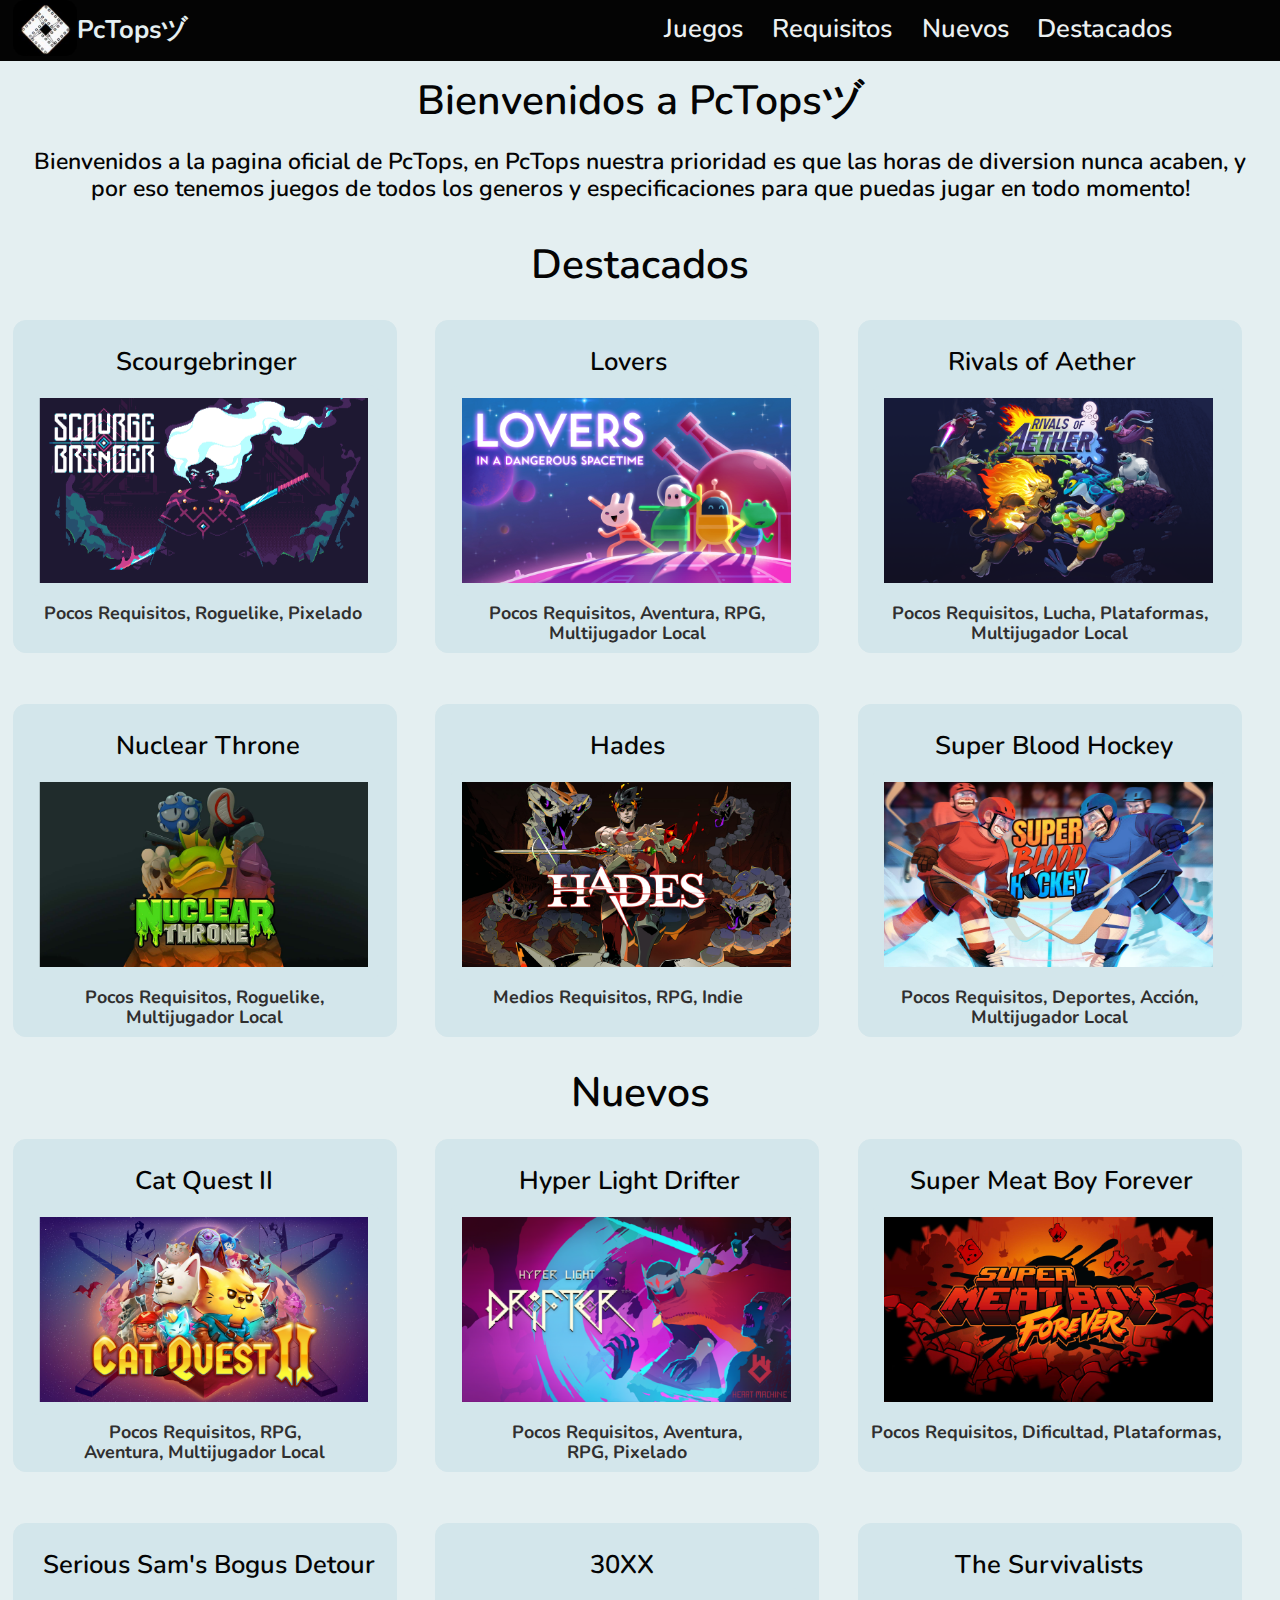
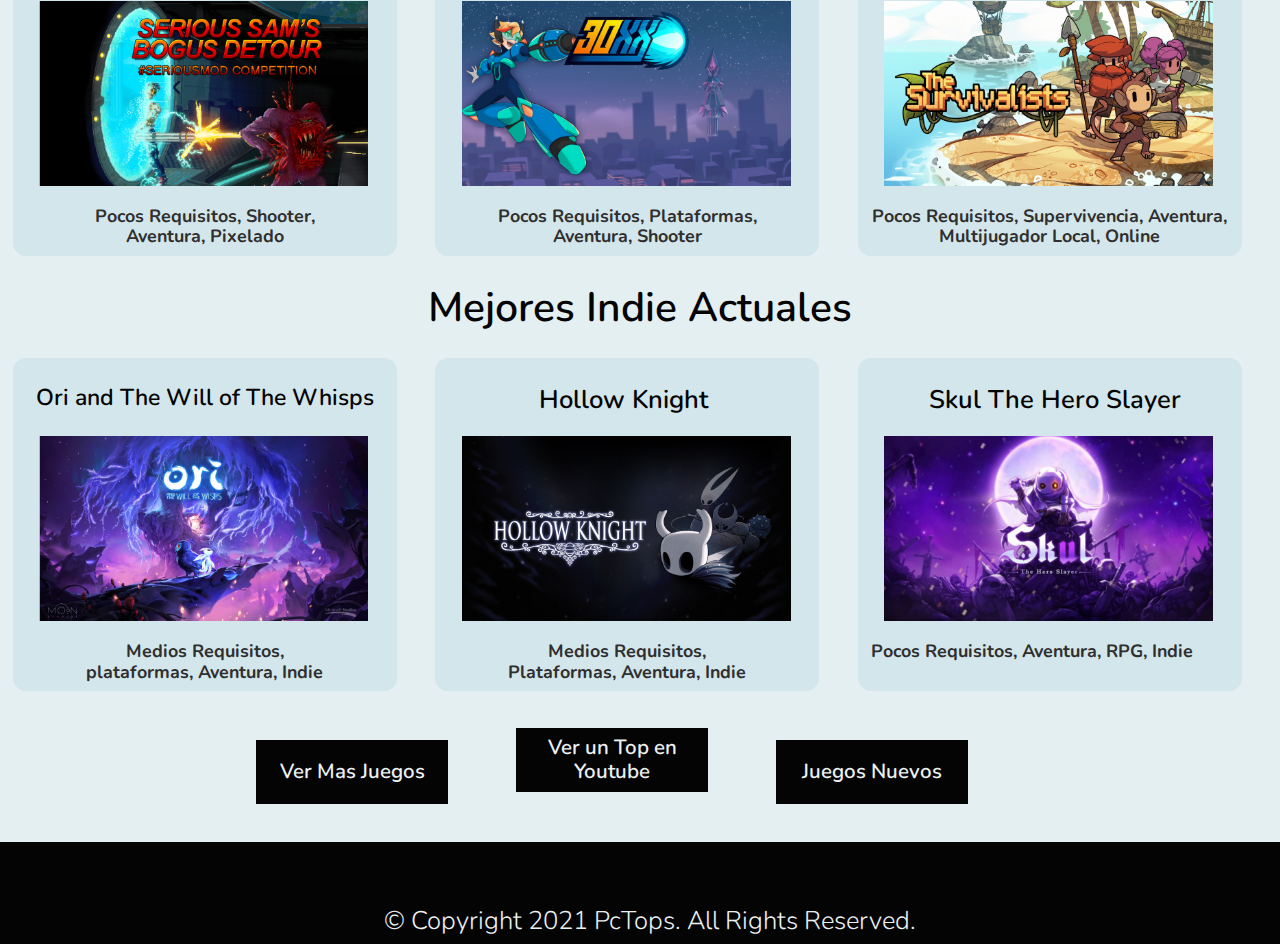
<file: index.html>
<!DOCTYPE html>
<html lang="es">
  <head>
    <meta
      name="description"
      content="en esta pagina podras descargar todo tipo de juegos desde los que correras en tu tostadora hasta los titulos triple A"
    />
    <meta
      name="keywords"
      content="descargar juegos gratis, PcTops, PcTops pagina web, PcTops pagina, descargar juegos de pocos requisitos"
    />
    <meta name="Author" content="PcTops" />
    <meta charset="UTF-8" />
    <meta http-equiv="X-UA-Compatible" content="IE=edge" />
    <meta name="viewport" content="width=device-width, initial-scale=1.0" />
    <link rel="stylesheet" href="/styles/styles-home.css" />
    <link rel="stylesheet" href="/styles/normalize.css" />
    <link rel="preconnect" href="https://fonts.gstatic.com" />
    <link href="https://fonts.googleapis.com/css2?family=Nunito:ital,wght@0,200;0,300;0,400;0,600;0,700;0,800;0,900;1,900&display=swap" rel="stylesheet"/>
    <link href="https://file.myfontastic.com/LA3DvrARXhn8wmNpPGbnDj/icons.css" rel="stylesheet">
    <title>PcTopsヅ</title>
  </head>
  <body>
    <div class="contenedor">
    <header>

      <nav>
        <div class="barra">
          <a href="index.html">
            <img src="/images/pctops-logo-2.png" class="logo" />
          </a>
          <a href="index.html">
            <h1 class="PcTops">PcTopsヅ</h1>
          </a>
          <a href="/all-games.html" ><h2 class="nav" id="juegos"></i>Juegos</i></h2></a>
          <a href="/requisitos.html"><h2 class="nav1" id="requisitos"></i>Requisitos</h2></a>
          <a href="/nuevos.html"><h2 class="nav2" id="nuevos"></i>Nuevos</h2></a>
          <a href="/destacados.html"><h2 class="nav3" id="destacados"></i>Destacados</h2></a>
        </div>
      </nav>

    </header>

    <section>

     <div class="bienvenida">

       <h1 class="bienvenida" id="bienvenida"> Bienvenidos a PcTopsヅ</h1>

        <p class="bienvenida" id="bienvenida-texto">
          Bienvenidos a la pagina oficial de PcTops, en PcTops nuestra prioridad es que las horas de diversion nunca acaben, y por eso tenemos juegos de todos los generos y especificaciones para que puedas jugar en todo momento!
        </p>

     </div>

    </section>

    <section>

      <h2 class="juegos-de-la-semana">Destacados</h2>

      <div class="b-1">
        <div class="b-1-1">
  
          <a href="/scourgebringer.html">

            <h2 class="ttl-b-1-1">Scourgebringer</h2>

          </a>
  
          <a href="/scourgebringer.html">

            <img src="/images/scourgebringer-portada.jpg" class="img-b-1-1">

          </a>
  
          <h3 class="req-b-1-1"> Pocos Requisitos, Roguelike, Pixelado </h3>
  
        </div>
  
        <div class="b-1-2">
  
          <h2 class="ttl-b-1-2">Lovers</h2>
  
          <img src="/images/lovers-in-a-dangerous-spacetime-portada.jpg" class="img-b-1-2">
  
          <h3 class="req-b-1-2"> Pocos Requisitos, Aventura, RPG, Multijugador Local </h3>
  
        </div>
  
        <div class="b-1-3">
  
          <h2 class="ttl-b-1-3">Rivals of Aether</h2>
  
          <img src="/images/rivals-of-aether-portada.png" class="img-b-1-3">
  
          <h3 class="req-b-1-3"> Pocos Requisitos, Lucha, Plataformas, Multijugador Local </h3>
  
        </div>
      </div>

      <div class="b-2-1">

        <h2 class="ttl-b-2-1">Nuclear Throne</h2>
        
        <img src="/images/nuclear-throne-portada.jpg" class="img-b-2-1">

        <h3 class="req-b-2-1">Pocos Requisitos, Roguelike, Multijugador Local</h3>

      </div>

      <div class="b-2-2">

        <h2 class="ttl-b-2-2">Hades</h2>

        <img src="/images/Hades-portada.jpg" class="img-b-2-2">

        <h3 class="req-b-2-2"> Medios Requisitos, RPG, Indie </h3>

      </div>

      <div class="b-2-3">

        <h2 class="ttl-b-2-3">Super Blood Hockey</h2>

        <img src="/images/Super-Blood-Hockey-portada.jpg" class="img-b-2-3">

        <h3 class="req-b-2-3">Pocos Requisitos, Deportes, Acción, Multijugador Local</h3>

      </div>

    </section>

    <section>

      <h2 class="juegos-nuevos">Nuevos</h2>

        <div class="b-3-1">
  
          <h2 class="ttl-b-3-1">Cat Quest II</h2>
  
          <img src="/images/cat-quest-ii-portada.jpg" class="img-b-3-1">
  
          <h3 class="req-b-3-1"> Pocos Requisitos, RPG, Aventura, Multijugador Local </h3>
  
        </div>
  
        <div class="b-3-2">
  
          <h2 class="ttl-b-3-2">Hyper Light Drifter</h2>
  
          <img src="/images/hyper-light-drifter-portada.png" class="img-b-3-2">
  
          <h3 class="req-b-3-2"> Pocos Requisitos, Aventura, RPG, Pixelado </h3>
  
        </div>
  
        <div class="b-3-3">
  
          <h2 class="ttl-b-3-3">Super Meat Boy Forever</h2>
  
          <img src="/images/super-meat-boy-forever-portada.jpg" class="img-b-3-3">
  
          <h3 class="req-b-3-3"> Pocos Requisitos, Dificultad, Plataformas,</h3>
          
        </div>
  

    </section>

    <section>

        <div class="b-4-1">
  
          <h2 class="ttl-b-4-1">Serious Sam's Bogus Detour</h2>
  
          <img src="/images/Serious-Sam’s-Bogus-Detour-portada.jpg" class="img-b-4-1">
  
          <h3 class="req-b-4-1"> Pocos Requisitos, Shooter, Aventura, Pixelado </h3>
  
        </div>
  
        <div class="b-4-2">
  
          <h2 class="ttl-b-4-2"> 30XX </h2>
  
          <img src="/images/30XX-portada.png" class="img-b-4-2">
  
          <h3 class="req-b-4-2"> Pocos Requisitos, Plataformas, Aventura, Shooter </h3>
  
        </div>
  
        <div class="b-4-3">
  
          <h2 class="ttl-b-4-3">The Survivalists</h2>
  
          <img src="/images/the-survivalists-portada.jpg" class="img-b-4-3">
  
          <h3 class="req-b-4-3"> Pocos Requisitos, Supervivencia, Aventura, Multijugador Local, Online</h3>
  

    </section>


    <section>

      <h2 class="indies">Mejores Indie Actuales</h2>

      <div class="b-5-1">
  
        <h2 class="ttl-b-5-1">Ori and The Will of The Whisps</h2>

        <img src="/images/ori-and-the-will-of-the-whisps-portada.jpg" class="img-b-5-1">

        <h3 class="req-b-5-1"> Medios Requisitos, plataformas, Aventura, Indie </h3>

      </div>

      <div class="b-5-2">

        <h2 class="ttl-b-5-2"> Hollow Knight </h2>

        <img src="/images/hollow-knight-portada.jpg" class="img-b-5-2">

        <h3 class="req-b-5-2"> Medios Requisitos, Plataformas, Aventura, Indie </h3>

      </div>

      <div class="b-5-3">

        <h2 class="ttl-b-5-3">Skul The Hero Slayer</h2>

        <img src="/images/skul-the-hero-slayer-portada.jpg" class="img-b-5-3">

        <h3 class="req-b-5-3"> Pocos Requisitos, Aventura, RPG, Indie</h3>

    </section>

    <button class="ver-mas">

      Ver Mas Juegos

    </button>

    <a href="https://www.youtube.com/channel/UCo6KJ7zMb15DEtkdIZV_HOw/videos" target="_blank">
      <button class="ver-top">
  
        Ver un Top en Youtube
  
      </button>
    </a>

    <button class="juego-del-dia">

      Juegos Nuevos

    </button>

    <footer>

      <div class="pie-de-pagina">

        <i class="icon-facebook"></i>

        <a href="https://www.youtube.com/channel/UCo6KJ7zMb15DEtkdIZV_HOw" target="_blank">
          
          <i class="icon-youtube-alt"></i>

        </a>
        <h3 class="copyright">© Copyright 2021 PcTops. All Rights Reserved.</h3>

      </div>
      
    </footer>
  </div>
  </body>
</html>
</file>
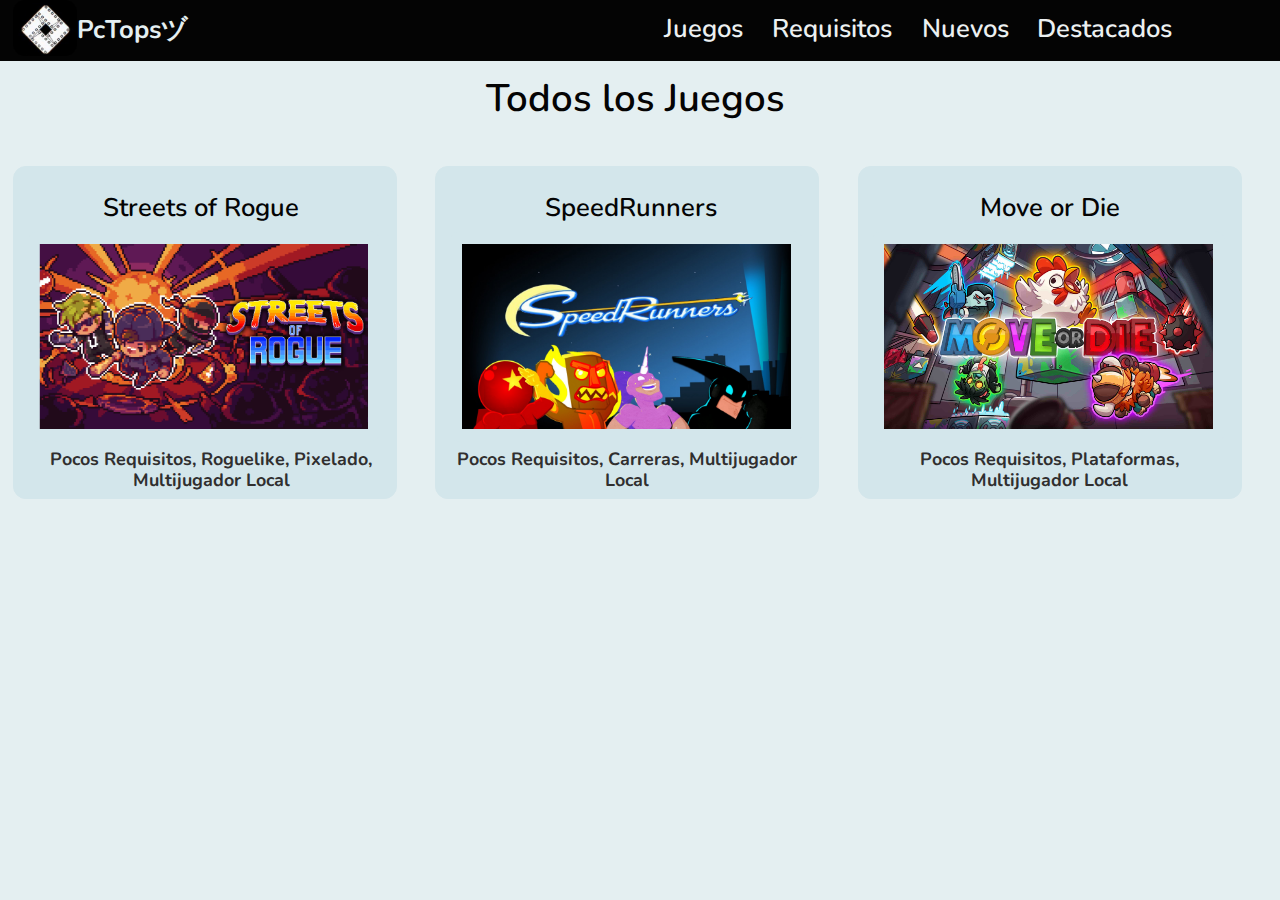
<file: all-games.html>
<!DOCTYPE html>
<html lang="es">
  <head>
    <meta
      name="description"
      content="en esta pagina podras descargar todo tipo de juegos desde los que correras en tu tostadora hasta los titulos triple A"
    />
    <meta
      name="keywords"
      content="descargar juegos gratis, PcTops, PcTops pagina web, PcTops pagina, descargar juegos de pocos requisitos"
    />
    <meta name="Author" content="PcTops" />
    <meta charset="UTF-8" />
    <meta http-equiv="X-UA-Compatible" content="IE=edge" />
    <meta name="viewport" content="width=device-width, initial-scale=1.0" />
    <link rel="stylesheet" href="/styles/all-games.css" />
    <link rel="stylesheet" href="/styles/normalize.css" />
    <link rel="preconnect" href="https://fonts.gstatic.com" />
    <link href="https://fonts.googleapis.com/css2?family=Nunito:ital,wght@0,200;0,300;0,400;0,600;0,700;0,800;0,900;1,900&display=swap" rel="stylesheet"/>
    <link href="https://file.myfontastic.com/LA3DvrARXhn8wmNpPGbnDj/icons.css" rel="stylesheet">
    <title>Juegos - PcTopsヅ</title>
  </head>
  <body>
    <div class="contenedor">
    <header>

      <nav>
        <div class="barra">
          <a href="index.html">
            <img src="/images/pctops-logo-2.png" class="logo" />
          </a>
          <a href="index.html">
            <h1 class="PcTops">PcTopsヅ</h1>
          </a>
          <a href="/all-games.html" ><h2 class="nav" id="juegos"></i>Juegos</i></h2></a>
          <a href="/requisitos.html"><h2 class="nav1" id="requisitos"></i>Requisitos</h2></a>
          <a href="/nuevos.html"><h2 class="nav2" id="nuevos"></i>Nuevos</h2></a>
          <a href="/destacados.html"><h2 class="nav3" id="destacados"></i>Destacados</h2></a>
        </div>
      </nav>

    </header>

    <h2 class="all-games">Todos los Juegos</h2>

    <div class="b-1">
      <div class="b-1-1">

        <a href="/streets-of-rogue.html">

          <h2 class="ttl-b-1-1">Streets of Rogue</h2>

        </a>

        <a href="/streets-of-rogue.html">

          <img src="/images/streets-of-rogue-portada.jpg" class="img-b-1-1">

        </a>

        <h3 class="req-b-1-1"> Pocos Requisitos, Roguelike, Pixelado, Multijugador Local </h3>

      </div>

      <div class="b-1-2">

        <a href="/speedrunners.html">

          <h2 class="ttl-b-1-2">SpeedRunners</h2>
          
        </a>

        <a href="/speedrunners.html">
          <img src="/images/speedrunnners-portada.jpg" class="img-b-1-2">
        </a>

        <h3 class="req-b-1-2"> Pocos Requisitos, Carreras, Multijugador Local </h3>

      </div>

      <div class="b-1-3">

        <a href="/move-or-die.html">

          <h2 class="ttl-b-1-3">Move or Die</h2>

        </a>

        <a href="/move-or-die.html">

          <img src="/images/move-or-die-portada.jpg" class="img-b-1-3">

        </a>

        <h3 class="req-b-1-3"> Pocos Requisitos, Plataformas, Multijugador Local </h3>

      </div>
    </div>
</file>
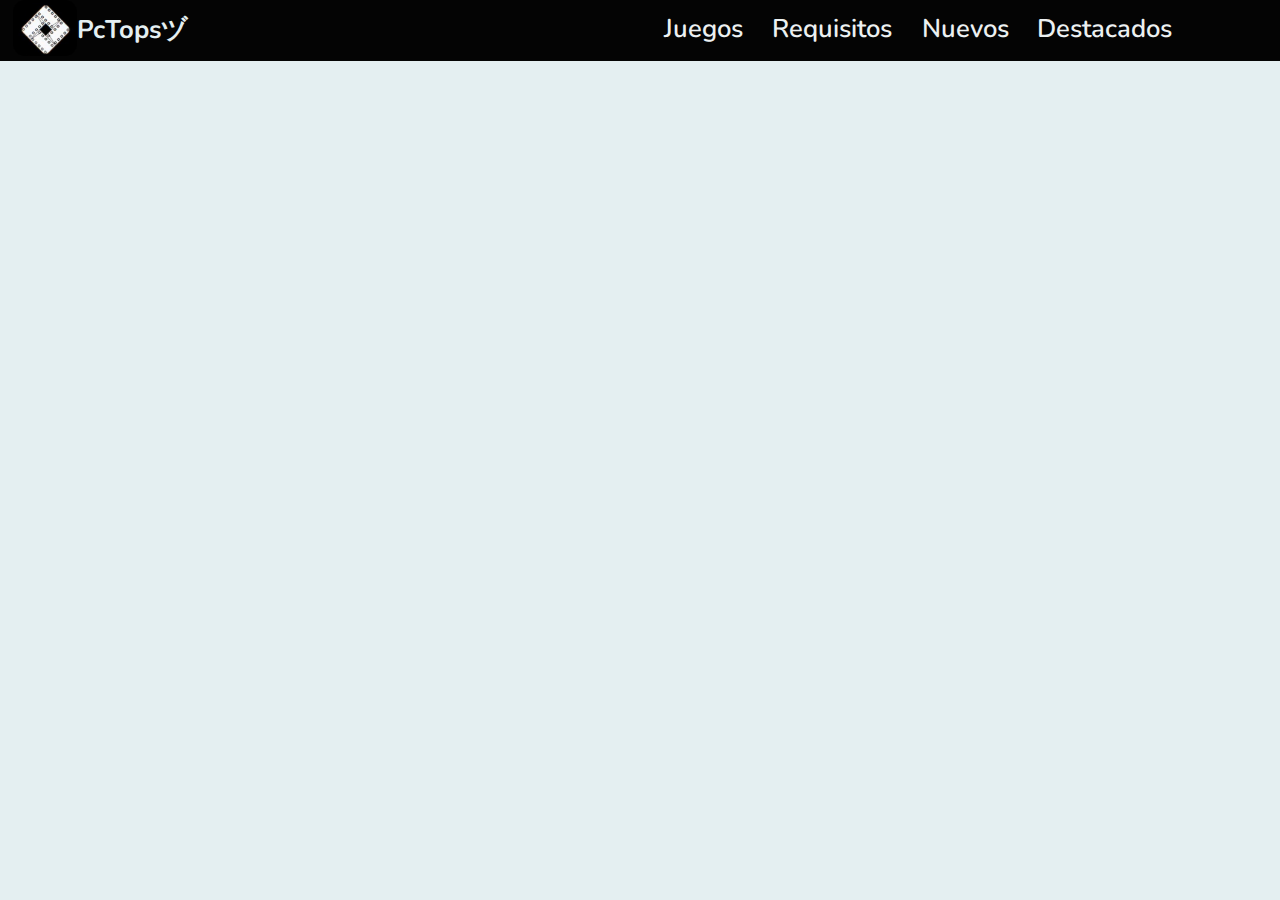
<file: destacados.html>
<!DOCTYPE html>
<html lang="es">
  <head>
    <meta
      name="description"
      content="en esta pagina podras descargar todo tipo de juegos desde los que correras en tu tostadora hasta los titulos triple A"
    />
    <meta
      name="keywords"
      content="descargar juegos gratis, PcTops, PcTops pagina web, PcTops pagina, descargar juegos de pocos requisitos"
    />
    <meta name="Author" content="PcTops" />
    <meta charset="UTF-8" />
    <meta http-equiv="X-UA-Compatible" content="IE=edge" />
    <meta name="viewport" content="width=device-width, initial-scale=1.0" />
    <link rel="stylesheet" href="/styles/destacados.css" />
    <link rel="stylesheet" href="/styles/normalize.css" />
    <link rel="preconnect" href="https://fonts.gstatic.com" />
    <link href="https://fonts.googleapis.com/css2?family=Nunito:ital,wght@0,200;0,300;0,400;0,600;0,700;0,800;0,900;1,900&display=swap" rel="stylesheet"/>
    <link href="https://file.myfontastic.com/LA3DvrARXhn8wmNpPGbnDj/icons.css" rel="stylesheet">
    <title>Destacados - PcTopsヅ</title>
  </head>
  <body>
    <div class="contenedor">
    <header>

      <nav>
        <div class="barra">
          <a href="index.html">
            <img src="/images/pctops-logo-2.png" class="logo" />
          </a>
          <a href="index.html">
            <h1 class="PcTops">PcTopsヅ</h1>
          </a>
          <a href="/all-games.html" ><h2 class="nav" id="juegos"></i>Juegos</i></h2></a>
          <a href="/requisitos.html"><h2 class="nav1" id="requisitos"></i>Requisitos</h2></a>
          <a href="/nuevos.html"><h2 class="nav2" id="nuevos"></i>Nuevos</h2></a>
          <a href="/destacados.html"><h2 class="nav3" id="destacados"></i>Destacados</h2></a>
          <i class="icon-dot-3"></i>
        </div>
      </nav>

    </header>
</file>
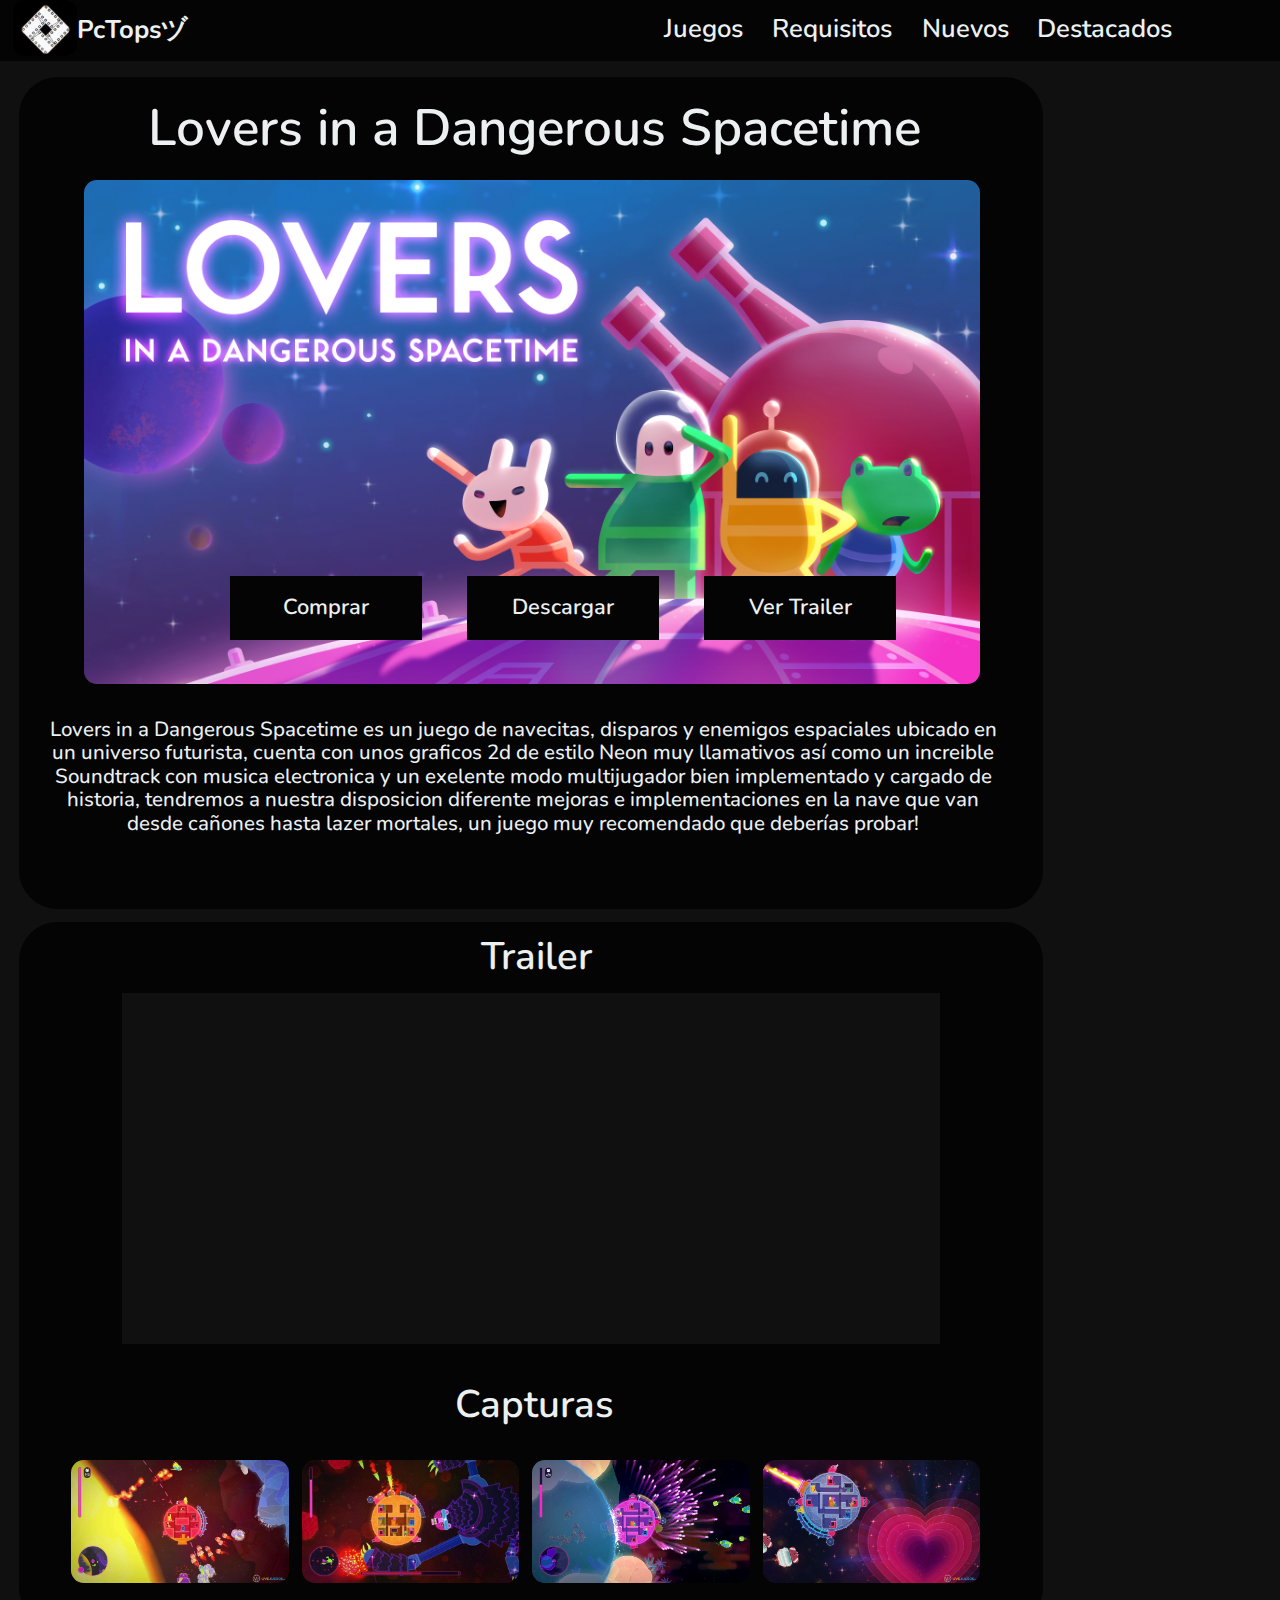
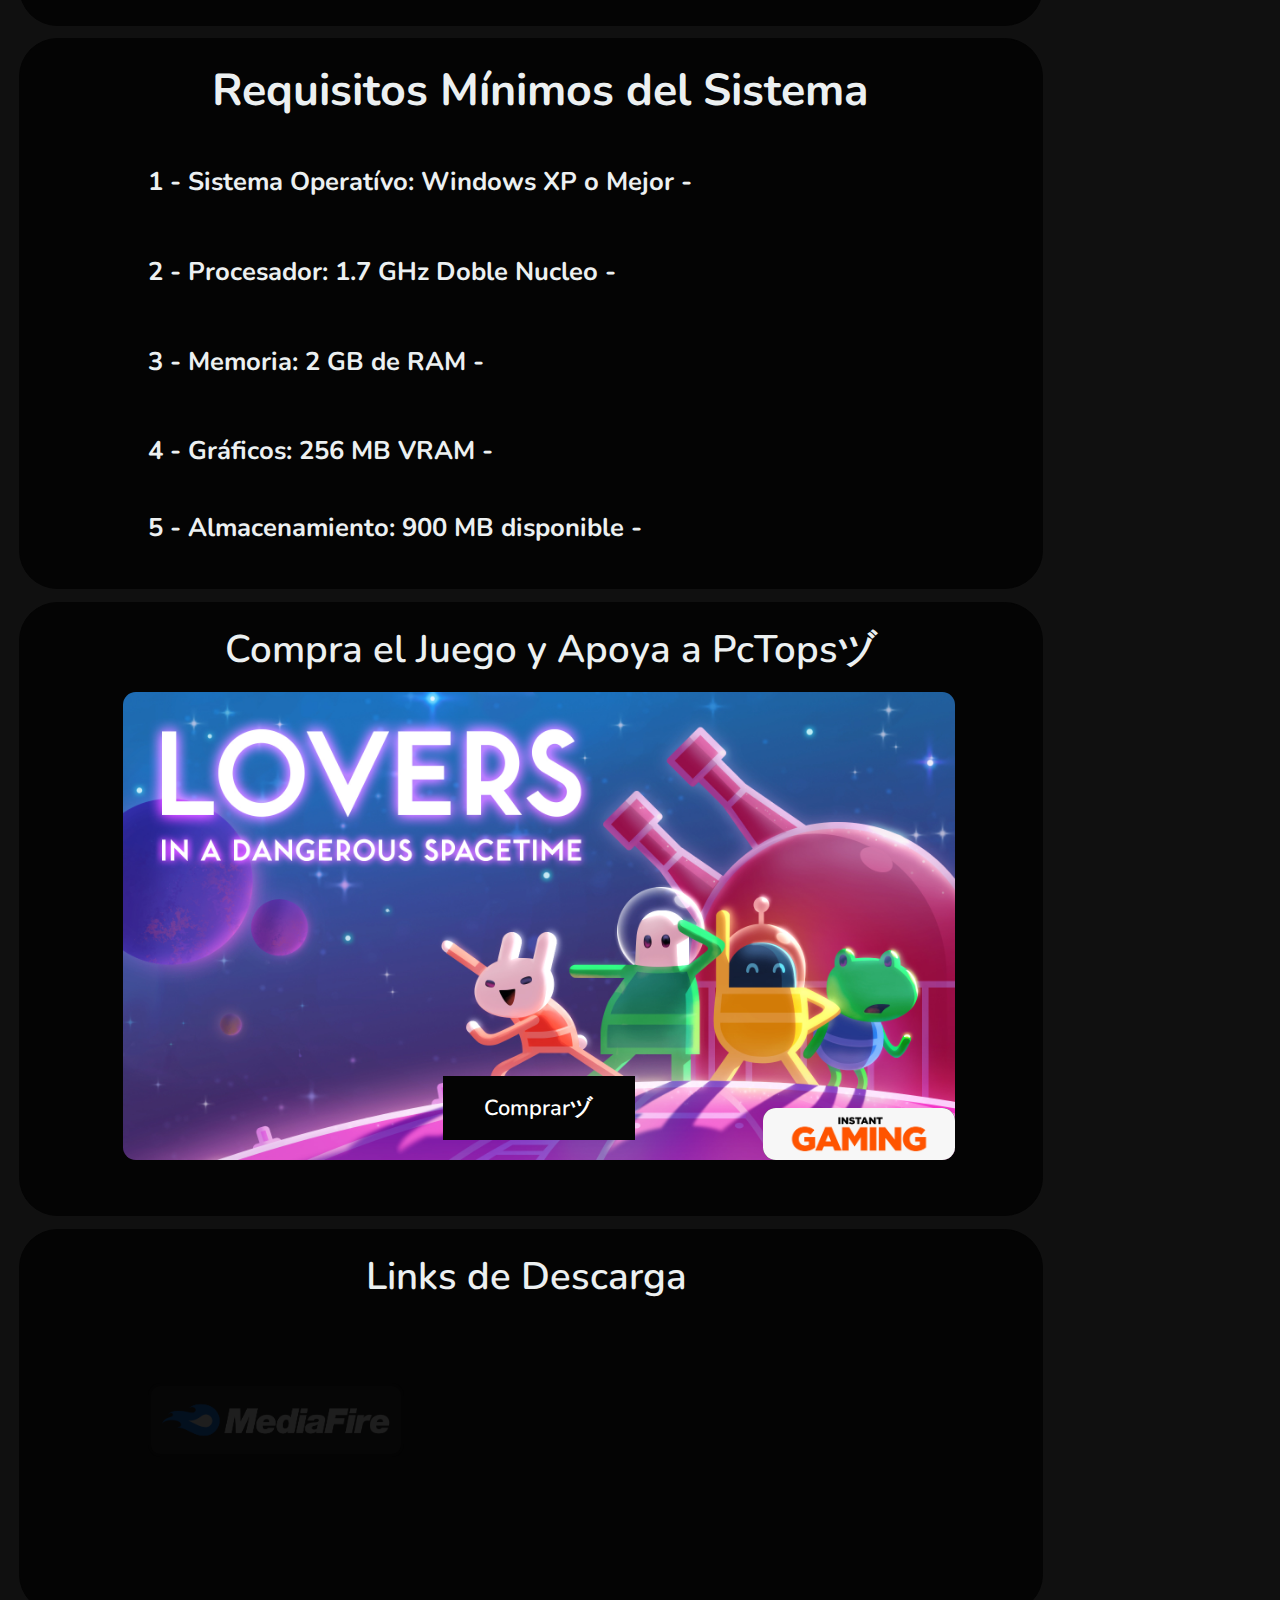
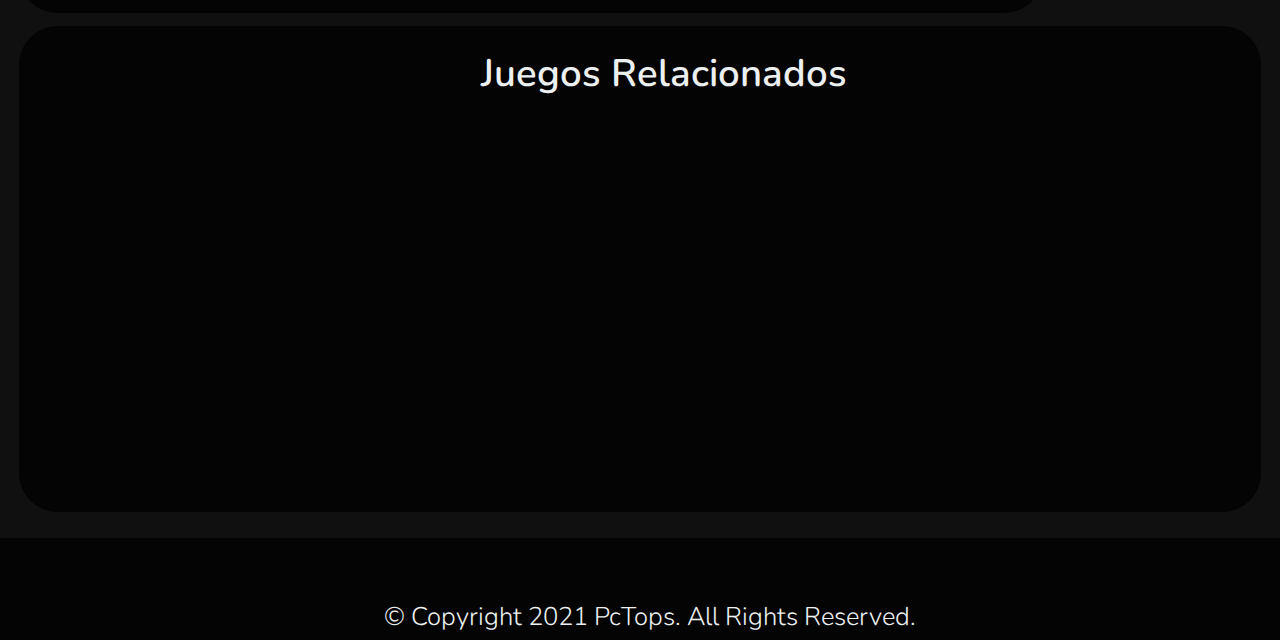
<file: lovers.html>
<!DOCTYPE html>
<html lang="es">
<head>
    <meta
      name="description"
      content="Descargar Lovers in a Dangerous Spacetime full Mediafire"
    />
    <meta
      name="keywords"
      content="Descargar Lovers in a Dangerous Spacetime gratis, PcTops, PcTops pagina web, PcTops pagina, descargar juegos de pocos requisitos"
    />
    <meta name="Author" content="PcTops" />
    <meta charset="UTF-8" />
    <meta http-equiv="X-UA-Compatible" content="IE=edge" />
    <meta name="viewport" content="width=device-width, initial-scale=1.0" />
    <link rel="stylesheet" href="/styles/lovers.css" />
    <link rel="stylesheet" href="/styles/normalize.css" />
    <link rel="preconnect" href="https://fonts.gstatic.com" />
    <link href="https://fonts.googleapis.com/css2?family=Nunito:ital,wght@0,200;0,300;0,400;0,600;0,700;0,800;0,900;1,900&display=swap" rel="stylesheet"/>
    <link href="https://file.myfontastic.com/LA3DvrARXhn8wmNpPGbnDj/icons.css" rel="stylesheet">
    <title>Loversヅ</title>
</head>

<body>

    <div class="contenedor">
      <header>

        <nav>
          <div class="barra">
            <a href="index.html">
              <img src="/images/pctops-logo-2.png" class="logo" />
            </a>
            <a href="index.html">
              <h1 class="PcTops">PcTopsヅ</h1>
            </a>
            <a href="/all-games.html" ><h2 class="nav" id="juegos"></i>Juegos</i></h2></a>
            <a href="/requisitos.html"><h2 class="nav1" id="requisitos"></i>Requisitos</h2></a>
            <a href="/nuevos.html"><h2 class="nav2" id="nuevos"></i>Nuevos</h2></a>
            <a href="/destacados.html"><h2 class="nav3" id="destacados"></i>Destacados</h2></a>
          </div>
        </nav>
  
      </header>

        <section>
            <div class="background-1">
                <div class="">
                    <h1 class="titulo">

                        Lovers in a Dangerous Spacetime

                    </h1>
                </div>
    
                <img src="/images/lovers-in-a-dangerous-spacetime-portada.jpg" class="img-juego">
                <p class="resumen">

                    Lovers in a Dangerous Spacetime es un juego de navecitas, disparos y enemigos espaciales ubicado en un universo futurista, cuenta con unos graficos 2d de estilo Neon muy llamativos así como un increible Soundtrack con musica electronica y un exelente modo multijugador bien implementado y cargado de historia, tendremos a nuestra disposicion diferente mejoras e implementaciones en la nave que van desde cañones hasta lazer mortales, un juego muy recomendado que deberías probar!

                </p>
            </div>

            <a href="https://playpaste.com/?v=egl" target="_blank">
              <button class="descargar">
  
                Descargar
  
              </button>
            </a>

            <a href="https://www.instant-gaming.com/es/5228-comprar-juego-steam-lovers-in-a-dangerous-spacetime/?igr=PcTops" target="_blank">
              <button class="comprar">
  
                Comprar
  
              </button>
            </a>

            <a href="https://youtu.be/5L20xxqDfII" target="_blank">
              <button class="ver-trailer">
  
                Ver Trailer
  
              </button>
            </a>

          </section>

          <section>

            <div class="background-2">

              <h2 class="trailer-ttl">Trailer</h2>

              <iframe src="https://www.youtube.com/embed/5L20xxqDfII" title="YouTube video player" frameborder="0" allow="accelerometer; autoplay; clipboard-write; encrypted-media; gyroscope; picture-in-picture" allowfullscreen class="trailer">
              </iframe>

              <h2 class="capturas">

                Capturas

              </h2>

              <img src="/images/lovers-capture-1.jpg" class="captura-1">

              <img src="/images/lovers-capture-2.jpg" class="captura-2">

              <img src="/images/lovers-capture-3.jpg" class="captura-3">

              <img src="/images/lovers-capture-4.jpg" class="captura-4">

            </div>
  
          </section>

        <section>

          <div class="background-3">
            
            <h2 class="requisitos">Requisitos Mínimos del Sistema</h2>

                <h2 class="req-1">1 - Sistema Operatívo: Windows XP o Mejor -</h2>
  
                <h2 class="req-2">2 - Procesador: 1.7 GHz Doble Nucleo -</h2>
  
                <h2 class="req-3">3 - Memoria: 2 GB de RAM -</h2>
  
                <h2 class="req-4">4 - Gráficos: 256 MB VRAM  -</h2>

                <h2 class="req-5">5 - Almacenamiento: 900 MB disponible -</h2>
          
          </div>

        </section>

        <section>

          <div class="background-4">

            <h2 class="Comprar-ttl">Compra el Juego y Apoya a PcTopsヅ</h2>

            <img src="/images/lovers-in-a-dangerous-spacetime-portada.jpg" class="instant-gaming-1">

            <img src="/images/instant-gaming-logo-png.png" class="instant-gaming-2">

            <a href="https://www.instant-gaming.com/es/5228-comprar-juego-steam-lovers-in-a-dangerous-spacetime/?igr=PcTops" target="_blank">

              <button class="comprar-juego">
  
                Comprarヅ
  
              </button>

            </a>

          </div>

        </section>

        <section>

          <div class="background-5">

            <h2 class="links">Links de Descarga</h2>


            <a href="https://playpaste.com/?v=egl">

              <img src="/images/Mediafire_Logo.png" class="mediafire-link-logo">

            </a>

          </div>

        </section>

        <section>

          <div class="background-6">

            <h2 class="juegos-rel">Juegos Relacionados</h2>

            

          </div>

        </section>

        <footer>

          <div class="pie-de-pagina">
    
            <i class="icon-facebook"></i>
    
            <a href="https://www.youtube.com/channel/UCo6KJ7zMb15DEtkdIZV_HOw" target="_blank">
              
              <i class="icon-youtube-alt"></i>
    
            </a>
            <h3 class="copyright">© Copyright 2021 PcTops. All Rights Reserved.</h3>
    
          </div>
          
        </footer>
    
</body>

</html>
</file>
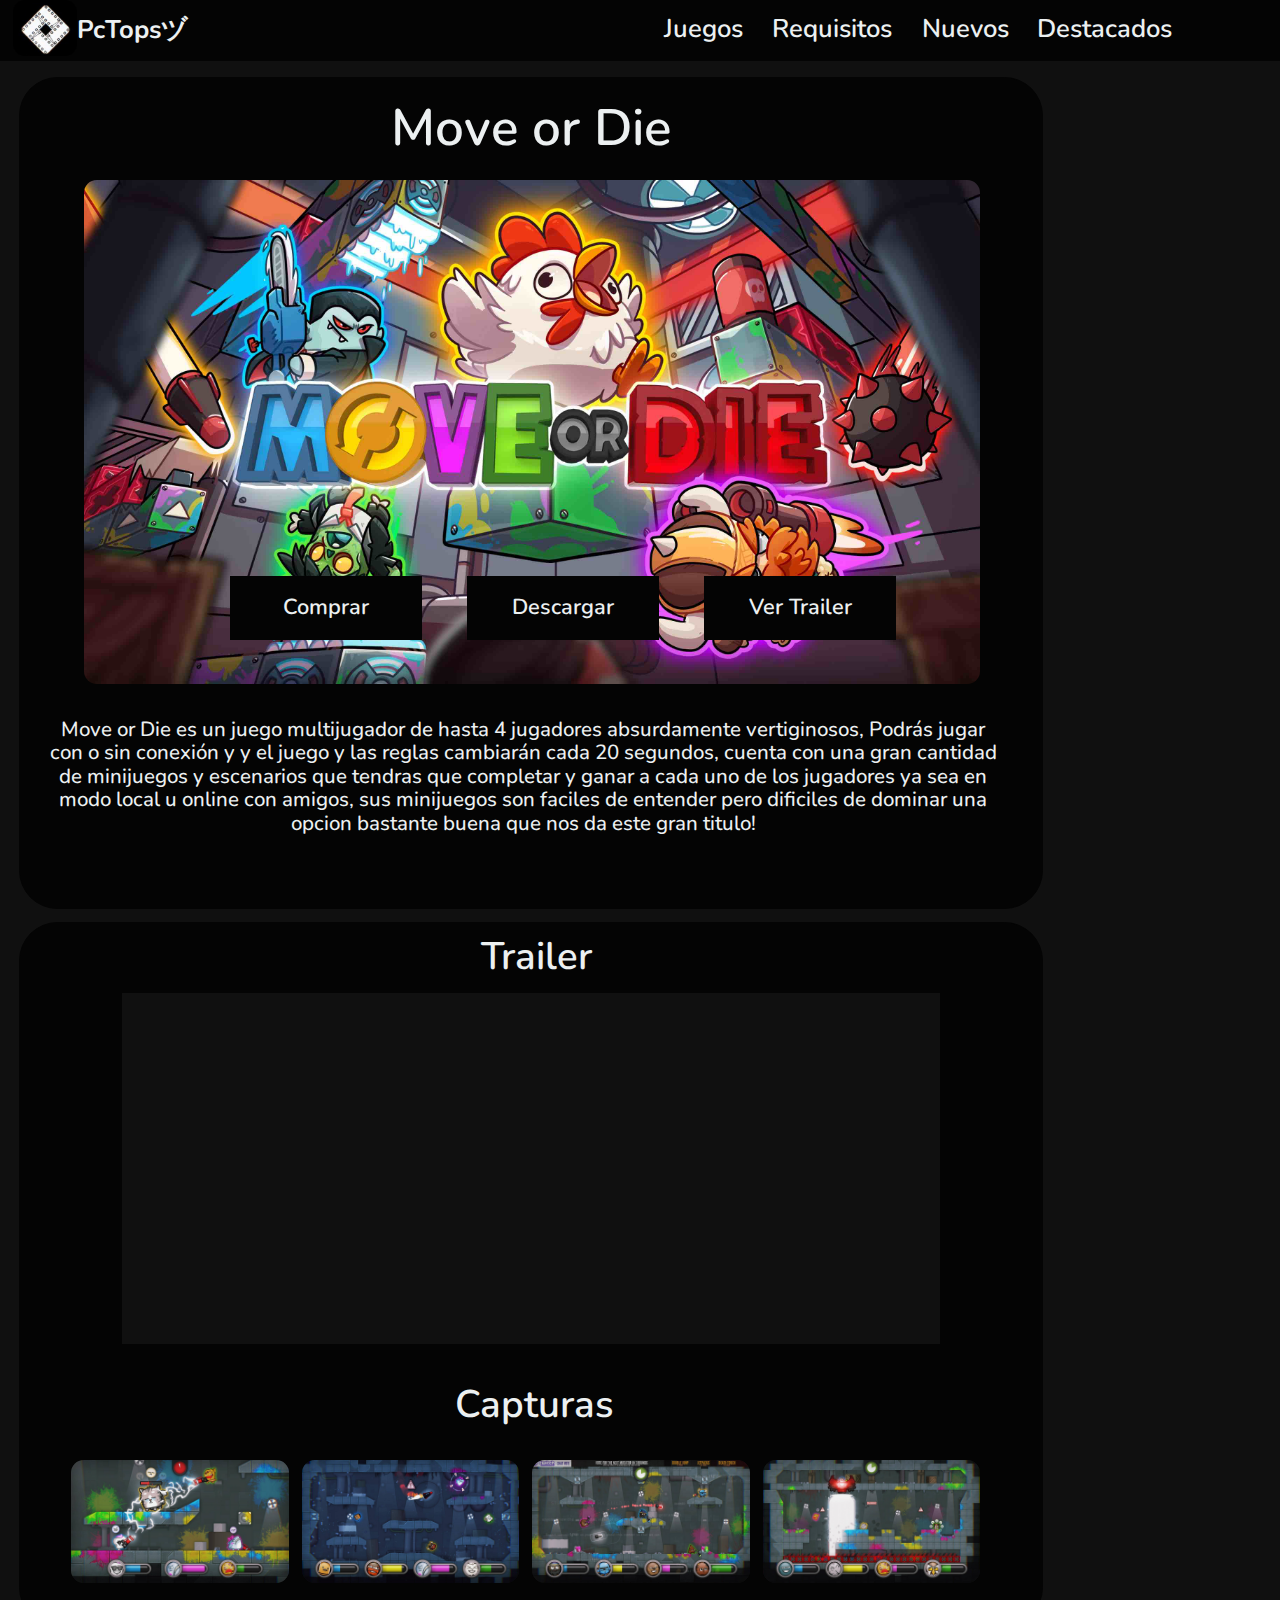
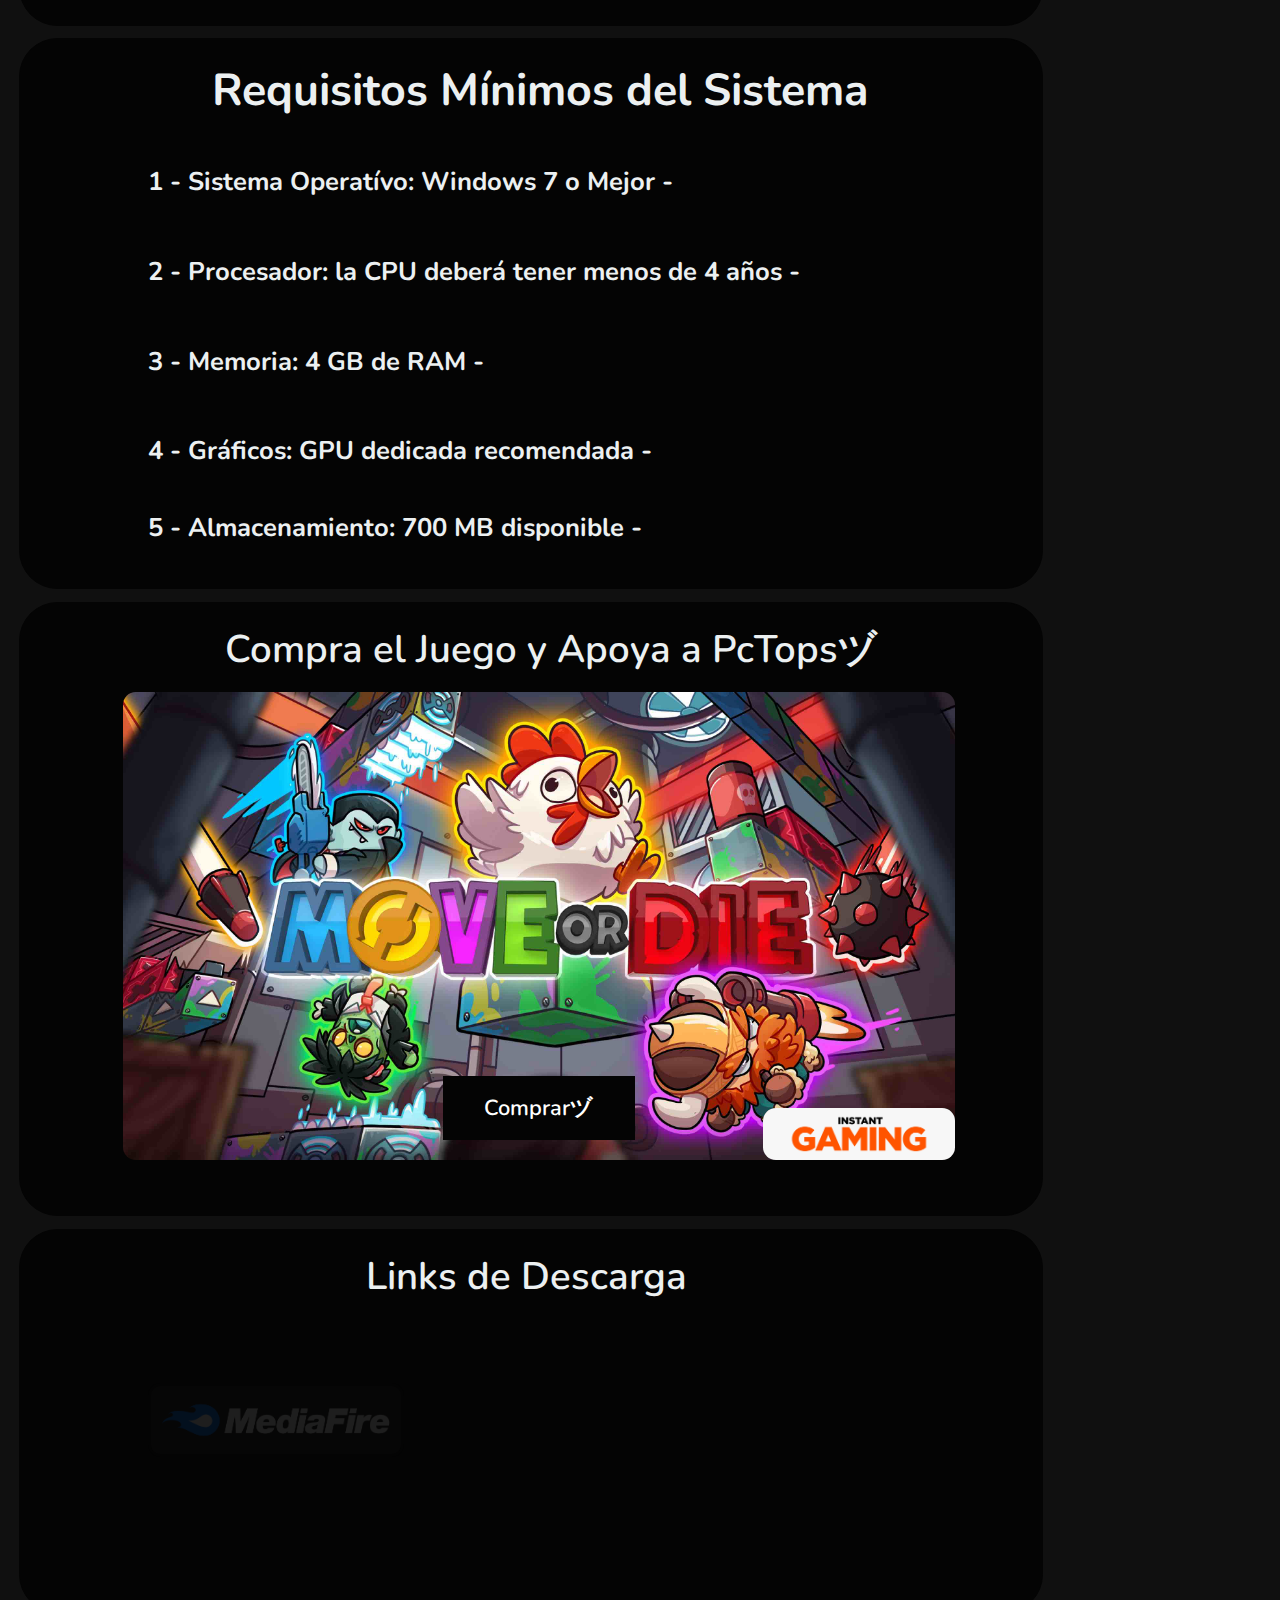
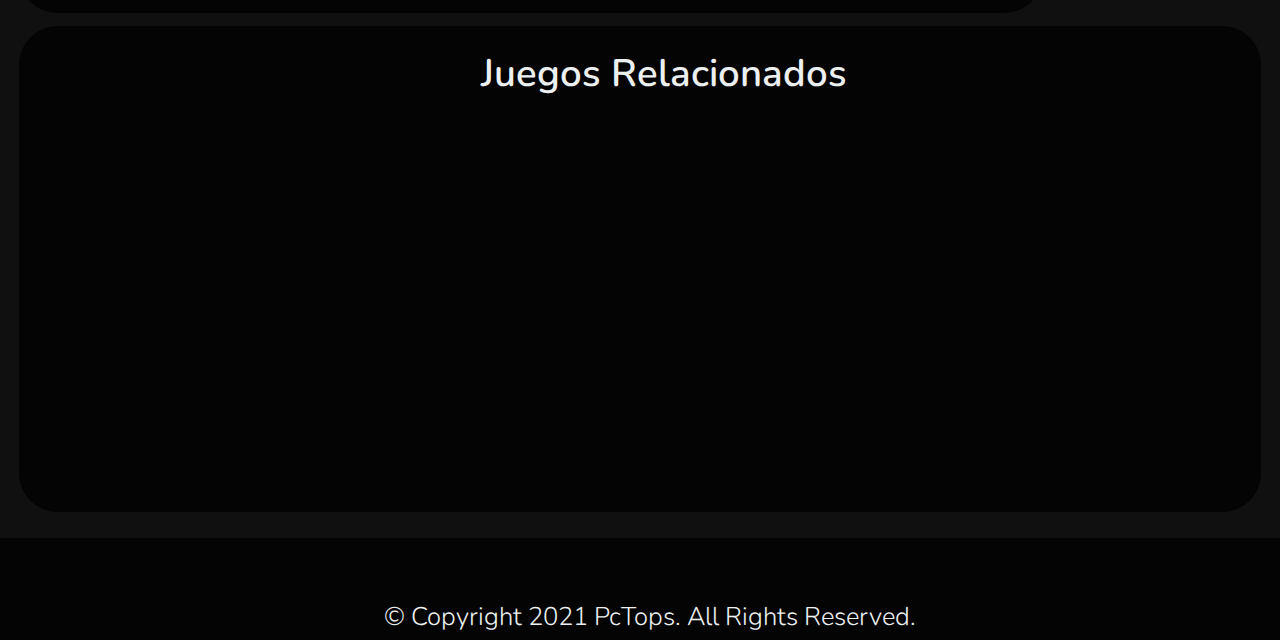
<file: move-or-die.html>
<!DOCTYPE html>
<html lang="es">
<head>
    <meta
      name="description"
      content="Descargar Move or Die full Mediafire"
    />
    <meta
      name="keywords"
      content="Descargar Move or Die gratis, PcTops, PcTops pagina web, PcTops pagina, descargar juegos de pocos requisitos"
    />
    <meta name="Author" content="PcTops" />
    <meta charset="UTF-8" />
    <meta http-equiv="X-UA-Compatible" content="IE=edge" />
    <meta name="viewport" content="width=device-width, initial-scale=1.0" />
    <link rel="stylesheet" href="/styles/move-or-die.css" />
    <link rel="stylesheet" href="/styles/normalize.css" />
    <link rel="preconnect" href="https://fonts.gstatic.com" />
    <link href="https://fonts.googleapis.com/css2?family=Nunito:ital,wght@0,200;0,300;0,400;0,600;0,700;0,800;0,900;1,900&display=swap" rel="stylesheet"/>
    <link href="https://file.myfontastic.com/LA3DvrARXhn8wmNpPGbnDj/icons.css" rel="stylesheet">
    <title>Move or Dieヅ</title>
</head>

<body>

    <div class="contenedor">
      <header>

        <nav>
          <div class="barra">
            <a href="index.html">
              <img src="/images/pctops-logo-2.png" class="logo" />
            </a>
            <a href="index.html">
              <h1 class="PcTops">PcTopsヅ</h1>
            </a>
            <a href="/all-games.html" ><h2 class="nav" id="juegos"></i>Juegos</i></h2></a>
            <a href="/requisitos.html"><h2 class="nav1" id="requisitos"></i>Requisitos</h2></a>
            <a href="/nuevos.html"><h2 class="nav2" id="nuevos"></i>Nuevos</h2></a>
            <a href="/destacados.html"><h2 class="nav3" id="destacados"></i>Destacados</h2></a>
          </div>
        </nav>
  
      </header>

        <section>
            <div class="background-1">
                <div class="">
                    <h1 class="titulo">

                        Move or Die

                    </h1>
                </div>
    
                <img src="/images/move-or-die-portada.jpg" class="img-juego">
                <p class="resumen">

                    Move or Die es un juego multijugador de hasta 4 jugadores absurdamente vertiginosos, Podrás jugar con o sin conexión y y el juego y las reglas cambiarán cada 20 segundos, cuenta con una gran cantidad de minijuegos y escenarios que tendras que completar y ganar a cada uno de los jugadores ya sea en modo local u online con amigos, sus minijuegos son faciles de entender pero dificiles de dominar una opcion bastante buena que nos da este gran titulo!

                </p>
            </div>

            <a href="https://playpaste.com/?v=egA" target="_blank">
              <button class="descargar">
  
                Descargar
  
              </button>
            </a>

            <a href="https://www.instant-gaming.com/es/6181-comprar-juego-steam-move-or-die/?igr=PcTops" target="_blank">
              <button class="comprar">
  
                Comprar
  
              </button>
            </a>

            <a href="https://youtu.be/r4n9C0IzP2Y" target="_blank">
              <button class="ver-trailer">
  
                Ver Trailer
  
              </button>
            </a>

          </section>

          <section>

            <div class="background-2">

              <h2 class="trailer-ttl">Trailer</h2>

              <iframe src="https://www.youtube.com/embed/r4n9C0IzP2Y" title="YouTube video player" frameborder="0" allow="accelerometer; autoplay; clipboard-write; encrypted-media; gyroscope; picture-in-picture" allowfullscreen class="trailer">
              </iframe>

              <h2 class="capturas">

                Capturas

              </h2>

              <img src="/images/move-or-die-capture-1.jpg" class="captura-1">

              <img src="/images/move-or-die-capture-2.jpg" class="captura-2">

              <img src="/images/move-or-die-capture-3.jpg" class="captura-3">

              <img src="/images/move-or-die-capture-4.jpg" class="captura-4">

            </div>
  
          </section>

        <section>

          <div class="background-3">
            
            <h2 class="requisitos">Requisitos Mínimos del Sistema</h2>

                <h2 class="req-1">1 - Sistema Operatívo: Windows 7 o Mejor -</h2>
  
                <h2 class="req-2">2 - Procesador: la CPU deberá tener menos de 4 años -</h2>
  
                <h2 class="req-3">3 - Memoria: 4 GB de RAM -</h2>
  
                <h2 class="req-4">4 - Gráficos: GPU dedicada recomendada -</h2>

                <h2 class="req-5">5 - Almacenamiento: 700 MB disponible -</h2>
          
          </div>

        </section>

        <section>

          <div class="background-4">

            <h2 class="Comprar-ttl">Compra el Juego y Apoya a PcTopsヅ</h2>

            <img src="/images/move-or-die-portada.jpg" class="instant-gaming-1">

            <img src="/images/instant-gaming-logo-png.png" class="instant-gaming-2">

            <a href="https://www.instant-gaming.com/es/6181-comprar-juego-steam-move-or-die/?igr=PcTops" target="_blank">

              <button class="comprar-juego">
  
                Comprarヅ
  
              </button>

            </a>

          </div>

        </section>

        <section>

          <div class="background-5">

            <h2 class="links">Links de Descarga</h2>

            <a href="https://playpaste.com/?v=egA">

              <img src="/images/Mediafire_Logo.png" class="mediafire-link-logo">

            </a>

          </div>

        </section>

        <section>

          <div class="background-6">

            <h2 class="juegos-rel">Juegos Relacionados</h2>

            

          </div>

        </section>

        <footer>

          <div class="pie-de-pagina">
    
            <i class="icon-facebook"></i>
    
            <a href="https://www.youtube.com/channel/UCo6KJ7zMb15DEtkdIZV_HOw" target="_blank">
              
              <i class="icon-youtube-alt"></i>
    
            </a>
            <h3 class="copyright">© Copyright 2021 PcTops. All Rights Reserved.</h3>
    
          </div>
          
        </footer>
    
</body>

</html>
</file>
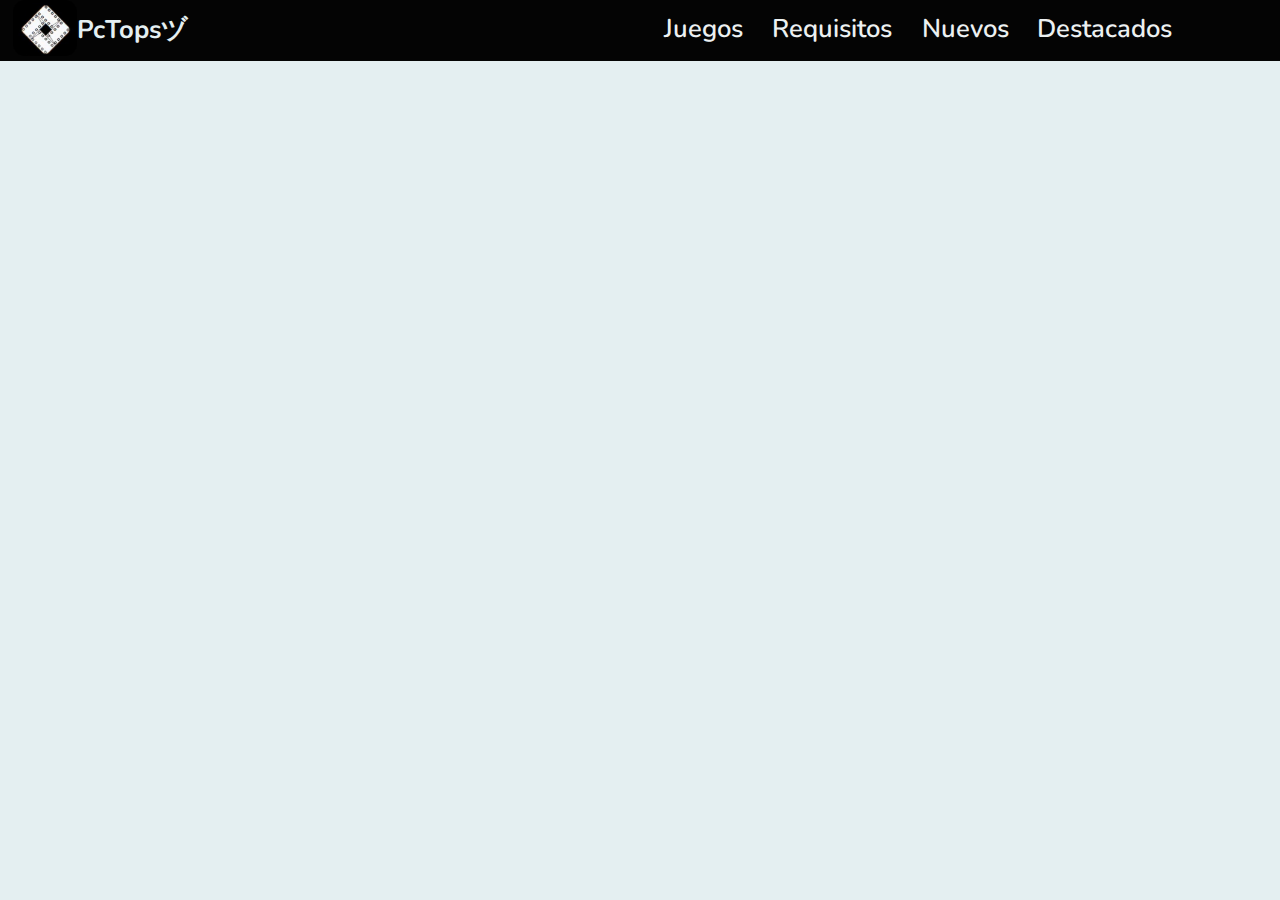
<file: nuevos.html>
<!DOCTYPE html>
<html lang="es">
  <head>
    <meta
      name="description"
      content="en esta pagina podras descargar todo tipo de juegos desde los que correras en tu tostadora hasta los titulos triple A"
    />
    <meta
      name="keywords"
      content="descargar juegos gratis, PcTops, PcTops pagina web, PcTops pagina, descargar juegos de pocos requisitos"
    />
    <meta name="Author" content="PcTops" />
    <meta charset="UTF-8" />
    <meta http-equiv="X-UA-Compatible" content="IE=edge" />
    <meta name="viewport" content="width=device-width, initial-scale=1.0" />
    <link rel="stylesheet" href="/styles/nuevos.css" />
    <link rel="stylesheet" href="/styles/normalize.css" />
    <link rel="preconnect" href="https://fonts.gstatic.com" />
    <link href="https://fonts.googleapis.com/css2?family=Nunito:ital,wght@0,200;0,300;0,400;0,600;0,700;0,800;0,900;1,900&display=swap" rel="stylesheet"/>
    <link href="https://file.myfontastic.com/LA3DvrARXhn8wmNpPGbnDj/icons.css" rel="stylesheet">
    <title>Nuevos - PcTopsヅ</title>
  </head>
  <body>
    <div class="contenedor">
    <header>

      <nav>
        <div class="barra">
          <a href="index.html">
            <img src="/images/pctops-logo-2.png" class="logo" />
          </a>
          <a href="index.html">
            <h1 class="PcTops">PcTopsヅ</h1>
          </a>
          <a href="/all-games.html" ><h2 class="nav" id="juegos"></i>Juegos</i></h2></a>
          <a href="/requisitos.html"><h2 class="nav1" id="requisitos"></i>Requisitos</h2></a>
          <a href="/nuevos.html"><h2 class="nav2" id="nuevos"></i>Nuevos</h2></a>
          <a href="/destacados.html"><h2 class="nav3" id="destacados"></i>Destacados</h2></a>
          <i class="icon-dot-3"></i>
        </div>
      </nav>

    </header>
</file>
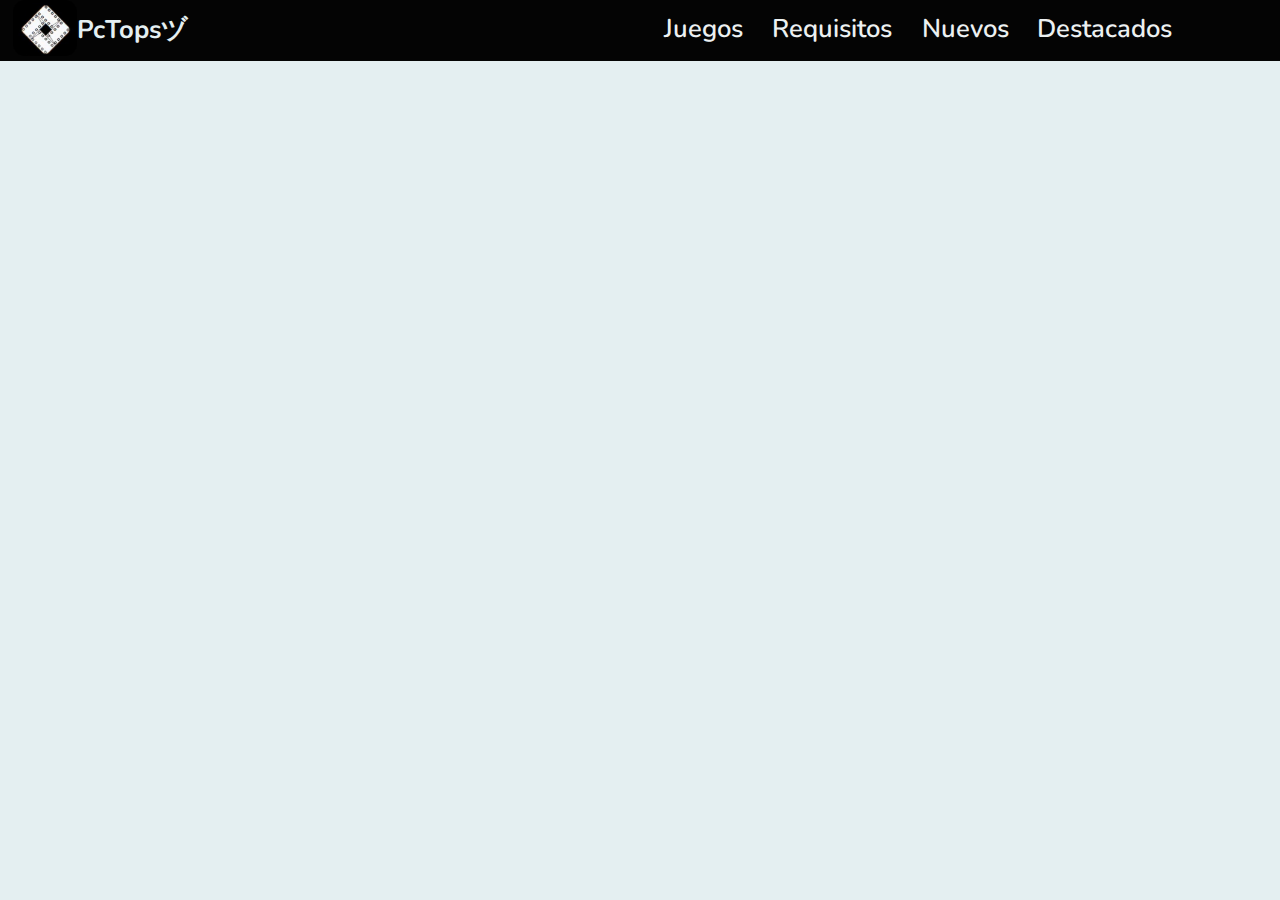
<file: requisitos.html>
<!DOCTYPE html>
<html lang="es">
  <head>
    <meta
      name="description"
      content="en esta pagina podras descargar todo tipo de juegos desde los que correras en tu tostadora hasta los titulos triple A"
    />
    <meta
      name="keywords"
      content="descargar juegos gratis, PcTops, PcTops pagina web, PcTops pagina, descargar juegos de pocos requisitos"
    />
    <meta name="Author" content="PcTops" />
    <meta charset="UTF-8" />
    <meta http-equiv="X-UA-Compatible" content="IE=edge" />
    <meta name="viewport" content="width=device-width, initial-scale=1.0" />
    <link rel="stylesheet" href="/styles/requisitos.css" />
    <link rel="stylesheet" href="/styles/normalize.css" />
    <link rel="preconnect" href="https://fonts.gstatic.com" />
    <link href="https://fonts.googleapis.com/css2?family=Nunito:ital,wght@0,200;0,300;0,400;0,600;0,700;0,800;0,900;1,900&display=swap" rel="stylesheet"/>
    <link href="https://file.myfontastic.com/LA3DvrARXhn8wmNpPGbnDj/icons.css" rel="stylesheet">
    <title>Requisitos - PcTopsヅ</title>
  </head>
  <body>
    <div class="contenedor">
    <header>

      <nav>
        <div class="barra">
          <a href="index.html">
            <img src="/images/pctops-logo-2.png" class="logo" />
          </a>
          <a href="index.html">
            <h1 class="PcTops">PcTopsヅ</h1>
          </a>
          <a href="/all-games.html" ><h2 class="nav" id="juegos"></i>Juegos</i></h2></a>
          <a href="/requisitos.html"><h2 class="nav1" id="requisitos"></i>Requisitos</h2></a>
          <a href="/nuevos.html"><h2 class="nav2" id="nuevos"></i>Nuevos</h2></a>
          <a href="/destacados.html"><h2 class="nav3" id="destacados"></i>Destacados</h2></a>
          <i class="icon-dot-3"></i>
        </div>
      </nav>

    </header>
</file>
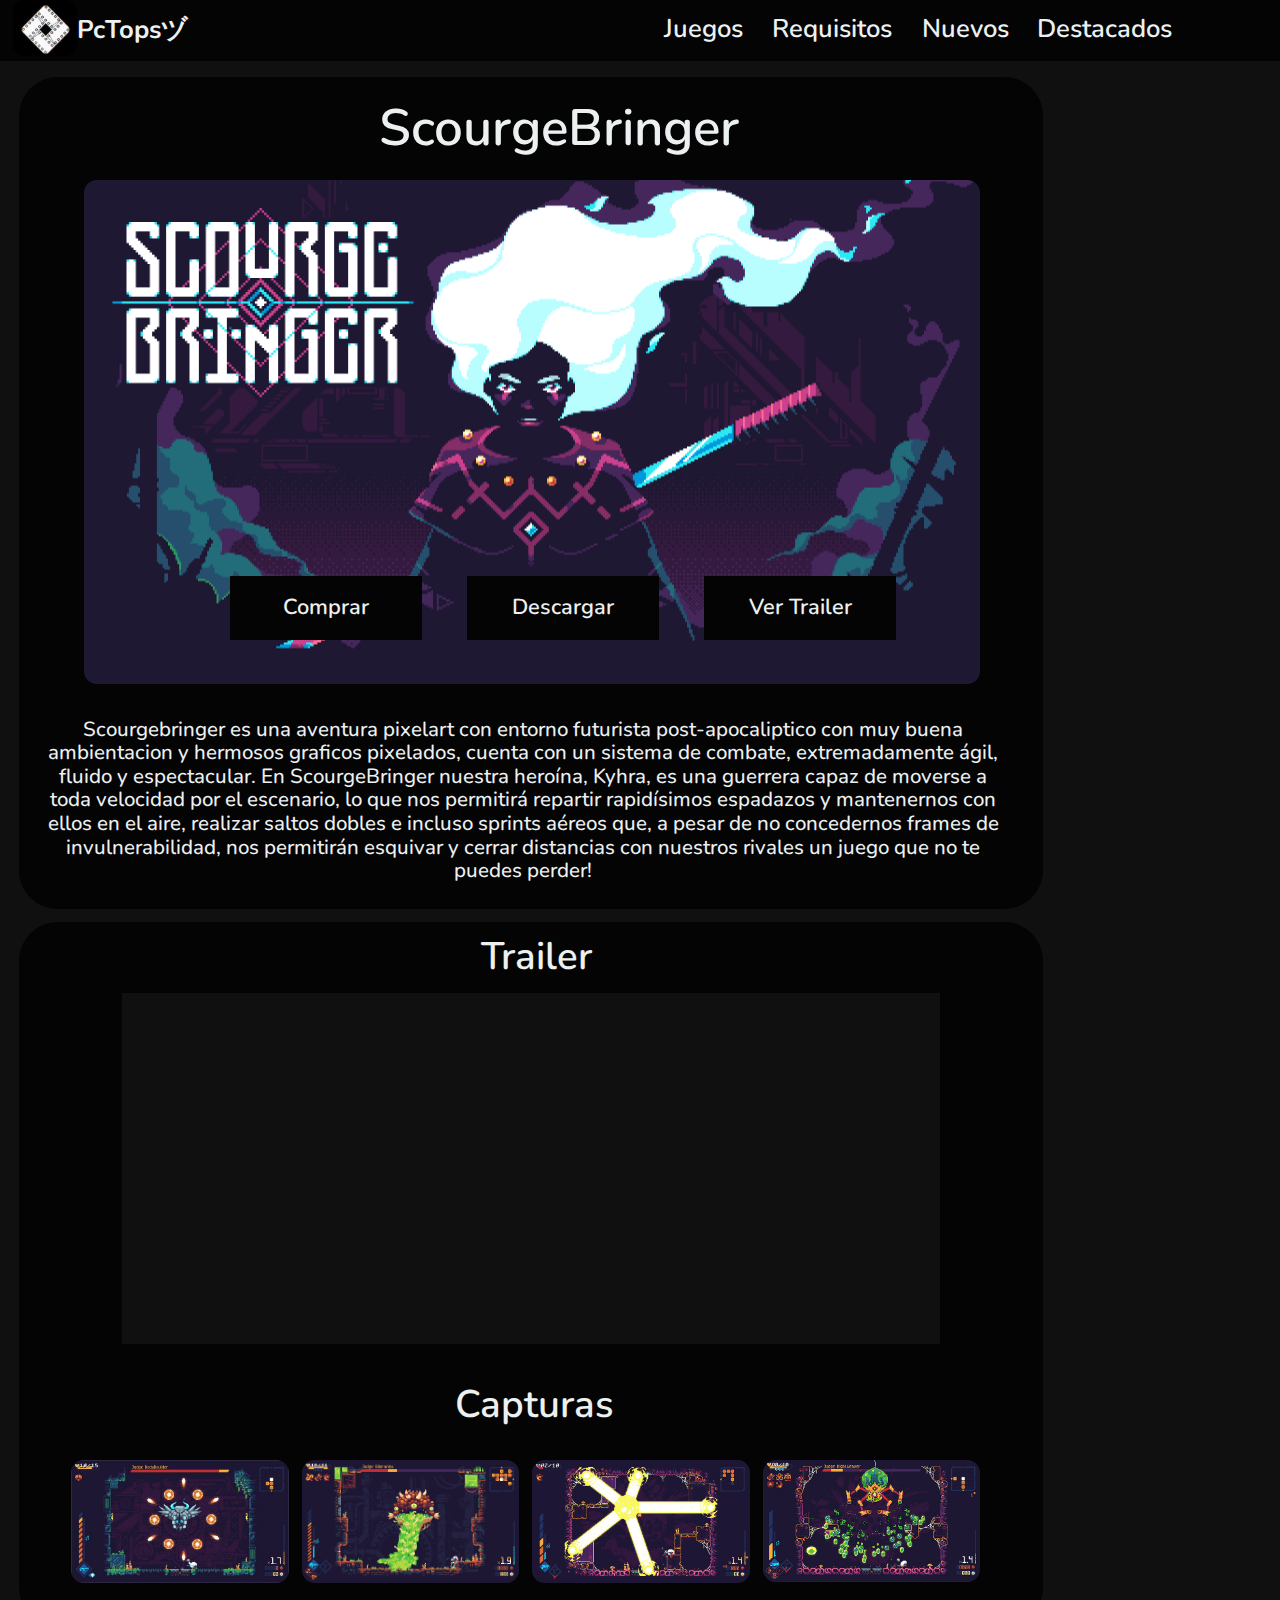
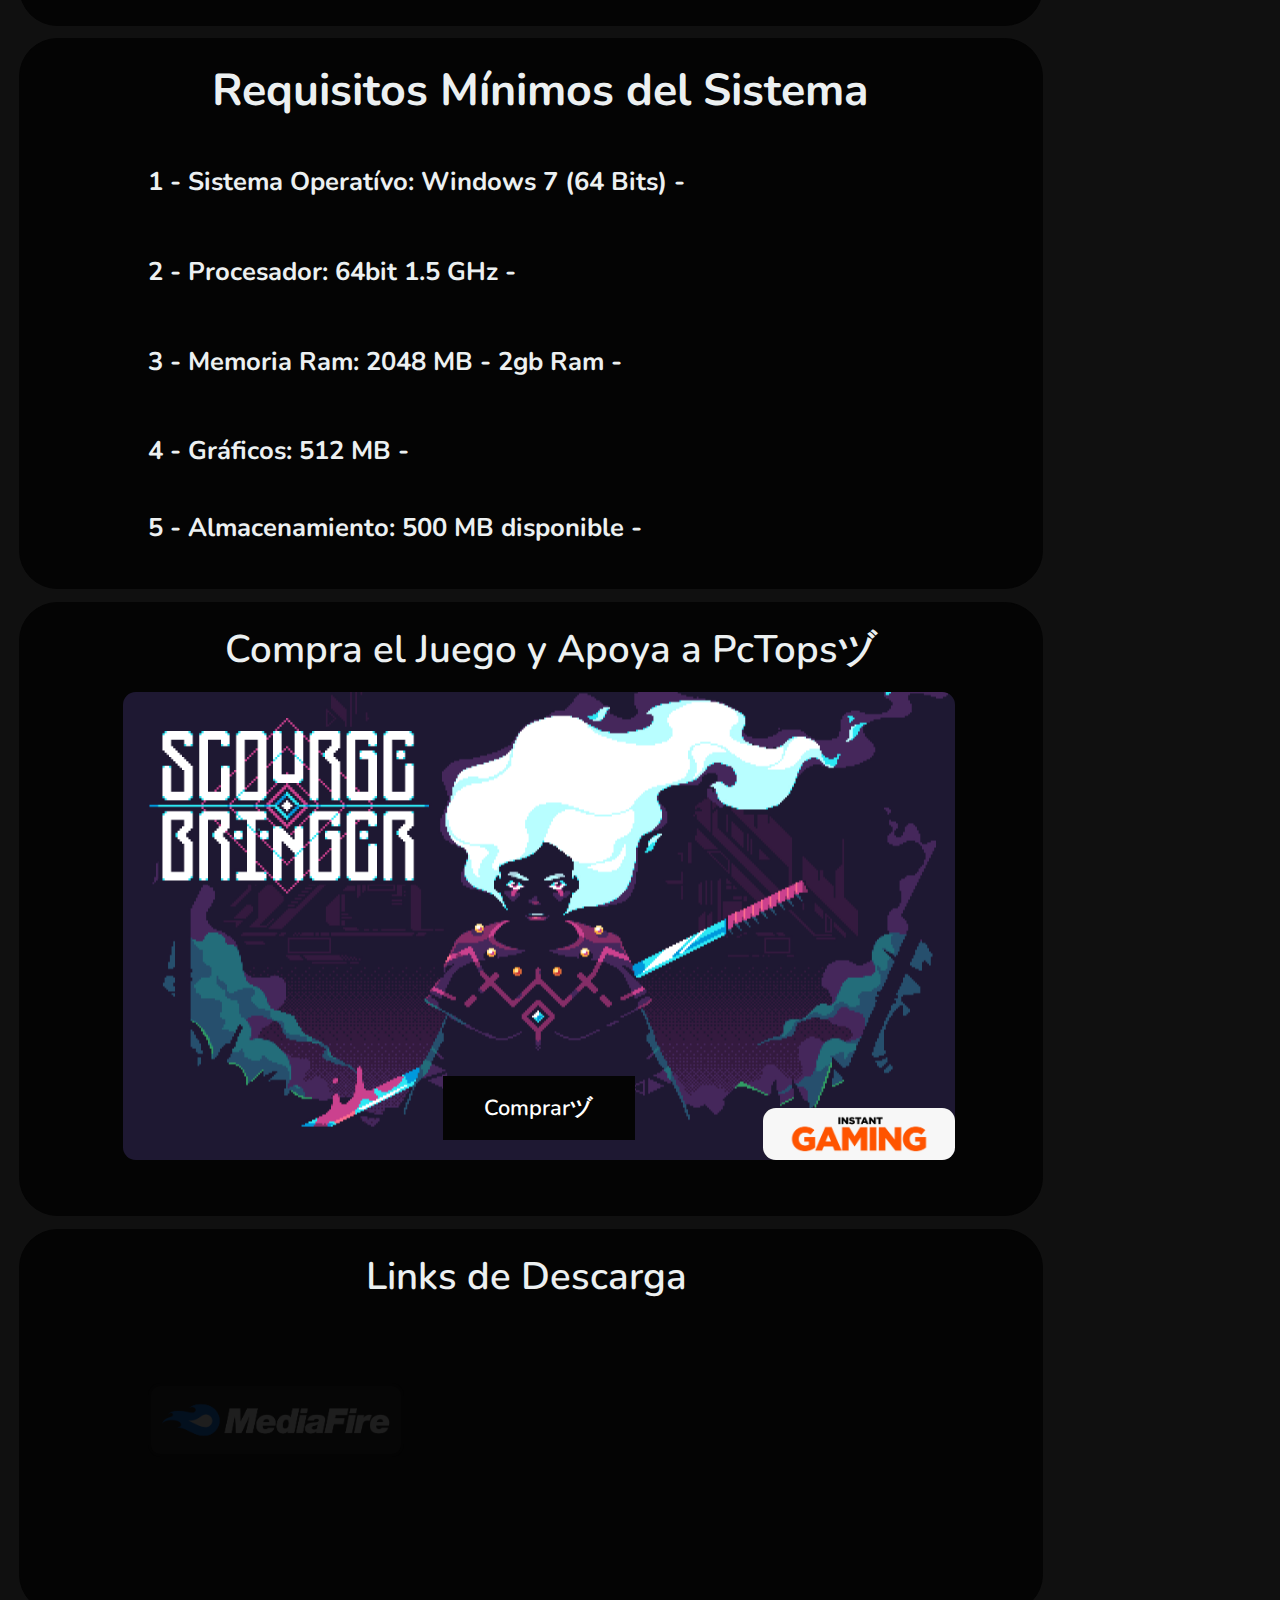
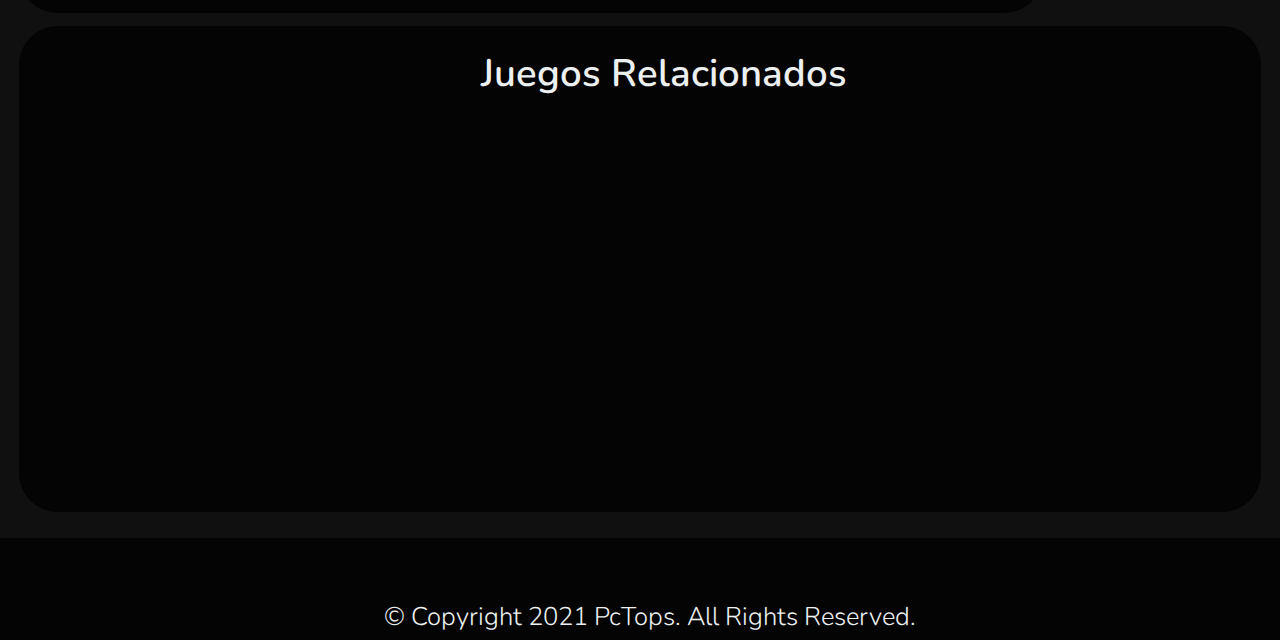
<file: scourgebringer.html>
<!DOCTYPE html>
<html lang="es">
<head>
    <meta
      name="description"
      content="Descargar Scourgebringer full Mediafire"
    />
    <meta
      name="keywords"
      content="descargar Scourgebringer gratis, PcTops, PcTops pagina web, PcTops pagina, descargar juegos de pocos requisitos"
    />
    <meta name="Author" content="PcTops" />
    <meta charset="UTF-8" />
    <meta http-equiv="X-UA-Compatible" content="IE=edge" />
    <meta name="viewport" content="width=device-width, initial-scale=1.0" />
    <link rel="stylesheet" href="/styles/scourgebringer-styles.css" />
    <link rel="stylesheet" href="/styles/normalize.css" />
    <link rel="preconnect" href="https://fonts.gstatic.com" />
    <link href="https://fonts.googleapis.com/css2?family=Nunito:ital,wght@0,200;0,300;0,400;0,600;0,700;0,800;0,900;1,900&display=swap" rel="stylesheet"/>
    <link href="https://file.myfontastic.com/LA3DvrARXhn8wmNpPGbnDj/icons.css" rel="stylesheet">
    <title>ScourgeBringerヅ</title>
</head>

<body>

    <div class="contenedor">
      <header>

        <nav>
          <div class="barra">
            <a href="index.html">
              <img src="/images/pctops-logo-2.png" class="logo" />
            </a>
            <a href="index.html">
              <h1 class="PcTops">PcTopsヅ</h1>
            </a>
            <a href="/all-games.html" ><h2 class="nav" id="juegos"></i>Juegos</i></h2></a>
            <a href="/requisitos.html"><h2 class="nav1" id="requisitos"></i>Requisitos</h2></a>
            <a href="/nuevos.html"><h2 class="nav2" id="nuevos"></i>Nuevos</h2></a>
            <a href="/destacados.html"><h2 class="nav3" id="destacados"></i>Destacados</h2></a>
            <i class="icon-dot-3"></i>
          </div>
        </nav>
  
      </header>

        <section>
            <div class="background-1">
                <div class="">
                    <h1 class="titulo">

                        ScourgeBringer

                    </h1>
                </div>
    
                <img src="/images/scourgebringer-portada.jpg" class="img-juego">
                <p class="resumen">

                    Scourgebringer es una aventura pixelart con entorno futurista post-apocaliptico con muy buena ambientacion y hermosos graficos pixelados, cuenta con un sistema de combate, extremadamente ágil, fluido y espectacular. En ScourgeBringer nuestra heroína, Kyhra, es una guerrera capaz de moverse a toda velocidad por el escenario, lo que nos permitirá repartir rapidísimos espadazos y mantenernos con ellos en el aire, realizar saltos dobles e incluso sprints aéreos que, a pesar de no concedernos frames de invulnerabilidad, nos permitirán esquivar y cerrar distancias con nuestros rivales un juego que no te puedes perder!

                </p>
            </div>

            <a href="https://playpaste.com/?v=Nsq" target="_blank">
              <button class="descargar">
  
                Descargar
  
              </button>
            </a>

            <a href="https://www.instant-gaming.com/es/6244-comprar-juego-steam-scourgebringer/?igr=PcTops" target="_blank">
              <button class="comprar">
  
                Comprar
  
              </button>
            </a>

            <a href="https://www.youtube.com/watch?v=cJMPg7wpOBg" target="_blank">
              <button class="ver-trailer">
  
                Ver Trailer
  
              </button>
            </a>

          </section>

          <section>

            <div class="background-2">

              <h2 class="trailer-ttl">Trailer</h2>

              <iframe src="https://www.youtube.com/embed/cJMPg7wpOBg" title="YouTube video player" frameborder="0" allow="accelerometer; autoplay; clipboard-write; encrypted-media; gyroscope; picture-in-picture" allowfullscreen class="trailer">
              </iframe>

              <h2 class="capturas">

                Capturas

              </h2>

              <img src="/images/scourgebringer-capture-1.jpg" class="captura-1">

              <img src="/images/scourgebringer-capture-2.jpg" class="captura-2">

              <img src="/images/scourgebringer-capture-3.jpg" class="captura-3">

              <img src="/images/scourgebringer-capture-4.jpg" class="captura-4">

            </div>
  
          </section>

        <section>

          <div class="background-3">
            
            <h2 class="requisitos">Requisitos Mínimos del Sistema</h2>

                <h2 class="req-1">1 - Sistema Operatívo: Windows 7 (64 Bits) -</h2>
  
                <h2 class="req-2">2 - Procesador: 64bit 1.5 GHz -</h2>
  
                <h2 class="req-3">3 - Memoria Ram: 2048 MB - 2gb Ram -</h2>
  
                <h2 class="req-4">4 - Gráficos: 512 MB -</h2>

                <h2 class="req-5">5 - Almacenamiento: 500 MB disponible -</h2>
          
          </div>

        </section>

        <section>

          <div class="background-4">

            <h2 class="Comprar-ttl">Compra el Juego y Apoya a PcTopsヅ</h2>

            <img src="/images/scourgebringer-portada.jpg" class="instant-gaming-1">

            <img src="/images/instant-gaming-logo-png.png" class="instant-gaming-2">

            <a href="https://www.instant-gaming.com/es/6244-comprar-juego-steam-scourgebringer/?igr=PcTops" target="_blank">

              <button class="comprar-juego">
  
                Comprarヅ
  
              </button>

            </a>

          </div>

        </section>

        <section>

          <div class="background-5">

            <h2 class="links">Links de Descarga</h2>

            <a href="https://playpaste.com/?v=Nsq">

              <img src="/images/Mediafire_Logo.png" class="mediafire-link-logo">

            </a>

          </div>

        </section>

        <section>

          <div class="background-6">

            <h2 class="juegos-rel">Juegos Relacionados</h2>

            

          </div>

        </section>

        <footer>

          <div class="pie-de-pagina">
    
            <i class="icon-facebook"></i>
    
            <a href="https://www.youtube.com/channel/UCo6KJ7zMb15DEtkdIZV_HOw" target="_blank">
              
              <i class="icon-youtube-alt"></i>
    
            </a>
            <h3 class="copyright">© Copyright 2021 PcTops. All Rights Reserved.</h3>
    
          </div>
          
        </footer>
    
</body>

</html>
</file>
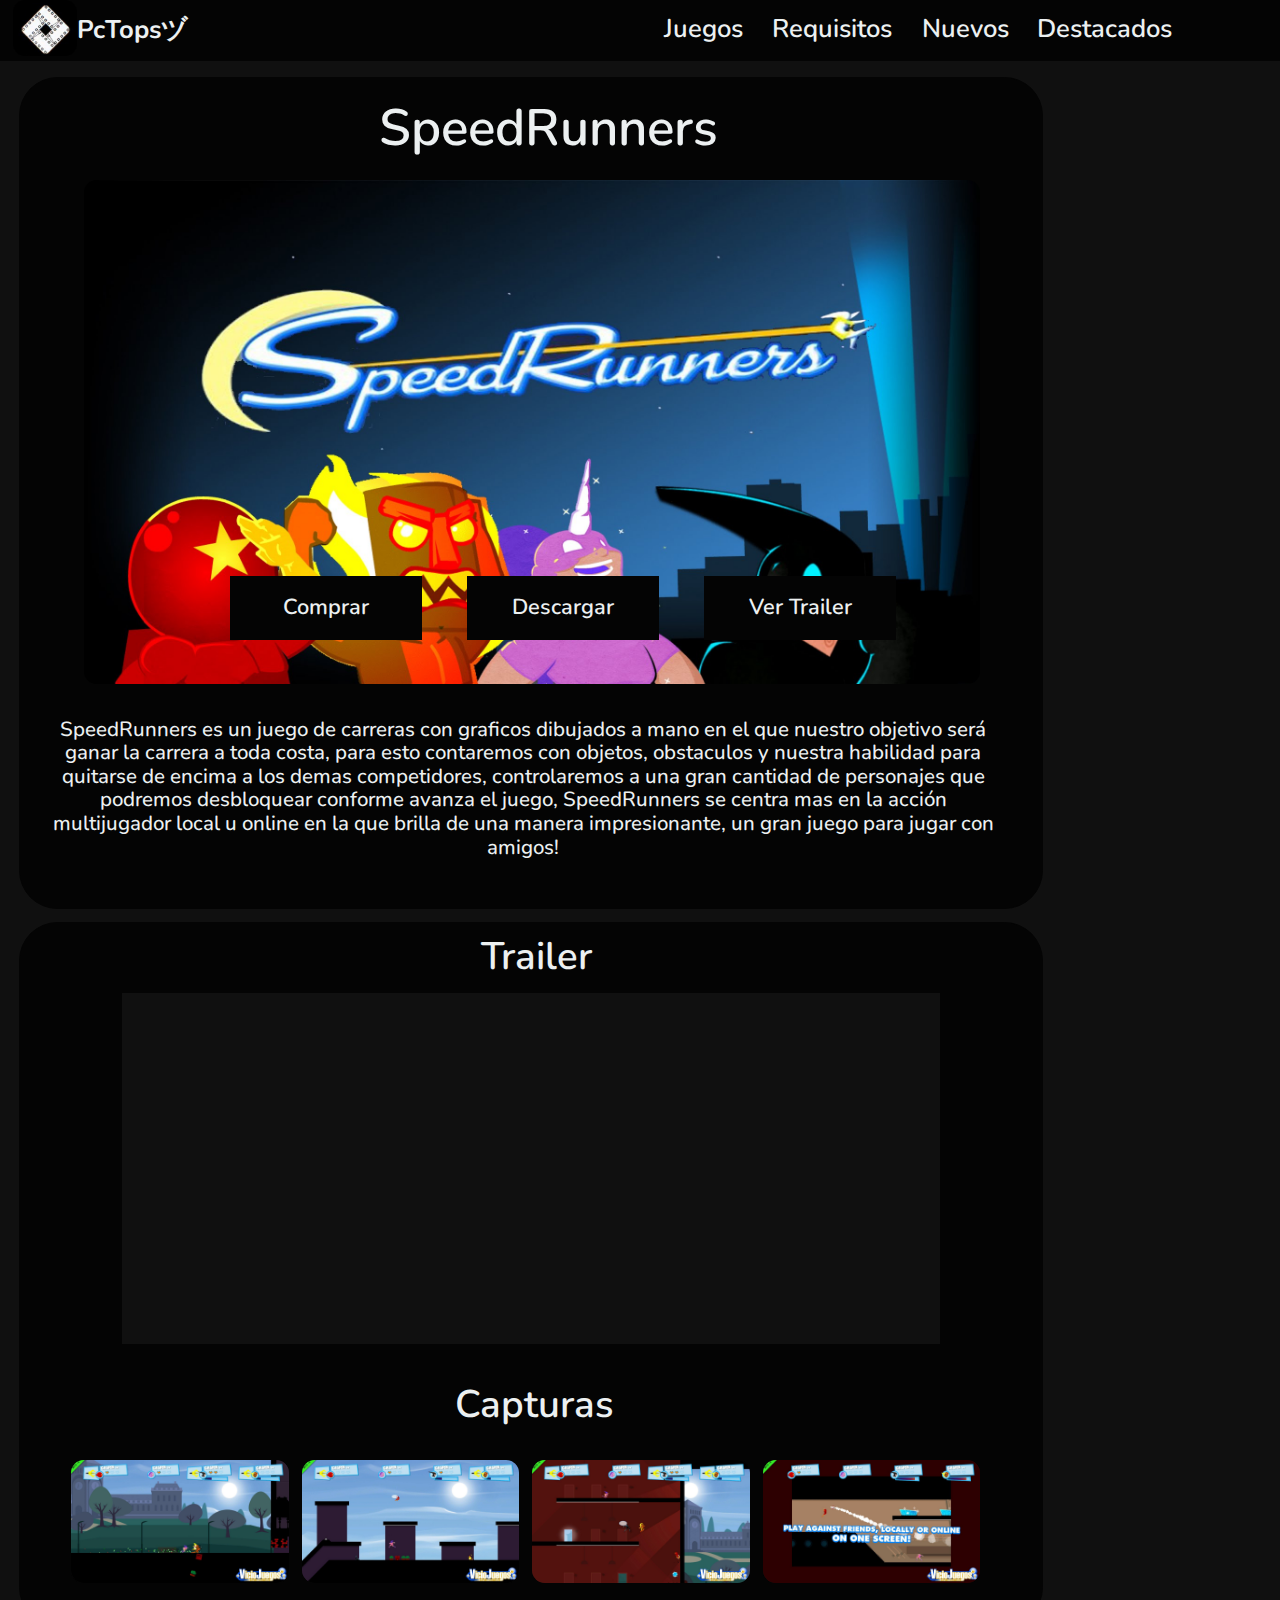
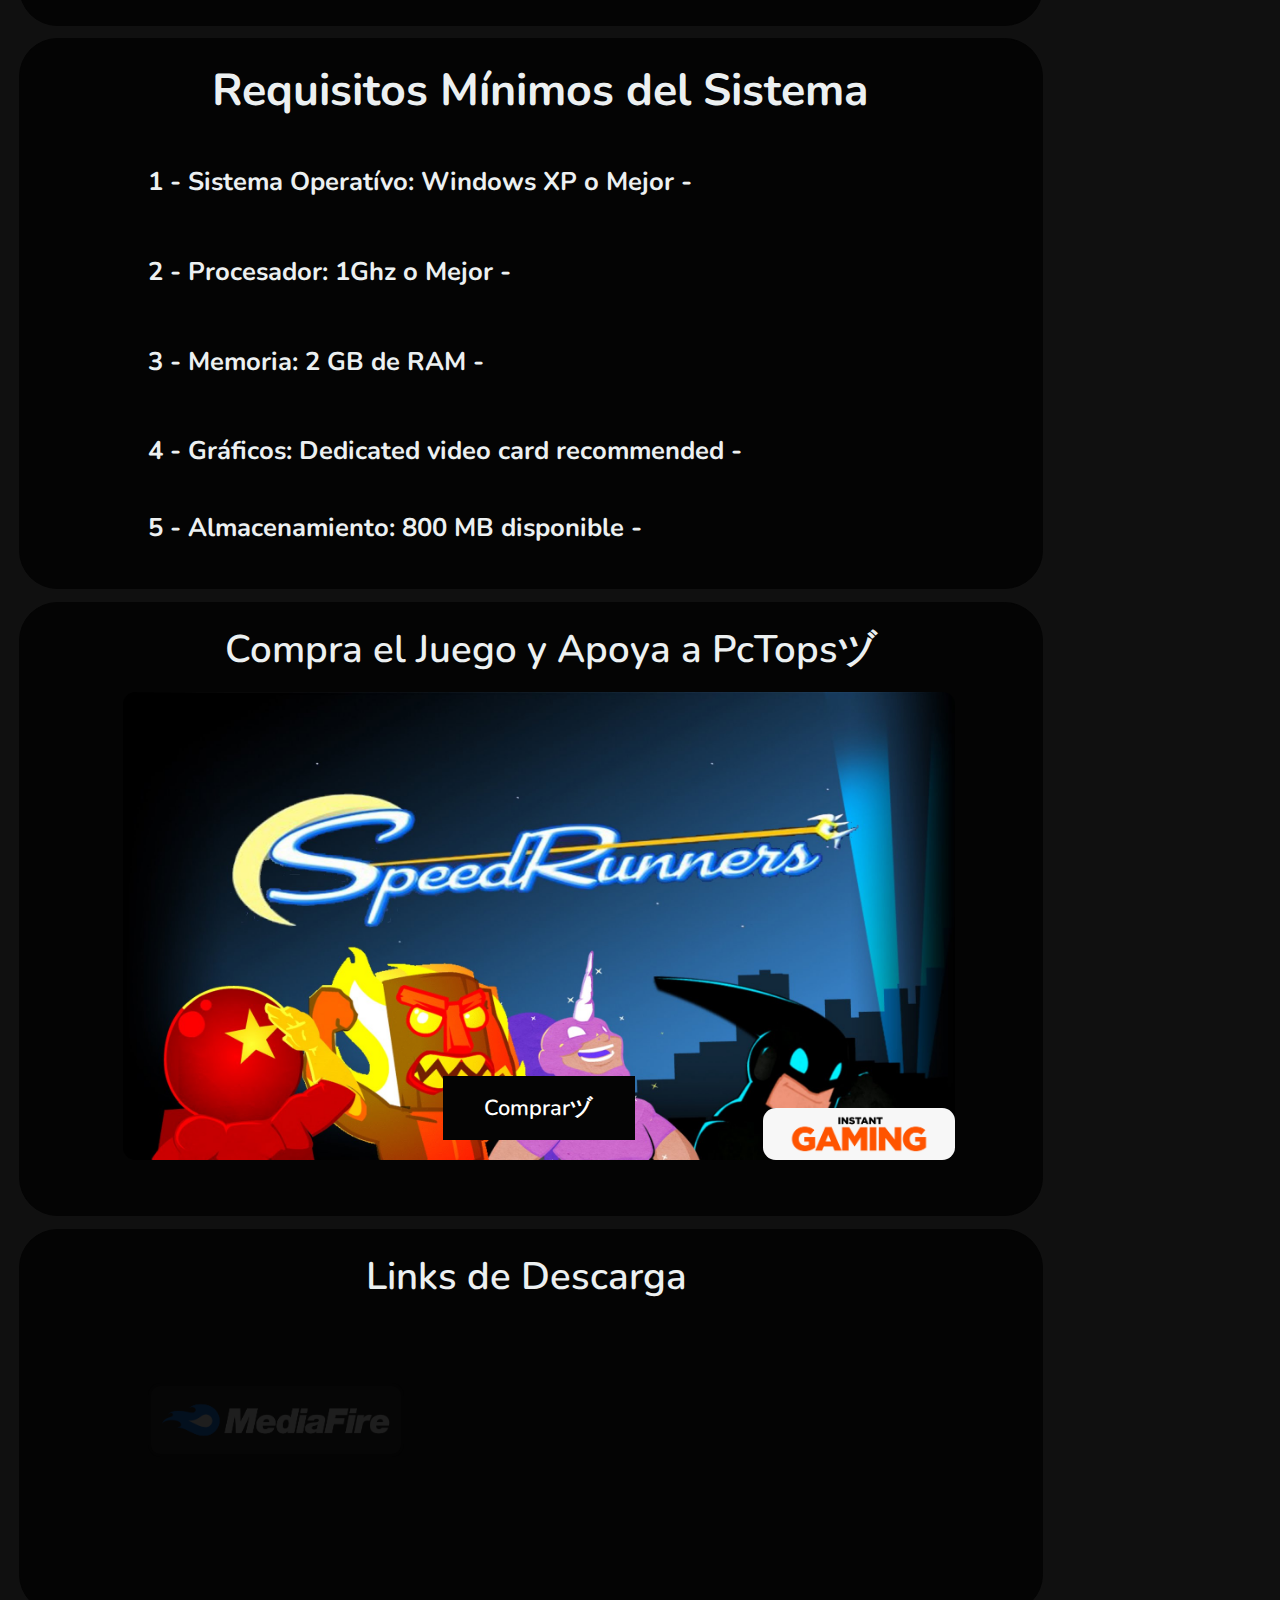
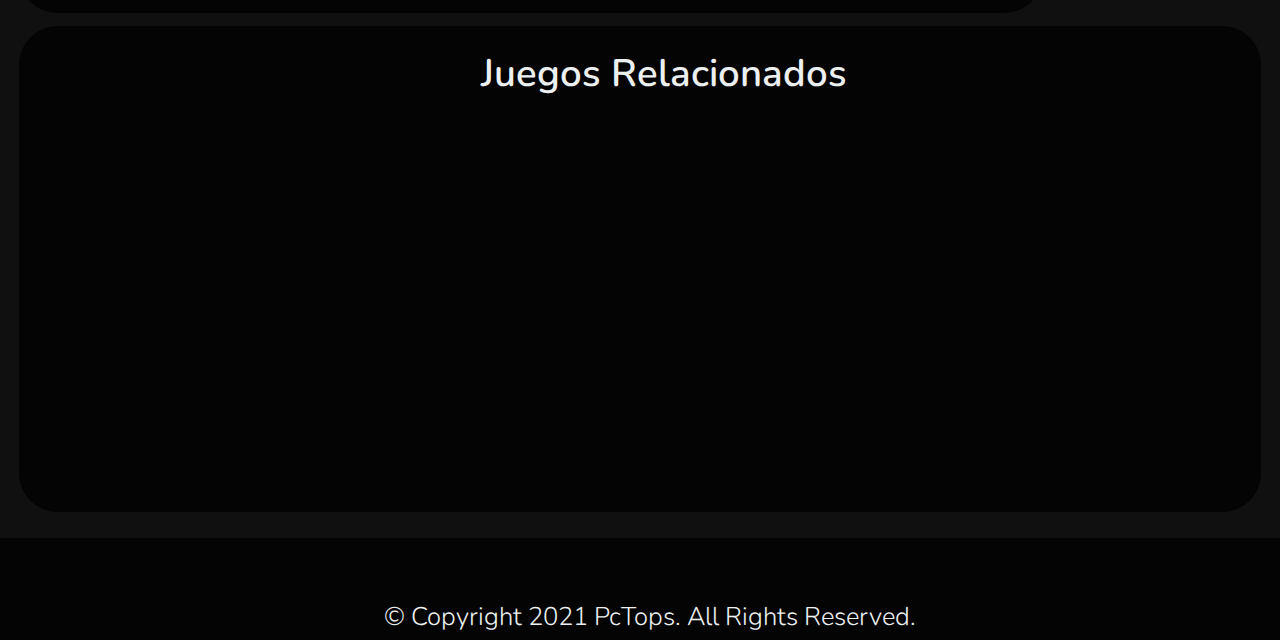
<file: speedrunners.html>
<!DOCTYPE html>
<html lang="es">
<head>
    <meta
      name="description"
      content="Descargar SpeedRunners full Mediafire"
    />
    <meta
      name="keywords"
      content="Descargar SpeedRunners gratis, PcTops, PcTops pagina web, PcTops pagina, descargar juegos de pocos requisitos"
    />
    <meta name="Author" content="PcTops" />
    <meta charset="UTF-8" />
    <meta http-equiv="X-UA-Compatible" content="IE=edge" />
    <meta name="viewport" content="width=device-width, initial-scale=1.0" />
    <link rel="stylesheet" href="/styles/speedrunners.css" />
    <link rel="stylesheet" href="/styles/normalize.css" />
    <link rel="preconnect" href="https://fonts.gstatic.com" />
    <link href="https://fonts.googleapis.com/css2?family=Nunito:ital,wght@0,200;0,300;0,400;0,600;0,700;0,800;0,900;1,900&display=swap" rel="stylesheet"/>
    <link href="https://file.myfontastic.com/LA3DvrARXhn8wmNpPGbnDj/icons.css" rel="stylesheet">
    <title>SpeedRunnersヅ</title>
</head>

<body>

    <div class="contenedor">
      <header>

        <nav>
          <div class="barra">
            <a href="index.html">
              <img src="/images/pctops-logo-2.png" class="logo" />
            </a>
            <a href="index.html">
              <h1 class="PcTops">PcTopsヅ</h1>
            </a>
            <a href="/all-games.html" ><h2 class="nav" id="juegos"></i>Juegos</i></h2></a>
            <a href="/requisitos.html"><h2 class="nav1" id="requisitos"></i>Requisitos</h2></a>
            <a href="/nuevos.html"><h2 class="nav2" id="nuevos"></i>Nuevos</h2></a>
            <a href="/destacados.html"><h2 class="nav3" id="destacados"></i>Destacados</h2></a>
            <i class="icon-dot-3"></i>
          </div>
        </nav>
  
      </header>

        <section>
            <div class="background-1">
                <div class="">
                    <h1 class="titulo">

                        SpeedRunners

                    </h1>
                </div>
    
                <img src="/images/speedrunnners-portada.jpg" class="img-juego">
                <p class="resumen">

                    SpeedRunners es un juego de carreras con graficos dibujados a mano en el que nuestro objetivo será ganar la carrera a toda costa, para esto contaremos con objetos, obstaculos y nuestra habilidad para quitarse de encima a los demas competidores, controlaremos a una gran cantidad de personajes que podremos desbloquear conforme avanza el juego, SpeedRunners se centra mas en la acción multijugador local u online en la que brilla de una manera impresionante, un gran juego para jugar con amigos!

                </p>
            </div>

            <a href="https://playpaste.com/?v=efL">
              <button class="descargar">
  
                Descargar
  
              </button>
            </a>

            <a href="https://www.instant-gaming.com/es/1363-comprar-juego-steam-speedrunners/?igr=PcTops" target="_blank">
              <button class="comprar">
  
                Comprar
  
              </button>
            </a>

            <a href="https://youtu.be/rWwUDenjkzs" target="_blank">
              <button class="ver-trailer">
  
                Ver Trailer
  
              </button>
            </a>

          </section>

          <section>

            <div class="background-2">

              <h2 class="trailer-ttl">Trailer</h2>

              <iframe src="https://www.youtube.com/embed/rWwUDenjkzs" title="YouTube video player" frameborder="0" allow="accelerometer; autoplay; clipboard-write; encrypted-media; gyroscope; picture-in-picture" allowfullscreen class="trailer">
              </iframe>

              <h2 class="capturas">

                Capturas

              </h2>

              <img src="/images/speedrunnners-capture-1.jpg" class="captura-1">

              <img src="/images/speedrunnners-capture-2.jpg" class="captura-2">

              <img src="/images/speedrunnners-capture-3.jpg" class="captura-3">

              <img src="/images/speedrunnners-capture-4.jpg" class="captura-4">

            </div>
  
          </section>

        <section>

          <div class="background-3">
            
            <h2 class="requisitos">Requisitos Mínimos del Sistema</h2>

                <h2 class="req-1">1 - Sistema Operatívo: Windows XP o Mejor -</h2>
  
                <h2 class="req-2">2 - Procesador: 1Ghz o Mejor -</h2>
  
                <h2 class="req-3">3 - Memoria: 2 GB de RAM -</h2>
  
                <h2 class="req-4">4 - Gráficos: Dedicated video card recommended -</h2>

                <h2 class="req-5">5 - Almacenamiento: 800 MB disponible -</h2>
          
          </div>

        </section>

        <section>

          <div class="background-4">

            <h2 class="Comprar-ttl">Compra el Juego y Apoya a PcTopsヅ</h2>

            <img src="/images/speedrunnners-portada.jpg" class="instant-gaming-1">

            <img src="/images/instant-gaming-logo-png.png" class="instant-gaming-2">

            <a href="https://www.instant-gaming.com/es/1363-comprar-juego-steam-speedrunners/?igr=PcTops" target="_blank">

              <button class="comprar-juego">
  
                Comprarヅ
  
              </button>

            </a>

          </div>

        </section>

        <section>

          <div class="background-5">

            <h2 class="links">Links de Descarga</h2>

            <a href="https://playpaste.com/?v=efL">

              <img src="/images/Mediafire_Logo.png" class="mediafire-link-logo">

            </a>

          </div>

        </section>

        <section>

          <div class="background-6">

            <h2 class="juegos-rel">Juegos Relacionados</h2>

            

          </div>

        </section>

        <footer>

          <div class="pie-de-pagina">
    
            <i class="icon-facebook"></i>
    
            <a href="https://www.youtube.com/channel/UCo6KJ7zMb15DEtkdIZV_HOw" target="_blank">
              
              <i class="icon-youtube-alt"></i>
    
            </a>
            <h3 class="copyright">© Copyright 2021 PcTops. All Rights Reserved.</h3>
    
          </div>
          
        </footer>
    
</body>

</html>
</file>
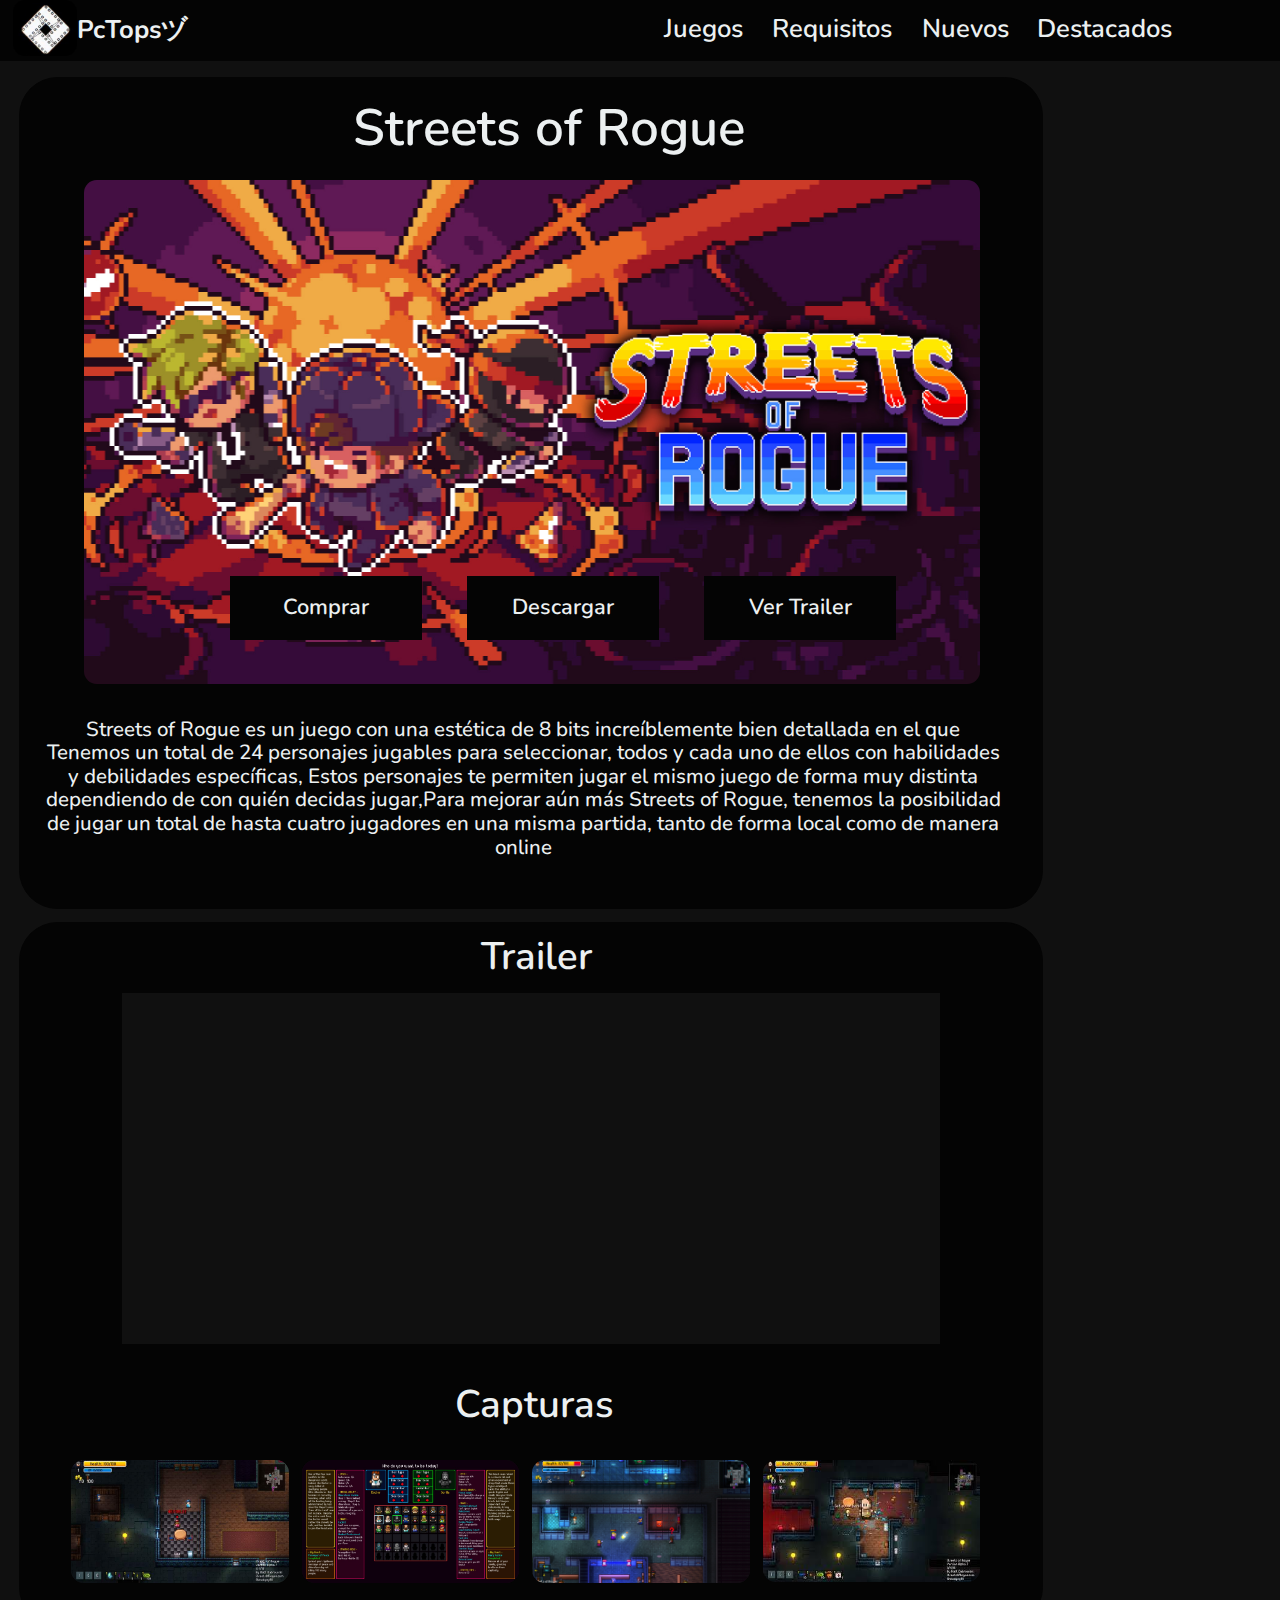
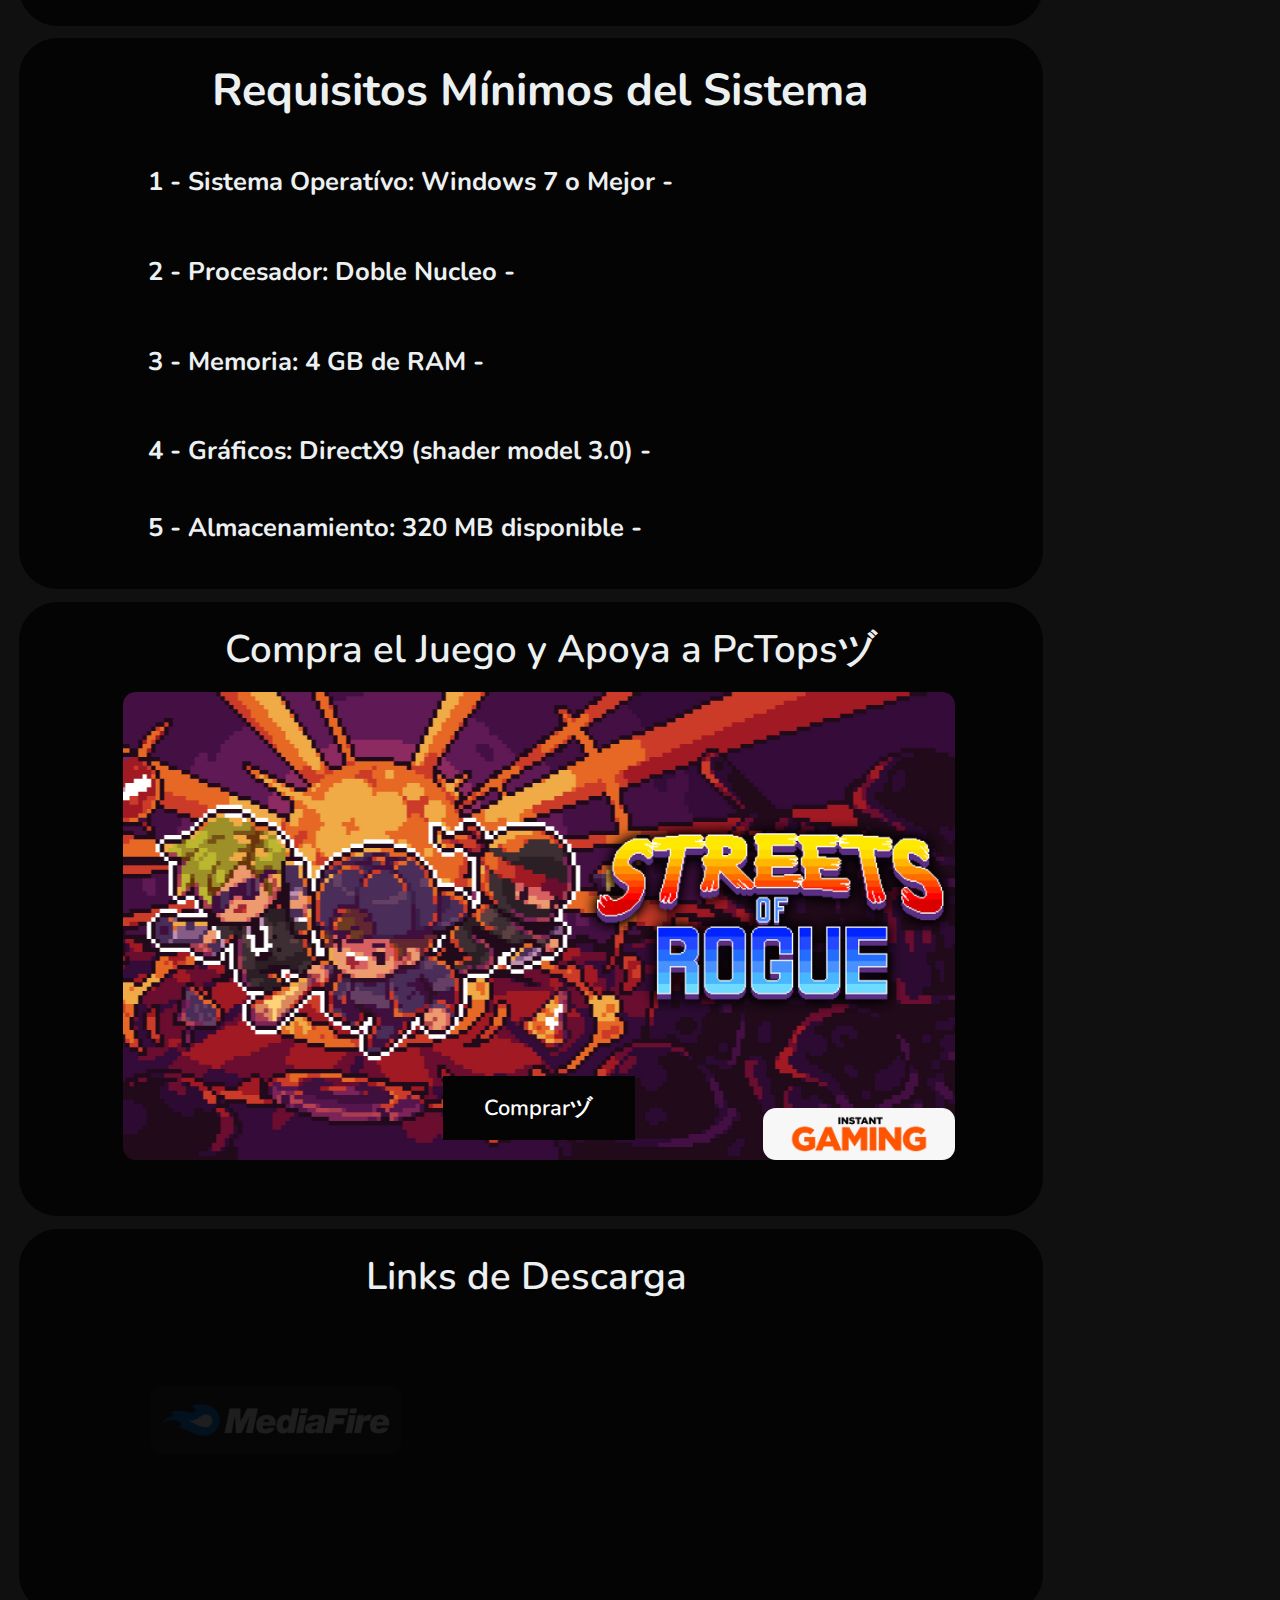
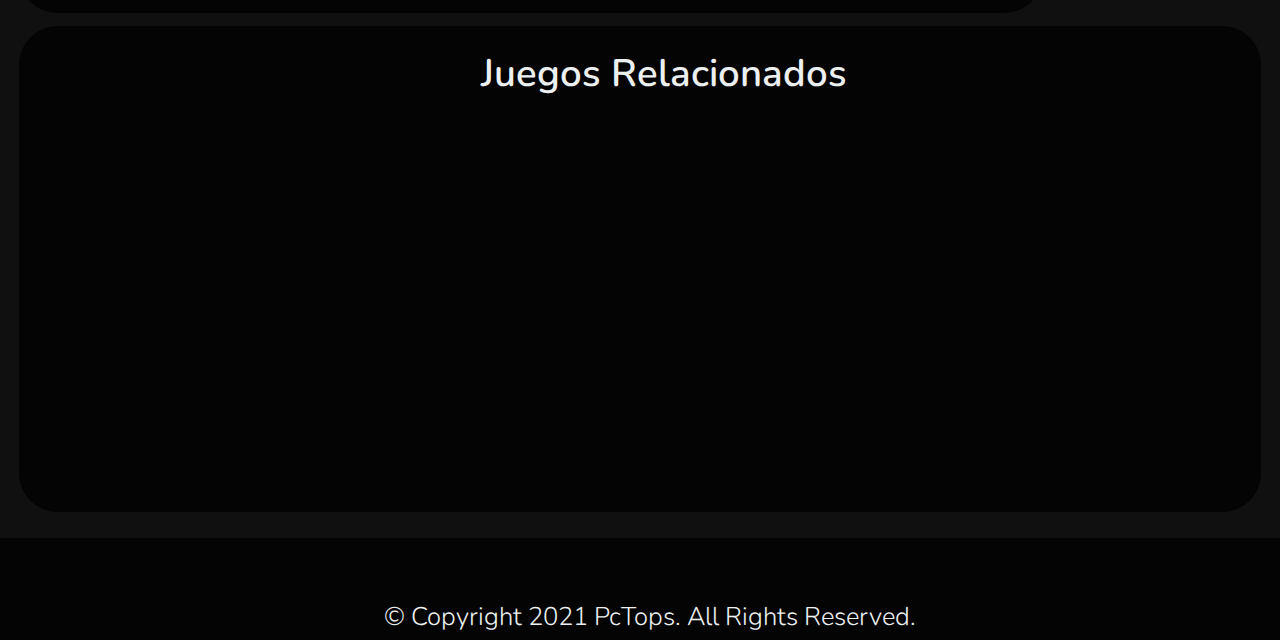
<file: streets-of-rogue.html>
<!DOCTYPE html>
<html lang="es">
<head>
    <meta
      name="description"
      content="Descargar Streets-of-Rogue full Mediafire"
    />
    <meta
      name="keywords"
      content="Descargar Streets of Rogue gratis, PcTops, PcTops pagina web, PcTops pagina, descargar juegos de pocos requisitos"
    />
    <meta name="Author" content="PcTops" />
    <meta charset="UTF-8" />
    <meta http-equiv="X-UA-Compatible" content="IE=edge" />
    <meta name="viewport" content="width=device-width, initial-scale=1.0" />
    <link rel="stylesheet" href="/styles/streets-of-rogue.css" />
    <link rel="stylesheet" href="/styles/normalize.css" />
    <link rel="preconnect" href="https://fonts.gstatic.com" />
    <link href="https://fonts.googleapis.com/css2?family=Nunito:ital,wght@0,200;0,300;0,400;0,600;0,700;0,800;0,900;1,900&display=swap" rel="stylesheet"/>
    <link href="https://file.myfontastic.com/LA3DvrARXhn8wmNpPGbnDj/icons.css" rel="stylesheet">
    <title>Streets of Rogueヅ</title>
</head>

<body>

    <div class="contenedor">
      <header>

        <nav>
          <div class="barra">
            <a href="index.html">
              <img src="/images/pctops-logo-2.png" class="logo" />
            </a>
            <a href="index.html">
              <h1 class="PcTops">PcTopsヅ</h1>
            </a>
            <a href="/all-games.html" ><h2 class="nav" id="juegos"></i>Juegos</i></h2></a>
            <a href="/requisitos.html"><h2 class="nav1" id="requisitos"></i>Requisitos</h2></a>
            <a href="/nuevos.html"><h2 class="nav2" id="nuevos"></i>Nuevos</h2></a>
            <a href="/destacados.html"><h2 class="nav3" id="destacados"></i>Destacados</h2></a>
            <i class="icon-dot-3"></i>
          </div>
        </nav>
  
      </header>

        <section>
            <div class="background-1">
                <div class="">
                    <h1 class="titulo">

                        Streets of Rogue

                    </h1>
                </div>
    
                <img src="/images/streets-of-rogue-portada.jpg" class="img-juego">
                <p class="resumen">

                    Streets of Rogue es un juego con una estética de 8 bits increíblemente bien detallada en el que Tenemos un total de 24 personajes jugables para seleccionar, todos y cada uno de ellos con habilidades y debilidades específicas, Estos personajes te permiten jugar el mismo juego de forma muy distinta dependiendo de con quién decidas jugar,Para mejorar aún más Streets of Rogue, tenemos la posibilidad de jugar un total de hasta cuatro jugadores en una misma partida, tanto de forma local como de manera online

                </p>
            </div>

            <a href="https://playpaste.com/?v=efH" target="_blank">
              <button class="descargar">
  
                Descargar
  
              </button>
            </a>

            <a href="https://www.instant-gaming.com/es/1993-comprar-juego-steam-streets-of-rogue/?igr=PcTops" target="_blank">
              <button class="comprar">
  
                Comprar
  
              </button>
            </a>

            <a href="https://www.youtube.com/watch?v=Whqzf1d-E2w" target="_blank">
              <button class="ver-trailer">
  
                Ver Trailer
  
              </button>
            </a>

          </section>

          <section>

            <div class="background-2">

              <h2 class="trailer-ttl">Trailer</h2>

              <iframe src="https://www.youtube.com/embed/Whqzf1d-E2w" title="YouTube video player" frameborder="0" allow="accelerometer; autoplay; clipboard-write; encrypted-media; gyroscope; picture-in-picture" allowfullscreen class="trailer">
              </iframe>

              <h2 class="capturas">

                Capturas

              </h2>

              <img src="/images/streets-of-rogue-capture-1.jpg" class="captura-1">

              <img src="/images/streets-of-rogue-capture-2.jpg" class="captura-2">

              <img src="/images/streets-of-rogue-capture-3.jpg" class="captura-3">

              <img src="/images/streets-of-rogue-capture-4.jpg" class="captura-4">

            </div>
  
          </section>

        <section>

          <div class="background-3">
            
            <h2 class="requisitos">Requisitos Mínimos del Sistema</h2>

                <h2 class="req-1">1 - Sistema Operatívo: Windows 7 o Mejor -</h2>
  
                <h2 class="req-2">2 - Procesador: Doble Nucleo -</h2>
  
                <h2 class="req-3">3 - Memoria: 4 GB de RAM -</h2>
  
                <h2 class="req-4">4 - Gráficos: DirectX9 (shader model 3.0) -</h2>

                <h2 class="req-5">5 - Almacenamiento: 320 MB disponible -</h2>
          
          </div>

        </section>

        <section>

          <div class="background-4">

            <h2 class="Comprar-ttl">Compra el Juego y Apoya a PcTopsヅ</h2>

            <img src="/images/streets-of-rogue-portada.jpg" class="instant-gaming-1">

            <img src="/images/instant-gaming-logo-png.png" class="instant-gaming-2">

            <a href="https://www.instant-gaming.com/es/1993-comprar-juego-steam-streets-of-rogue/?igr=PcTops" target="_blank">

              <button class="comprar-scourgebringer">
  
                Comprarヅ
  
              </button>

            </a>

          </div>

        </section>

        <section>

          <div class="background-5">

            <h2 class="links">Links de Descarga</h2>

            <a href="https://playpaste.com/?v=efH">

              <img src="/images/Mediafire_Logo.png" class="mediafire-link-logo">

            </a>

          </div>

        </section>

        <section>

          <div class="background-6">

            <h2 class="juegos-rel">Juegos Relacionados</h2>

            

          </div>

        </section>

        <footer>

          <div class="pie-de-pagina">
    
            <i class="icon-facebook"></i>
    
            <a href="https://www.youtube.com/channel/UCo6KJ7zMb15DEtkdIZV_HOw" target="_blank">
              
              <i class="icon-youtube-alt"></i>
    
            </a>
            <h3 class="copyright">© Copyright 2021 PcTops. All Rights Reserved.</h3>
    
          </div>
          
        </footer>
    
</body>

</html>
</file>
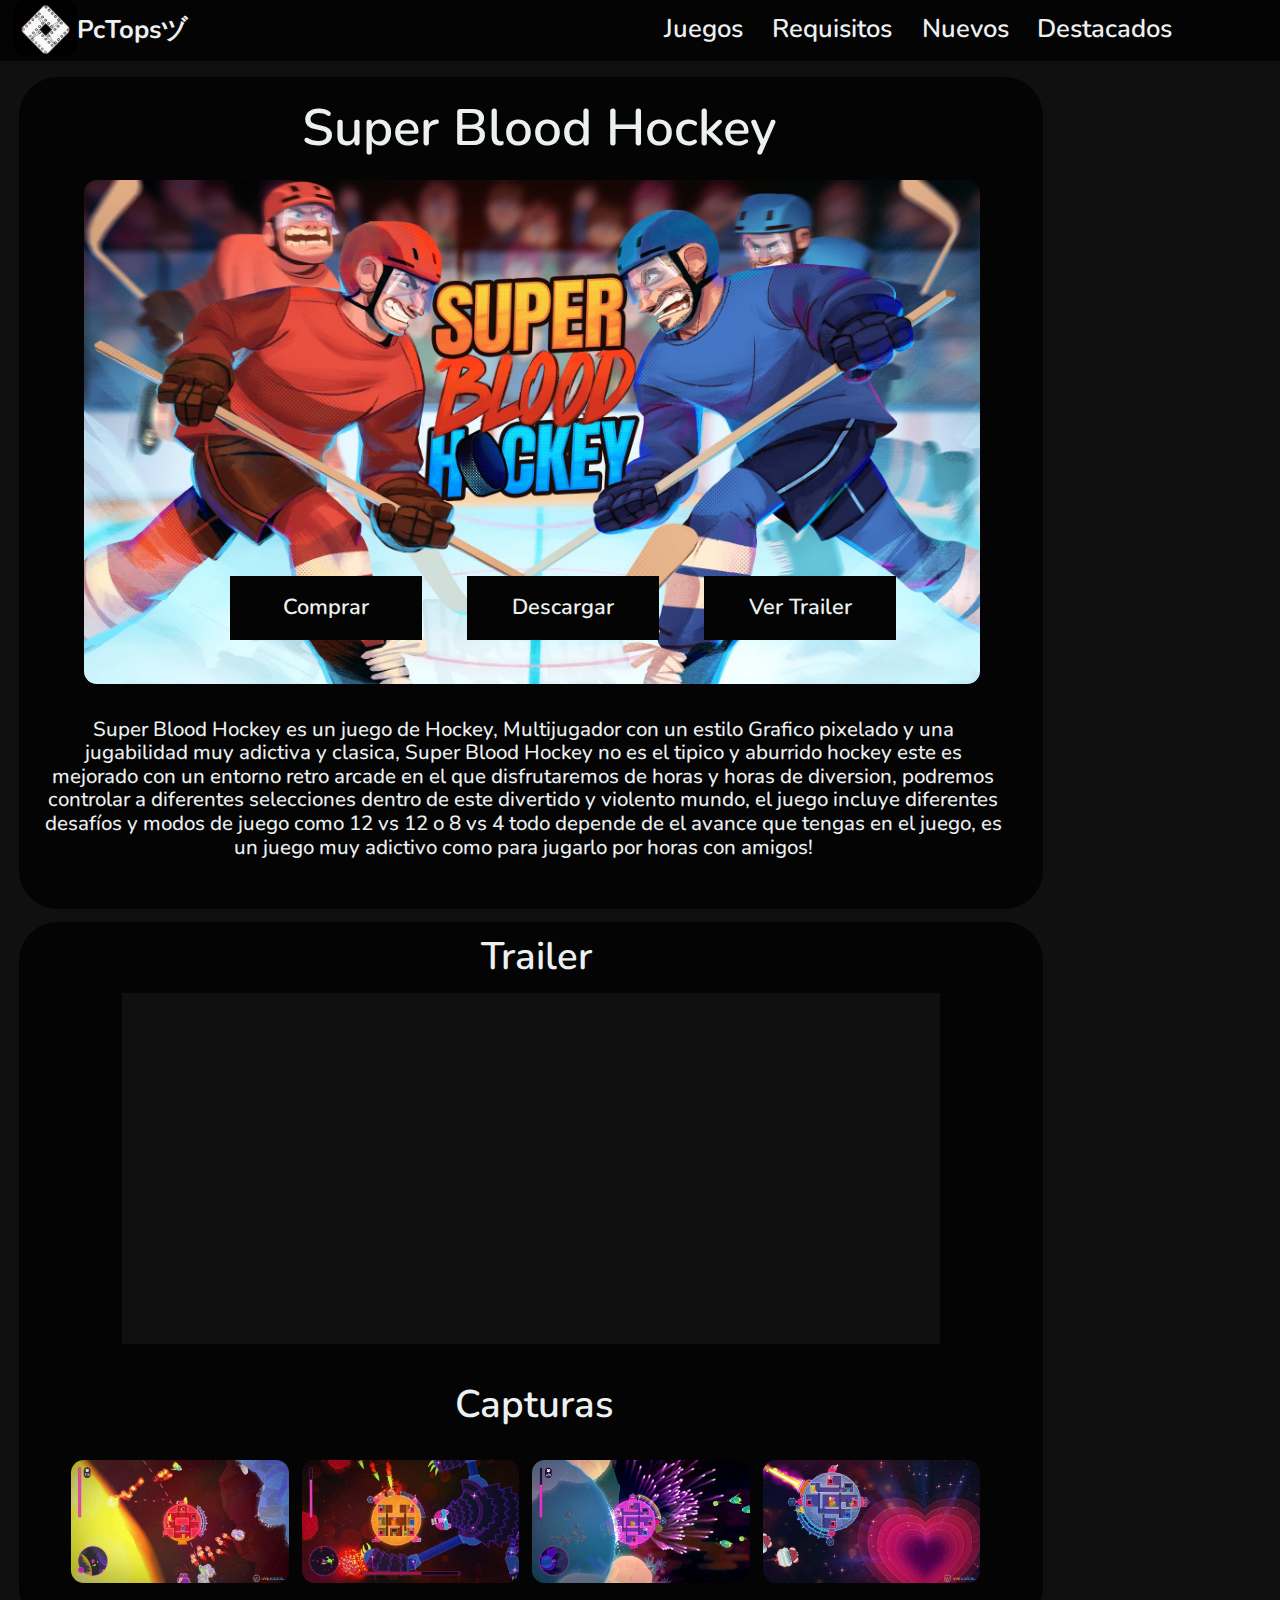
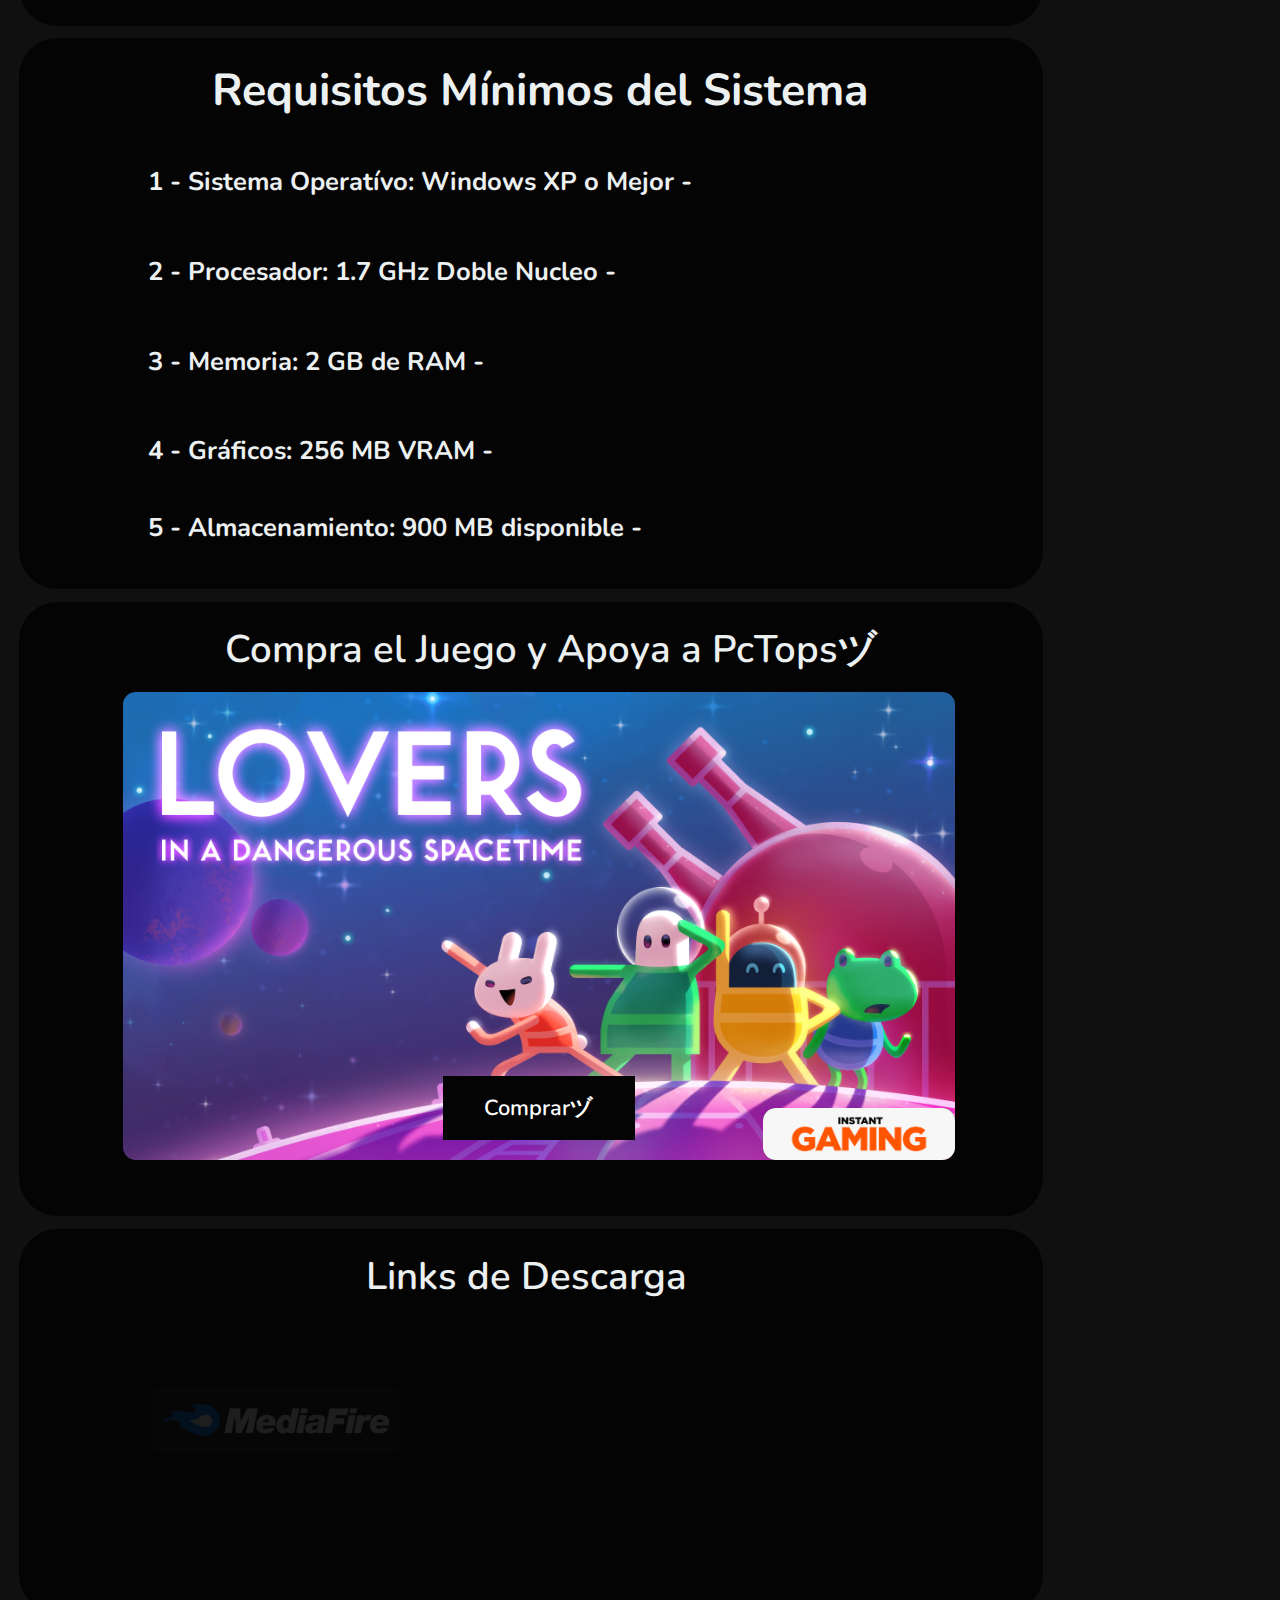
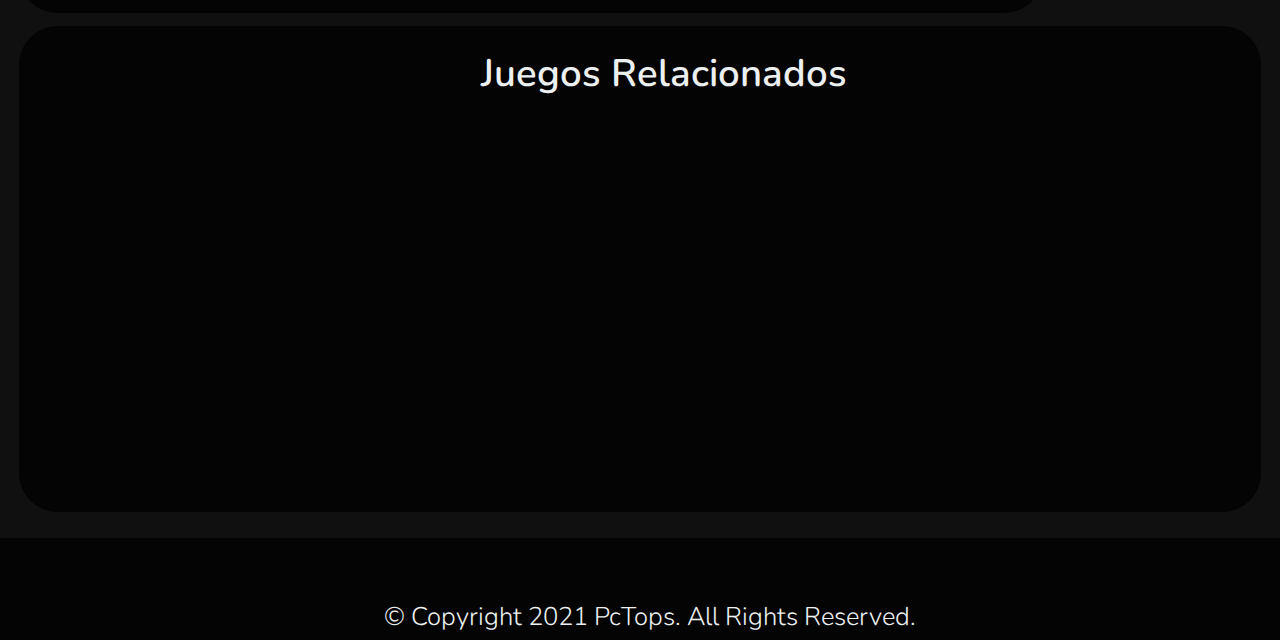
<file: super-blood-hockey.html>
<!DOCTYPE html>
<html lang="es">
<head>
    <meta
      name="description"
      content="Descargar Super Blood Hockey full Mediafire"
    />
    <meta
      name="keywords"
      content="Descargar Super Blood Hockey gratis, PcTops, PcTops pagina web, PcTops pagina, descargar juegos de pocos requisitos"
    />
    <meta name="Author" content="PcTops" />
    <meta charset="UTF-8" />
    <meta http-equiv="X-UA-Compatible" content="IE=edge" />
    <meta name="viewport" content="width=device-width, initial-scale=1.0" />
    <link rel="stylesheet" href="/styles/super-blood-hockey.css" />
    <link rel="stylesheet" href="/styles/normalize.css" />
    <link rel="preconnect" href="https://fonts.gstatic.com" />
    <link href="https://fonts.googleapis.com/css2?family=Nunito:ital,wght@0,200;0,300;0,400;0,600;0,700;0,800;0,900;1,900&display=swap" rel="stylesheet"/>
    <link href="https://file.myfontastic.com/LA3DvrARXhn8wmNpPGbnDj/icons.css" rel="stylesheet">
    <title>Super Blood Hockeyヅ</title>
</head>

<body>

    <div class="contenedor">

      <header>

        <nav>
          <div class="barra">
            <a href="index.html">
              <img src="/images/pctops-logo-2.png" class="logo" />
            </a>
            <a href="index.html">
              <h1 class="PcTops">PcTopsヅ</h1>
            </a>
            <a href="/all-games.html" ><h2 class="nav" id="juegos"></i>Juegos</i></h2></a>
            <a href="/requisitos.html"><h2 class="nav1" id="requisitos"></i>Requisitos</h2></a>
            <a href="/nuevos.html"><h2 class="nav2" id="nuevos"></i>Nuevos</h2></a>
            <a href="/destacados.html"><h2 class="nav3" id="destacados"></i>Destacados</h2></a>
          </div>
        </nav>
  
      </header>

        <section>
            <div class="background-1">
                <div class="">
                    <h1 class="titulo">

                        Super Blood Hockey

                    </h1>
                </div>
    
                <img src="/images/Super-Blood-Hockey-portada.jpg" class="img-juego">
                <p class="resumen">

                    Super Blood Hockey es un juego de Hockey, Multijugador con un estilo Grafico pixelado y una jugabilidad muy adictiva y clasica, Super Blood Hockey no es el tipico y aburrido hockey este es mejorado con un entorno retro arcade en el que disfrutaremos de horas y horas de diversion, podremos controlar a diferentes selecciones dentro de este divertido y violento mundo, el juego incluye diferentes desafíos y modos de juego como 12 vs 12 o 8 vs 4 todo depende de el avance que tengas en el juego, es un juego muy adictivo como para jugarlo por horas con amigos!

                </p>
            </div>

            <a href="https://playpaste.com/?v=egy" target="_blank">
              <button class="descargar">
  
                Descargar
  
              </button>
            </a>

            <a href="https://www.instant-gaming.com/es/5228-comprar-juego-steam-lovers-in-a-dangerous-spacetime/?igr=PcTops" target="_blank">
              <button class="comprar">
  
                Comprar
  
              </button>
            </a>

            <a href="https://youtu.be/LO1LSG4UBe4" target="_blank">
              <button class="ver-trailer">
  
                Ver Trailer
  
              </button>
            </a>

          </section>

          <section>

            <div class="background-2">

              <h2 class="trailer-ttl">Trailer</h2>

              <iframe src="https://www.youtube.com/embed/LO1LSG4UBe4" title="YouTube video player" frameborder="0" allow="accelerometer; autoplay; clipboard-write; encrypted-media; gyroscope; picture-in-picture" allowfullscreen class="trailer">
              </iframe>

              <h2 class="capturas">

                Capturas

              </h2>

              <img src="/images/lovers-capture-1.jpg" class="captura-1">

              <img src="/images/lovers-capture-2.jpg" class="captura-2">

              <img src="/images/lovers-capture-3.jpg" class="captura-3">

              <img src="/images/lovers-capture-4.jpg" class="captura-4">

            </div>
  
          </section>

        <section>

          <div class="background-3">
            
            <h2 class="requisitos">Requisitos Mínimos del Sistema</h2>

                <h2 class="req-1">1 - Sistema Operatívo: Windows XP o Mejor -</h2>
  
                <h2 class="req-2">2 - Procesador: 1.7 GHz Doble Nucleo -</h2>
  
                <h2 class="req-3">3 - Memoria: 2 GB de RAM -</h2>
  
                <h2 class="req-4">4 - Gráficos: 256 MB VRAM  -</h2>

                <h2 class="req-5">5 - Almacenamiento: 900 MB disponible -</h2>
          
          </div>

        </section>

        <section>

          <div class="background-4">

            <h2 class="Comprar-ttl">Compra el Juego y Apoya a PcTopsヅ</h2>

            <img src="/images/lovers-in-a-dangerous-spacetime-portada.jpg" class="instant-gaming-1">

            <img src="/images/instant-gaming-logo-png.png" class="instant-gaming-2">

            <a href="https://www.instant-gaming.com/es/5228-comprar-juego-steam-lovers-in-a-dangerous-spacetime/?igr=PcTops" target="_blank">

              <button class="comprar-juego">
  
                Comprarヅ
  
              </button>

            </a>

          </div>

        </section>

        <section>

          <div class="background-5">

            <h2 class="links">Links de Descarga</h2>


            <a href="https://playpaste.com/?v=egl">

              <img src="/images/Mediafire_Logo.png" class="mediafire-link-logo">

            </a>

          </div>

        </section>

        <section>

          <div class="background-6">

            <h2 class="juegos-rel">Juegos Relacionados</h2>

            

          </div>

        </section>

        <footer>

          <div class="pie-de-pagina">
    
            <i class="icon-facebook"></i>
    
            <a href="https://www.youtube.com/channel/UCo6KJ7zMb15DEtkdIZV_HOw" target="_blank">
              
              <i class="icon-youtube-alt"></i>
    
            </a>
            <h3 class="copyright">© Copyright 2021 PcTops. All Rights Reserved.</h3>
    
          </div>
          
        </footer>
    
</body>

</html>
</file>
<file: styles/styles-home.css>
* {
  font-family: "Nunito", sans-serif;
  font-weight: 600;
  color: #040404;
  background-color: #e4eff1;
}
img {
  border: 0.3vw solid #040404;
  border-radius: 1vw;
}
/** {
  font-family: "Nunito", sans-serif;
  font-weight: 600;
  color: #e7eff1;
  background-color: #040404;
}
.ttl-b-1-1,.ttl-b-1-2,.ttl-b-1-3,.ttl-b-2-1,.ttl-b-2-2,.ttl-b-2-3{
  color: #040404;
}
*/
*::-webkit-scrollbar {
  -webkit-appearance: none;
}

*::-webkit-scrollbar:vertical {
  width: 8px;
}

*::-webkit-scrollbar-button:increment,*::-webkit-scrollbar-button {
  display: none;
} 

*::-webkit-scrollbar:horizontal {
  height: 0px;
}

*::-webkit-scrollbar-thumb {
  background-color: #707070;
  border-radius: 20px;
  border: 2px solid transparent;
}

*::-webkit-scrollbar-track {
  background-color: #e4eff1;

}
/* Barra de Navegacion */

.barra {
  position: fixed;
  left: 0vw;
  top: 0vw;
  height: 4.8vw;
  width: 100vw;
  background-color: #040404;
  z-index: 1000;
}
.logo,
.PcTops,
.nav,
.nav1,
.nav2,
.nav3 {
  font-size: 2vw;
  font-weight: 600;
  color: #e4eff1;
  background-color: #040404;
  position: absolute;
}
.nav,
.nav1,
.nav2,
.nav3 {
  font-size: 2vw;
  font-weight: 600;
  color: #ecf0f1;
  background-color: #040404;
  position: absolute;
  cursor: default;
}
.logo {
  left: 1vw;
  width: 5vw;
  height: 4.4vw;
}
.PcTops {
  padding: 1vw 1vw 1vw 0vw;
  font-weight: 700;
  font-size: 2vw;
  top: -1.2vw;
  left: 6vw;
}
.nav {
  padding: 1vw 1vw 1.3vw 1vw;
  font-size: 2vw;
  top: 0.1vw;
  left: 50.9vw;
  z-index: 100;
  transition: 0.5s;
}
.nav1 {
  padding: 1vw 1vw 1.3vw 1vw;
  font-size: 2vw;
  top: 0.1vw;
  left: 59.3vw;
  z-index: 100;
  transition: 0.5s;
}
.nav2 {
  padding: 1vw 1vw 1.3vw 1vw;
  font-size: 2vw;
  top: 0.1vw;
  left: 71vw;
  z-index: 100;
  
  transition: 0.5s;
}
.icon-star-1{
  color: #ecf0f1;
  background-color: transparent;
  position: absolute;
  top: 1.1vw;
  left: 12vw;
  z-index: 500;
}
.nav3 {
  padding: 1vw 1vw 1.3vw 1vw;
  font-size: 2vw;
  top: 0.1vw;
  left: 80vw;
  z-index: 100;
  transition: 0.5s;
}

.nav:hover{
  background-color: #302f2f;
}
.nav1:hover{
  background-color: #302f2f;
}
.nav2:hover{
  background-color: #302f2f;
}
.nav3:hover{
  background-color: #302f2f;
}
/* Bienvenidos a PcTops */
#bienvenida {
  font-size: 3.2vw;
  text-align: center;
  margin: 2vw auto;
  position: relative;
  top: 4vw;
  z-index: 100;
}
#bienvenida-texto {
  position: relative;
  font-size: 1.8vw;
  margin: 2vw;
  text-align: center;
  top: 4vw;
}
/* Juegos de la Semana */
.juegos-de-la-semana{
  position: relative;
  font-size: 3.2vw;
  text-align: center;
  margin: 1vw auto;
  top: 5vw;
}

/* Primer Bloque de Juegos*/

.b-1-1{
  position: absolute;
  z-index: 100;
  margin: 1vw;
  top: 24vw;
  left: 0vw;
  background-color: #d3e6eb;
  border: 1px solid #d3e6eb;
  border-radius: 1vw;
  padding: 1vw;
  height: 26vw;
  width: 30vw;
  transition: 0.5s;
}
.ttl-b-1-1{
  position: absolute;
  background-color: #d3e6eb;
  font-size: 2vw;
  padding: 1vw 7vw;
  z-index: 200;
}
.img-b-1-1{
  background-color: #d3e6eb;
  position: absolute;
  padding: 1vw;
  width: 27.7vw;
  top: 5vw;
  z-index: 300;
}
.req-b-1-1{
  background-color: #d3e6eb;
  color: #302f2f;
  position: absolute;
  top: 22vw;
  padding: 0vw 0.5vw;
  z-index: 400;
  margin: 0 3%;
  text-align: center;
  font-size: 1.4vw;
  font-weight: 700;
}
.b-1-1:hover{
  box-shadow: 0.3vw 0.3vw 0.1vw 0 #707070;
  top: 23.5vw;
}
.b-1-2{
  position: absolute;
  left: 33vw;
  z-index: 100;
  margin: 1vw;
  top: 24vw;
  background-color: #d3e6eb;
  border: 1px solid #d3e6eb;
  border-radius: 1vw;
  padding: 1vw;
  height: 26vw;
  width: 30vw;
  transition: 0.5s;
}
.ttl-b-1-2{
  position: absolute;
  background-color: #d3e6eb;
  font-size: 2vw;
  padding: 1vw 11vw;
  z-index: 200;
}
.img-b-1-2{
  background-color: #d3e6eb;
  position: absolute;
  width: 27.7vw;
  padding: 1vw;
  top: 5vw;
  z-index: 300;
}
.req-b-1-2{
  background-color: #d3e6eb;
  color: #302f2f;
  position: absolute;
  top: 22vw;
  left: 0;
  z-index: 400;
  text-align: center;
  font-size: 1.4vw;
  font-weight: 700;
  padding: 0vw 1vw;
}
.b-1-2:hover{
  box-shadow: 0.3vw 0.3vw 0.1vw 0 #707070;
  top: 23.5vw;
}
.b-1-3{
  position: absolute;
  left: 66vw;
  z-index: 100;
  margin: 1vw;
  top: 24vw;
  background-color: #d3e6eb;
  border: 1px solid #d3e6eb;
  border-radius: 1vw;
  padding: 1vw;
  height: 26vw;
  width: 30vw;
  transition: 0.5s;
}
.ttl-b-1-3{
  position: absolute;
  background-color: #d3e6eb;
  font-size: 2vw;
  padding: 1vw 6vw;
  z-index: 200;
}
.img-b-1-3{
  background-color: #d3e6eb;
  position: absolute;
  width: 27.7vw;
  padding: 1vw;
  top: 5vw;
  z-index: 300;
}
.req-b-1-3{
  background-color: #d3e6eb;
  color: #302f2f;
  position: absolute;
  top: 22vw;
  left: 0;
  z-index: 400;
  text-align: center;
  font-size: 1.4vw;
  font-weight: 700;
  padding: 0% 3%;
}
.b-1-3:hover{
  box-shadow: 0.3vw 0.3vw 0.1vw 0 #707070;
  top: 23.5vw;
}
/* Segundo Bloque de Juegos */

.b-2-1{
  position: absolute;
  z-index: 100;
  margin: 1vw;
  left: 0vw;
  top: 54vw;
  background-color: #d3e6eb;
  border: 1px solid #d3e6eb;
  border-radius: 1vw;
  padding: 1vw;
  height: 26vw;
  transition: 0.5s;
  width: 30vw;
}
.ttl-b-2-1{
  position: absolute;
  background-color: #d3e6eb;
  font-size: 2vw;
  padding: 1vw 7vw;
  z-index: 200;
}
.img-b-2-1{
  background-color: #d3e6eb;
  position: absolute;
  width: 27.7vw;
  padding: 1vw;
  top: 5vw;
  z-index: 300;
}
.req-b-2-1{
  background-color: #d3e6eb;
  color: #302f2f;
  position: absolute;
  top: 22vw;
  left: 0;
  z-index: 400;
  text-align: center;
  font-size: 1.4vw;
  font-weight: 700;
  padding: 0% 15%;
}
.b-2-1:hover{
  box-shadow: 0.3vw 0.3vw 0.1vw 0 #707070;
  top: 53.5vw;
}
.b-2-2{
  position: absolute;
  left: 33vw;
  top: 54vw;
  z-index: 100;
  margin: 1vw;
  background-color: #d3e6eb;
  border: 1px solid #d3e6eb;
  border-radius: 1vw;
  padding: 1vw;
  height: 26vw;
  width: 30vw;
  transition: 0.5s;
}
.ttl-b-2-2{
  position: absolute;
  background-color: #d3e6eb;
  font-size: 2vw;
  padding: 1vw 11vw;
  z-index: 200;
}
.img-b-2-2{
  background-color: #d3e6eb;
  position: absolute;
  width: 27.7vw;
  padding: 1vw;
  top: 5vw;
  z-index: 300;
}
.req-b-2-2{
  background-color: #d3e6eb;
  color: #302f2f;
  position: absolute;
  top: 22vw;
  left: 0;
  z-index: 400;
  text-align: center;
  font-size: 1.4vw;
  font-weight: 700;
  padding: 0% 15%;
}
.b-2-2:hover{
  box-shadow: 0.3vw 0.3vw 0.1vw 0 #707070;
  top: 53.5vw;
}
.b-2-3{
  position: absolute;
  left: 66vw;
  top: 54vw;
  z-index: 100;
  margin: 1vw;
  background-color: #d3e6eb;
  border: 1px solid #d3e6eb;
  border-radius: 1vw;
  padding: 1vw;
  height: 26vw;
  width: 30vw;
  transition: 0.5s;
}
.ttl-b-2-3{
  position: absolute;
  background-color: #d3e6eb;
  font-size: 2vw;
  padding: 1vw 5vw;
  z-index: 200;
}
.img-b-2-3{
  background-color: #d3e6eb;
  position: absolute;
  width: 27.7vw;
  padding: 1vw;
  top: 5vw;
  z-index: 300;
}
.req-b-2-3{
  background-color: #d3e6eb;
  color: #302f2f;
  position: absolute;
  top: 22vw;
  left: 0;
  z-index: 400;
  text-align: center;
  font-size: 1.4vw;
  font-weight: 700;
  padding: 0% 0%;
}
.b-2-3:hover{
  box-shadow: 0.3vw 0.3vw 0.1vw 0 #707070;
  top: 53.5vw;
}
.juegos-nuevos{
  position: relative;
  font-size: 3.2vw;
  text-align: center;
  margin: 1vw auto;
  top: 65vw;
  z-index: 200;
}
.b-3-1{
  position: absolute;
  z-index: 100;
  margin: 1vw;
  left: 0vw;
  top: 88vw;
  background-color: #d3e6eb;
  border: 1px solid #d3e6eb;
  border-radius: 1vw;
  padding: 1vw;
  height: 26vw;
  transition: 0.5s;
  width: 30vw;
}
.ttl-b-3-1{
  position: absolute;
  background-color: #d3e6eb;
  font-size: 2vw;
  padding: 1vw 8.5vw;
  z-index: 200;
}
.img-b-3-1{
  background-color: #d3e6eb;
  position: absolute;
  width: 27.7vw;
  padding: 1vw;
  top: 5vw;
  z-index: 300;
}
.req-b-3-1{
  background-color: #d3e6eb;
  color: #302f2f;
  position: absolute;
  top: 22vw;
  left: 0;
  z-index: 400;
  text-align: center;
  font-size: 1.4vw;
  font-weight: 700;
  padding: 0% 15%;
}
.b-3-1:hover{
  box-shadow: 0.3vw 0.3vw 0.1vw 0 #707070;
  top: 87.5vw;
}
.b-3-2{
  position: absolute;
  left: 33vw;
  top: 88vw;
  z-index: 100;
  margin: 1vw;
  background-color: #d3e6eb;
  border: 1px solid #d3e6eb;
  border-radius: 1vw;
  padding: 1vw;
  height: 26vw;
  width: 30vw;
  transition: 0.5s;
}
.ttl-b-3-2{
  position: absolute;
  background-color: #d3e6eb;
  font-size: 2vw;
  padding: 1vw 5.5vw;
  z-index: 200;
}
.img-b-3-2{
  background-color: #d3e6eb;
  position: absolute;
  width: 27.7vw;
  padding: 1vw;
  top: 5vw;
  z-index: 300;
}
.req-b-3-2{
  background-color: #d3e6eb;
  color: #302f2f;
  position: absolute;
  top: 22vw;
  left: 0;
  z-index: 400;
  text-align: center;
  font-size: 1.4vw;
  font-weight: 700;
  padding: 0% 15%;
}
.b-3-2:hover{
  box-shadow: 0.3vw 0.3vw 0.1vw 0 #707070;
  top: 87.5vw;
}
.b-3-3{
  position: absolute;
  left: 66vw;
  top: 88vw;
  z-index: 100;
  margin: 1vw;
  background-color: #d3e6eb;
  border: 1px solid #d3e6eb;
  border-radius: 1vw;
  padding: 1vw;
  height: 26vw;
  width: 30vw;
  transition: 0.5s;
}
.ttl-b-3-3{
  position: absolute;
  background-color: #d3e6eb;
  font-size: 2vw;
  padding: 1vw 3vw;
  z-index: 200;
}
.img-b-3-3{
  background-color: #d3e6eb;
  position: absolute;
  width: 27.7vw;
  padding: 1vw;
  top: 5vw;
  z-index: 300;
}
.req-b-3-3{
  background-color: #d3e6eb;
  color: #302f2f;
  position: absolute;
  top: 22vw;
  left: 0;
  z-index: 400;
  text-align: center;
  font-size: 1.4vw;
  font-weight: 700;
  padding: 0vw 1vw;
}
.b-3-3:hover{
  box-shadow: 0.3vw 0.3vw 0.1vw 0 #707070;
  top: 87.5vw;
}
.b-4-1{
  position: absolute;
  z-index: 100;
  margin: 1vw;
  left: 0vw;
  top: 118vw;
  background-color: #d3e6eb;
  border: 1px solid #d3e6eb;
  border-radius: 1vw;
  padding: 1vw;
  height: 26vw;
  transition: 0.5s;
  width: 30vw;
}
.ttl-b-4-1{
  position: absolute;
  background-color: #d3e6eb;
  font-size: 2vw;
  padding: 1vw 1.3vw;
  z-index: 200;
}
.img-b-4-1{
  background-color: #d3e6eb;
  position: absolute;
  width: 27.7vw;
  padding: 1vw;
  top: 5vw;
  z-index: 300;
}
.req-b-4-1{
  background-color: #d3e6eb;
  color: #302f2f;
  position: absolute;
  top: 22vw;
  left: 0;
  z-index: 400;
  text-align: center;
  font-size: 1.4vw;
  font-weight: 700;
  padding: 0% 15%;
}
.b-4-1:hover{
  box-shadow: 0.3vw 0.3vw 0.1vw 0 #707070;
  top: 117.5vw;
}
.b-4-2{
  position: absolute;
  left: 33vw;
  top: 118vw;
  z-index: 100;
  margin: 1vw;
  background-color: #d3e6eb;
  border: 1px solid #d3e6eb;
  border-radius: 1vw;
  padding: 1vw;
  height: 26vw;
  width: 30vw;
  transition: 0.5s;
}
.ttl-b-4-2{
  position: absolute;
  background-color: #d3e6eb;
  font-size: 2vw;
  padding: 1vw 11vw;
  z-index: 200;
}
.img-b-4-2{
  background-color: #d3e6eb;
  position: absolute;
  width: 27.7vw;
  padding: 1vw;
  top: 5vw;
  z-index: 300;
}
.req-b-4-2{
  background-color: #d3e6eb;
  color: #302f2f;
  position: absolute;
  top: 22vw;
  left: 0;
  z-index: 400;
  text-align: center;
  font-size: 1.4vw;
  font-weight: 700;
  padding: 0% 15%;
}
.b-4-2:hover{
  box-shadow: 0.3vw 0.3vw 0.1vw 0 #707070;
  top: 117.5vw;
}
.b-4-3{
  position: absolute;
  left: 66vw;
  top: 118vw;
  z-index: 100;
  margin: 1vw;
  background-color: #d3e6eb;
  border: 1px solid #d3e6eb;
  border-radius: 1vw;
  padding: 1vw;
  height: 26vw;
  width: 30vw;
  transition: 0.5s;
}
.ttl-b-4-3{
  position: absolute;
  background-color: #d3e6eb;
  font-size: 2vw;
  padding: 1vw 6.5vw;
  z-index: 200;
}
.img-b-4-3{
  background-color: #d3e6eb;
  position: absolute;
  width: 27.7vw;
  padding: 1vw;
  top: 5vw;
  z-index: 300;
}
.req-b-4-3{
  background-color: #d3e6eb;
  color: #302f2f;
  position: absolute;
  top: 22vw;
  left: 0;
  z-index: 400;
  text-align: center;
  font-size: 1.4vw;
  font-weight: 700;
  padding: 0vw 1vw;
}
.b-4-3:hover{
  box-shadow: 0.3vw 0.3vw 0.1vw 0 #707070;
  top: 117.5vw;
}
.indies{
  position: relative;
  font-size: 3.2vw;
  text-align: center;
  margin: 1vw auto;
  top: 123vw;
  z-index: 200;
  padding: 1vw;
}
.b-5-1{
  position: absolute;
  z-index: 100;
  margin: 1vw;
  left: 0vw;
  top: 152vw;
  background-color: #d3e6eb;
  border: 1px solid #d3e6eb;
  border-radius: 1vw;
  padding: 1vw;
  height: 26vw;
  transition: 0.5s;
  width: 30vw;
}
.ttl-b-5-1{
  position: absolute;
  background-color: #d3e6eb;
  font-size: 1.8vw;
  padding: 1vw 0.7vw;
  z-index: 200;
}
.img-b-5-1{
  background-color: #d3e6eb;
  position: absolute;
  width: 27.7vw;
  padding: 1vw;
  top: 5vw;
  z-index: 300;
}
.req-b-5-1{
  background-color: #d3e6eb;
  color: #302f2f;
  position: absolute;
  top: 22vw;
  left: 0;
  z-index: 400;
  text-align: center;
  font-size: 1.4vw;
  font-weight: 700;
  padding: 0% 15%;
}
.b-5-1:hover{
  box-shadow: 0.3vw 0.3vw 0.1vw 0 #707070;
  top: 151.5vw;
}
.b-5-2{
  position: absolute;
  left: 33vw;
  top: 152vw;
  z-index: 100;
  margin: 1vw;
  background-color: #d3e6eb;
  border: 1px solid #d3e6eb;
  border-radius: 1vw;
  padding: 1vw;
  height: 26vw;
  width: 30vw;
  transition: 0.5s;
}
.ttl-b-5-2{
  position: absolute;
  background-color: #d3e6eb;
  font-size: 2vw;
  padding: 1vw 7vw;
  z-index: 200;
}
.img-b-5-2{
  background-color: #d3e6eb;
  position: absolute;
  width: 27.7vw;
  padding: 1vw;
  top: 5vw;
  z-index: 300;
}
.req-b-5-2{
  background-color: #d3e6eb;
  color: #302f2f;
  position: absolute;
  top: 22vw;
  left: 0;
  z-index: 400;
  text-align: center;
  font-size: 1.4vw;
  font-weight: 700;
  padding: 0% 15%;
}
.b-5-2:hover{
  box-shadow: 0.3vw 0.3vw 0.1vw 0 #707070;
  top: 151.5vw;
}
.b-5-3{
  position: absolute;
  left: 66vw;
  top: 152vw;
  z-index: 100;
  margin: 1vw;
  background-color: #d3e6eb;
  border: 1px solid #d3e6eb;
  border-radius: 1vw;
  padding: 1vw;
  height: 26vw;
  width: 30vw;
  transition: 0.5s;
}
.ttl-b-5-3{
  position: absolute;
  background-color: #d3e6eb;
  font-size: 2vw;
  padding: 1vw 4.5vw;
  z-index: 200;
}
.img-b-5-3{
  background-color: #d3e6eb;
  position: absolute;
  width: 27.7vw;
  padding: 1vw;
  top: 5vw;
  z-index: 300;
}
.req-b-5-3{
  background-color: #d3e6eb;
  color: #302f2f;
  position: absolute;
  top: 22vw;
  left: 0;
  z-index: 400;
  text-align: center;
  font-size: 1.4vw;
  font-weight: 700;
  padding: 0vw 1vw;
}
.b-5-3:hover{
  box-shadow: 0.3vw 0.3vw 0.1vw 0 #707070;
  top: 151.5vw;
}
.ver-mas{
  width: 15vw;
  height: 5vw;
  position: relative;
  top: 152vw;
  left: 20vw;
  background-color: #040404;
  border: 1px solid #040404;
  color: #ecf0f1;
  transition: 0.5s;
  font-size: 1.6vw;
}
.ver-mas:hover{
  box-shadow: 1vw 1vw 0 0 #707070;
  top: 151.5vw;
}
.ver-top{
  width: 15vw;
  height: 5vw;
  position: relative;
  top: 152vw;
  left: 25vw;
  background-color: #040404;
  border: 1px solid #040404;
  color: #ecf0f1;
  transition: 0.5s;
  font-size: 1.6vw;
}
.ver-top:hover{
  box-shadow: 1vw 1vw 0 0 #707070;
  top: 151.5vw;
}
.juego-del-dia{
  width: 15vw;
  height: 5vw;
  position: relative;
  top: 152vw;
  left: 30vw;
  background-color: #040404;
  border: 1px solid #040404;
  color: #ecf0f1;
  transition: 0.5s;
  font-size: 1.6vw;
}
.juego-del-dia:hover{
  box-shadow: 1vw 1vw 0 0 #707070;
  top: 151.5vw;
}
/*Pie de Pagina*/
.pie-de-pagina{
  width: 100vw;
  height: 8vw;
  position: relative;
  top: 155vw;
  left: 0vw;
  background-color: #040404;
}
.icon-facebook{
  font-size: 2vw;
  color: #ecf0f1;
  background-color: transparent;
  position: absolute;
  top: 1vw;
  left: 50%;
  padding: 0.5vw 0.5vw 0vw 0.5vw;
  border: 1px solid transparent;
  border-radius: 10vw;
  transition: 0.5s;
}
.icon-youtube-alt{
  font-size: 2vw;
  color: #ecf0f1;
  background-color: transparent;
  position: absolute;
  left: 45%;
  top: 1vw;
  padding: 0.5vw 0.5vw 0vw 0.5vw;
  border: 1px solid transparent;
  border-radius: 10vw;
  transition: 0.5s;
}
.copyright{
  text-align: center;
  font-size: 2vw;
  font-weight: 300;
  color: #ecf0f1;
  position: absolute;
  top: 5vw;
  left: 30%;
  background-color: transparent;
}
.icon-facebook:hover{
  color: #0051ff;
  background-color: #ecf0f1;
}
.icon-youtube-alt:hover{
  color: #ff0000;
  background-color: #ecf0f1;
}
/*Pruebas*/
</file>
<file: styles/all-games.css>
* {
  font-family: "Nunito", sans-serif;
  font-weight: 600;
  color: #040404;
  background-color: #e4eff1;
}
img {
  border: 0.3vw solid #040404;
  border-radius: 1vw;
}
/** {
    font-family: "Nunito", sans-serif;
    font-weight: 600;
    color: #e7eff1;
    background-color: #040404;
  }
  .ttl-b-1-1,.ttl-b-1-2,.ttl-b-1-3,.ttl-b-2-1,.ttl-b-2-2,.ttl-b-2-3{
    color: #040404;
  }
  */
*::-webkit-scrollbar {
  -webkit-appearance: none;
}

*::-webkit-scrollbar:vertical {
  width: 8px;
}

*::-webkit-scrollbar-button:increment,
*::-webkit-scrollbar-button {
  display: none;
}

*::-webkit-scrollbar:horizontal {
  height: 0px;
}

*::-webkit-scrollbar-thumb {
  background-color: #707070;
  border-radius: 20px;
  border: 2px solid transparent;
}

*::-webkit-scrollbar-track {
  background-color: #e4eff1;
}
/* Barra de Navegacion */

.barra {
  position: fixed;
  left: 0vw;
  top: 0vw;
  height: 4.8vw;
  width: 100vw;
  background-color: #040404;
  z-index: 1000;
}
.logo,
.PcTops,
.nav,
.nav1,
.nav2,
.nav3 {
  font-size: 2vw;
  font-weight: 600;
  color: #e4eff1;
  background-color: #040404;
  position: absolute;
}
.nav,
.nav1,
.nav2,
.nav3 {
  font-size: 2vw;
  font-weight: 600;
  color: #ecf0f1;
  background-color: #040404;
  position: absolute;
  cursor: default;
}
.logo {
  left: 1vw;
  width: 5vw;
  height: 4.4vw;
}
.PcTops {
  padding: 1vw 1vw 1vw 0vw;
  font-weight: 700;
  font-size: 2vw;
  top: -1.2vw;
  left: 6vw;
}
.nav {
  padding: 1vw 1vw 1.3vw 1vw;
  font-size: 2vw;
  top: 0.1vw;
  left: 50.9vw;
  z-index: 100;
  transition: 0.5s;
}
.nav1 {
  padding: 1vw 1vw 1.3vw 1vw;
  font-size: 2vw;
  top: 0.1vw;
  left: 59.3vw;
  z-index: 100;
  transition: 0.5s;
}
.nav2 {
  padding: 1vw 1vw 1.3vw 1vw;
  font-size: 2vw;
  top: 0.1vw;
  left: 71vw;
  z-index: 100;

  transition: 0.5s;
}
.icon-star-1 {
  color: #ecf0f1;
  background-color: transparent;
  position: absolute;
  top: 1.1vw;
  left: 12vw;
  z-index: 500;
}
.nav3 {
  padding: 1vw 1vw 1.3vw 1vw;
  font-size: 2vw;
  top: 0.1vw;
  left: 80vw;
  z-index: 100;
  transition: 0.5s;
}
.icon-dot-3 {
  color: #ecf0f1;
  background-color: transparent;
  padding: 0.5vw 0.5vw 0vw 0.5vw;
  border: 1px solid transparent;
  border-radius: 10vw;
  position: absolute;
  z-index: 200;
  font-size: 2.5vw;
  top: 0.5vw;
  left: 94vw;
}
.nav:hover {
  background-color: #302f2f;
}
.nav1:hover {
  background-color: #302f2f;
}
.nav2:hover {
  background-color: #302f2f;
}
.nav3:hover {
  background-color: #302f2f;
}
.all-games{
  position: absolute;
  top: 6vw;
  left: 38vw;
  font-size: 3vw;
}
.b-1-1{
  position: absolute;
  z-index: 100;
  margin: 1vw;
  top: 12vw;
  left: 0vw;
  background-color: #d3e6eb;
  border: 1px solid #d3e6eb;
  border-radius: 1vw;
  padding: 1vw;
  height: 26vw;
  width: 30vw;
  transition: 0.5s;
}
.ttl-b-1-1{
  position: absolute;
  background-color: #d3e6eb;
  font-size: 2vw;
  padding: 1vw 6vw;
  z-index: 200;
}
.img-b-1-1{
  background-color: #d3e6eb;
  position: absolute;
  padding: 1vw;
  width: 27.7vw;
  top: 5vw;
  z-index: 300;
}
.req-b-1-1{
  background-color: #d3e6eb;
  color: #302f2f;
  position: absolute;
  top: 22vw;
  padding: 0vw 0.5vw;
  z-index: 400;
  margin: 0 3%;
  text-align: center;
  font-size: 1.4vw;
  font-weight: 700;
}
.b-1-1:hover{
  box-shadow: 0.3vw 0.3vw 0.1vw 0 #707070;
  top: 11.5vw;
}
.b-1-2{
  position: absolute;
  left: 33vw;
  z-index: 100;
  margin: 1vw;
  top: 12vw;
  background-color: #d3e6eb;
  border: 1px solid #d3e6eb;
  border-radius: 1vw;
  padding: 1vw;
  height: 26vw;
  width: 30vw;
  transition: 0.5s;
}
.ttl-b-1-2{
  position: absolute;
  background-color: #d3e6eb;
  font-size: 2vw;
  padding: 1vw 7.5vw;
  z-index: 200;
}
.img-b-1-2{
  background-color: #d3e6eb;
  position: absolute;
  width: 27.7vw;
  padding: 1vw;
  top: 5vw;
  z-index: 300;
}
.req-b-1-2{
  background-color: #d3e6eb;
  color: #302f2f;
  position: absolute;
  top: 22vw;
  left: 0;
  z-index: 400;
  text-align: center;
  font-size: 1.4vw;
  font-weight: 700;
  padding: 0vw 1vw;
}
.b-1-2:hover{
  box-shadow: 0.3vw 0.3vw 0.1vw 0 #707070;
  top: 11.5vw;
}
.b-1-3{
  position: absolute;
  left: 66vw;
  z-index: 100;
  margin: 1vw;
  top: 12vw;
  background-color: #d3e6eb;
  border: 1px solid #d3e6eb;
  border-radius: 1vw;
  padding: 1vw;
  height: 26vw;
  width: 30vw;
  transition: 0.5s;
}
.ttl-b-1-3{
  position: absolute;
  background-color: #d3e6eb;
  font-size: 2vw;
  padding: 1vw 8.5vw;
  z-index: 200;
}
.img-b-1-3{
  background-color: #d3e6eb;
  position: absolute;
  width: 27.7vw;
  padding: 1vw;
  top: 5vw;
  z-index: 300;
}
.req-b-1-3{
  background-color: #d3e6eb;
  color: #302f2f;
  position: absolute;
  top: 22vw;
  left: 0;
  z-index: 400;
  text-align: center;
  font-size: 1.4vw;
  font-weight: 700;
  padding: 0% 3%;
}
.b-1-3:hover{
  box-shadow: 0.3vw 0.3vw 0.1vw 0 #707070;
  top: 11.5vw;
}
</file>
<file: styles/destacados.css>
* {
    font-family: "Nunito", sans-serif;
    font-weight: 600;
    color: #040404;
    background-color: #e4eff1;
  }
  img {
    border: 0.3vw solid #040404;
    border-radius: 1vw;
  }
  /** {
    font-family: "Nunito", sans-serif;
    font-weight: 600;
    color: #e7eff1;
    background-color: #040404;
  }
  .ttl-b-1-1,.ttl-b-1-2,.ttl-b-1-3,.ttl-b-2-1,.ttl-b-2-2,.ttl-b-2-3{
    color: #040404;
  }
  */
  *::-webkit-scrollbar {
    -webkit-appearance: none;
  }
  
  *::-webkit-scrollbar:vertical {
    width: 8px;
  }
  
  *::-webkit-scrollbar-button:increment,*::-webkit-scrollbar-button {
    display: none;
  } 
  
  *::-webkit-scrollbar:horizontal {
    height: 0px;
  }
  
  *::-webkit-scrollbar-thumb {
    background-color: #707070;
    border-radius: 20px;
    border: 2px solid transparent;
  }
  
  *::-webkit-scrollbar-track {
    background-color: #e4eff1;
  
  }
  /* Barra de Navegacion */
  
  .barra {
    position: fixed;
    left: 0vw;
    top: 0vw;
    height: 4.8vw;
    width: 100vw;
    background-color: #040404;
    z-index: 1000;
  }
  .logo,
  .PcTops,
  .nav,
  .nav1,
  .nav2,
  .nav3 {
    font-size: 2vw;
    font-weight: 600;
    color: #e4eff1;
    background-color: #040404;
    position: absolute;
  }
  .nav,
  .nav1,
  .nav2,
  .nav3 {
    font-size: 2vw;
    font-weight: 600;
    color: #ecf0f1;
    background-color: #040404;
    position: absolute;
    cursor: default;
  }
  .logo {
    left: 1vw;
    width: 5vw;
    height: 4.4vw;
  }
  .PcTops {
    padding: 1vw 1vw 1vw 0vw;
    font-weight: 700;
    font-size: 2vw;
    top: -1.2vw;
    left: 6vw;
  }
  .nav {
    padding: 1vw 1vw 1.3vw 1vw;
    font-size: 2vw;
    top: 0.1vw;
    left: 50.9vw;
    z-index: 100;
    transition: 0.5s;
  }
  .nav1 {
    padding: 1vw 1vw 1.3vw 1vw;
    font-size: 2vw;
    top: 0.1vw;
    left: 59.3vw;
    z-index: 100;
    transition: 0.5s;
  }
  .nav2 {
    padding: 1vw 1vw 1.3vw 1vw;
    font-size: 2vw;
    top: 0.1vw;
    left: 71vw;
    z-index: 100;
    
    transition: 0.5s;
  }
  .icon-star-1{
    color: #ecf0f1;
    background-color: transparent;
    position: absolute;
    top: 1.1vw;
    left: 12vw;
    z-index: 500;
  }
  .nav3 {
    padding: 1vw 1vw 1.3vw 1vw;
    font-size: 2vw;
    top: 0.1vw;
    left: 80vw;
    z-index: 100;
    transition: 0.5s;
  }
  .icon-dot-3{
    color: #ecf0f1;
    background-color: transparent;
    padding: 0.5vw 0.5vw 0vw 0.5vw;
    border: 1px solid transparent;
    border-radius: 10vw;
    position: absolute;
    z-index: 200;
    font-size: 2.5vw;
    top: 0.5vw;
    left: 94vw;
  }
  .nav:hover{
    background-color: #302f2f;
  }
  .nav1:hover{
    background-color: #302f2f;
  }
  .nav2:hover{
    background-color: #302f2f;
  }
  .nav3:hover{
    background-color: #302f2f;
  }
</file>
<file: styles/lovers.css>
* {
    font-family: "Nunito", sans-serif;
    font-weight: 600;
    color: #ecf0f1;
    background-color: #101010;
  }
  img {
    border: 0.3vw solid #040404;
    border-radius: 1vw;
  }
  /** {
    font-family: "Nunito", sans-serif;
    font-weight: 600;
    color: #e7eff1;
    background-color: #040404;
  }
  .ttl-b-1-1,
  .ttl-b-1-2,
  .ttl-b-1-3,
  .ttl-b-2-1,
  .ttl-b-2-2,
  .ttl-b-2-3 {
    color: #040404;
  }
  */
  *::-webkit-scrollbar {
    -webkit-appearance: none;
  }
  
  *::-webkit-scrollbar:vertical {
    width: 8px;
  }
  
  *::-webkit-scrollbar-button:increment,
  *::-webkit-scrollbar-button {
    display: none;
  }
  
  *::-webkit-scrollbar:horizontal {
    height: 0px;
  }
  
  *::-webkit-scrollbar-thumb {
    background-color: #707070;
    border-radius: 20px;
    border: 2px solid transparent;
  }
  
  *::-webkit-scrollbar-track {
    background-color: #101010;
  }
  /* Barra de Navegacion */
  
  .barra {
    position: fixed;
    left: 0vw;
    top: 0vw;
    height: 4.8vw;
    width: 100vw;
    background-color: #040404;
    z-index: 1000;
  }
  .logo,
  .PcTops,
  .nav,
  .nav1,
  .nav2,
  .nav3 {
    font-size: 2vw;
    font-weight: 600;
    color: #ecf0f1;
    background-color: #040404;
    position: absolute;
  }
  .nav,
  .nav1,
  .nav2,
  .nav3 {
    font-size: 2vw;
    font-weight: 600;
    color: #ecf0f1;
    background-color: #040404;
    position: absolute;
    cursor: default;
  }
  .logo {
    left: 1vw;
    width: 5vw;
    height: 4.4vw;
  }
  .PcTops {
    padding: 1vw 1vw 1vw 0vw;
    font-weight: 700;
    font-size: 2vw;
    top: -1.2vw;
    left: 6vw;
  }
  .nav {
    padding: 1vw 1vw 1.3vw 1vw;
    font-size: 2vw;
    top: 0.1vw;
    left: 50.9vw;
    z-index: 100;
    transition: 0.5s;
  }
  .nav1 {
    padding: 1vw 1vw 1.3vw 1vw;
    font-size: 2vw;
    top: 0.1vw;
    left: 59.3vw;
    z-index: 100;
    transition: 0.5s;
  }
  .nav2 {
    padding: 1vw 1vw 1.3vw 1vw;
    font-size: 2vw;
    top: 0.1vw;
    left: 71vw;
    z-index: 100;
  
    transition: 0.5s;
  }
  
  .nav3 {
    padding: 1vw 1vw 1.3vw 1vw;
    font-size: 2vw;
    top: 0.1vw;
    left: 80vw;
    z-index: 100;
    transition: 0.5s;
  }
  .icon-dot-3 {
    color: #ecf0f1;
    background-color: transparent;
    padding: 0.5vw 0.5vw 0vw 0.5vw;
    border: 1px solid transparent;
    border-radius: 10vw;
    position: absolute;
    z-index: 200;
    font-size: 2.5vw;
    top: 0.5vw;
    left: 94vw;
  }
  .nav:hover {
    background-color: #302f2f;
  }
  .nav1:hover {
    background-color: #302f2f;
  }
  .nav2:hover {
    background-color: #302f2f;
  }
  .nav3:hover {
    background-color: #302f2f;
  }
  .background-oscuro {
    width: 100vw;
    position: fixed;
  }
  .background-1 {
    position: absolute;
    top: 6vw;
    left: 1.5vw;
    width: 80vw;
    height: 65vw;
    border: 1px solid #040404;
    border-radius: 3vw;
    background-color: #040404;
    z-index: 200;
  }
  .titulo {
    font-size: 4vw;
    position: absolute;
    top: -1vw;
    left: 10vw;
    color: #ecf0f1;
    background-color: transparent;
    cursor: default;
  }
  .titulo:hover {
    top: -1.5;
  }
  .img-juego {
    width: 70vw;
    position: absolute;
    top: 8vw;
    left: 5vw;
  }
  .resumen {
    text-align: center;
    position: absolute;
    top: 50vw;
    left: 1.8vw;
    width: 75vw;
    font-size: 1.6vw;
    font-weight: 500;
    background-color: transparent;
    color: #ecf0f1;
    z-index: 200;
    cursor: default;
  }
  .descargar {
    position: absolute;
    font-size: 1.7vw;
    top: 45vw;
    left: 36.5vw;
    width: 15vw;
    height: 5vw;
    border: 1px solid #040404;
    background-color: #040404;
    color: #ecf0f1;
    transition: 0.5s;
    z-index: 200;
  }
  .descargar:hover {
    top: 44.5vw;
  }
  .comprar {
    position: absolute;
    font-size: 1.7vw;
    top: 45vw;
    left: 18vw;
    width: 15vw;
    height: 5vw;
    border: 1px solid #040404;
    background-color: #040404;
    color: #ecf0f1;
    transition: 0.5s;
    z-index: 200;
  }
  .comprar:hover {
    top: 44.5vw;
  }
  .ver-trailer {
    position: absolute;
    font-size: 1.7vw;
    top: 45vw;
    left: 55vw;
    width: 15vw;
    height: 5vw;
    border: 1px solid #040404;
    background-color: #040404;
    color: #ecf0f1;
    transition: 0.5s;
    z-index: 200;
  }
  .ver-trailer:hover {
    top: 44.5vw;
  }
  .background-2 {
    position: absolute;
    top: 72vw;
    left: 1.5vw;
    width: 80vw;
    height: 55vw;
    border: 1px solid #040404;
    border-radius: 3vw;
    background-color: #040404;
  }
  .trailer-ttl {
    position: absolute;
    top: 1vw;
    left: 36vw;
    background-color: transparent;
    font-size: 3vw;
    cursor: default;
  }
  .trailer {
    position: absolute;
    width: 80%;
    height: 50%;
    top: 10%;
    left: 10%;
    z-index: 200;
  }
  .capturas {
    position: absolute;
    top: 36vw;
    left: 34vw;
    background-color: transparent;
    font-size: 3vw;
    cursor: default;
  }
  .captura-1 {
    position: absolute;
    top: 42vw;
    left: 4vw;
    width: 17vw;
  }
  .captura-2 {
    position: absolute;
    top: 42vw;
    left: 22vw;
    width: 17vw;
  }
  .captura-3 {
    position: absolute;
    top: 42vw;
    left: 40vw;
    width: 17vw;
  }
  .captura-4 {
    position: absolute;
    top: 42vw;
    left: 58vw;
    width: 17vw;
  }
  .background-3 {
    position: absolute;
    top: 128vw;
    left: 1.5vw;
    width: 80vw;
    height: 43vw;
    border: 1px solid #040404;
    border-radius: 3vw;
    background-color: #040404;
  }
  .requisitos {
    position: absolute;
    top: 2vw;
    left: 15vw;
    font-size: 3.5vw;
    font-weight: 700;
    color: #ecf0f1;
    background-color: transparent;
    cursor: default;
  }
  .req-1,
  .req-2,
  .req-3,
  .req-4,
  .req-5 {
    position: absolute;
    font-size: 2vw;
    font-weight: 700;
    top: 10vw;
    left: 10vw;
    color: #ecf0f1;
    background-color: transparent;
  }
  .req-2 {
    top: 17vw;
  }
  .req-3 {
    top: 24vw;
  }
  .req-4 {
    top: 31vw;
  }
  .req-5 {
    top: 37vw;
  }
  .background-4 {
    position: absolute;
    top: 172vw;
    left: 1.5vw;
    width: 80vw;
    height: 48vw;
    border: 1px solid #040404;
    border-radius: 3vw;
    background-color: #040404;
  }
  .Comprar-ttl {
    position: absolute;
    top: 2vw;
    left: 16vw;
    background-color: transparent;
    font-size: 3vw;
    color: #ecf0f1;
    cursor: default;
  }
  .instant-gaming-1 {
    width: 65vw;
    position: absolute;
    top: 7vw;
    left: 8vw;
  }
  .instant-gaming-2 {
    width: 15vw;
    position: absolute;
    top: 39.5vw;
    left: 58vw;
    z-index: 200;
  }
  .comprar-juego {
    position: absolute;
    font-size: 1.7vw;
    top: 37vw;
    left: 33vw;
    width: 15vw;
    height: 5vw;
    border: 0.1vw solid #040404;
    background-color: #040404;
    color: #ffffffff;
    transition: 0.5s;
    z-index: 200;
  }
  .comprar-juego:hover {
    top: 36.5vw;
  }
  .background-5 {
    position: absolute;
    top: 221vw;
    left: 1.5vw;
    width: 80vw;
    height: 30vw;
    border: 1px solid #040404;
    border-radius: 3vw;
    background-color: #040404;
  }
  .links {
    position: absolute;
    top: 2vw;
    left: 27vw;
    background-color: transparent;
    font-size: 3vw;
    color: #ecf0f1;
    cursor: default;
  }
  .mediafire-link-logo {
    width: 20vw;
    position: absolute;
    top: 12vw;
    left: 10vw;
    border: 0.3vw solid #040404;
    border-radius: 1vw;
    opacity: 0.1;
    transition: 0.5s;
  }
  .mediafire-link-logo:hover {
    opacity: 1;
  }
  .background-6 {
    position: absolute;
    top: 252vw;
    left: 1.5vw;
    width: 97vw;
    height: 38vw;
    border: 1px solid #040404;
    border-radius: 3vw;
    background-color: #040404;
    overflow: auto;
  }
  .juegos-rel {
    position: absolute;
    top: 2vw;
    left: 36vw;
    background-color: transparent;
    font-size: 3vw;
    color: #ecf0f1;
    cursor: default;
  }
  .rel-1-1 {
    position: absolute;
    z-index: 100;
    margin: 1vw;
    left: 1vw;
    top: 7vw;
    background-color: #101010;
    border: 1px solid #101010;
    border-radius: 1vw;
    padding: 1vw;
    height: 26vw;
    transition: 0.5s;
    width: 30vw;
  }
  .ttl-rel-1-1 {
    position: absolute;
    background-color: transparent;
    font-size: 2vw;
    padding: 1vw 7vw;
    z-index: 200;
  }
  .img-rel-1-1 {
    background-color: transparent;
    position: absolute;
    width: 27.7vw;
    padding: 1vw;
    top: 5vw;
    z-index: 300;
  }
  .req-rel-1-1 {
    background-color: transparent;
    color: #9e9e9e;
    position: absolute;
    top: 22vw;
    left: 0;
    z-index: 400;
    text-align: center;
    font-size: 1.4vw;
    font-weight: 700;
    padding: 0% 15%;
  }
  .rel-1-1:hover {
    top: 6.5vw;
  }
  .rel-1-2 {
    position: absolute;
    z-index: 100;
    margin: 1vw;
    left: 32vw;
    top: 7vw;
    background-color: #101010;
    border: 1px solid #101010;
    border-radius: 1vw;
    padding: 1vw;
    height: 26vw;
    transition: 0.5s;
    width: 30vw;
  }
  .ttl-rel-1-2 {
    position: absolute;
    background-color: transparent;
    font-size: 2vw;
    padding: 1vw 5vw;
    z-index: 200;
  }
  .img-rel-1-2 {
    background-color: transparent;
    position: absolute;
    width: 27.7vw;
    padding: 1vw;
    top: 5vw;
    z-index: 300;
  }
  .req-rel-1-2 {
    background-color: transparent;
    color: #9e9e9e;
    position: absolute;
    top: 22vw;
    left: 0;
    z-index: 400;
    text-align: center;
    font-size: 1.4vw;
    font-weight: 700;
    padding: 0% 15%;
  }
  .rel-1-2:hover {
    top: 6.5vw;
  }
  .rel-1-3 {
    position: absolute;
    z-index: 100;
    margin: 1vw;
    left: 63vw;
    top: 7vw;
    background-color: #101010;
    border: 1px solid #101010;
    border-radius: 1vw;
    padding: 1vw;
    height: 26vw;
    transition: 0.5s;
    width: 30vw;
  }
  .ttl-rel-1-3 {
    position: absolute;
    background-color: transparent;
    font-size: 2vw;
    padding: 1vw 4vw;
    z-index: 200;
  }
  .img-rel-1-3 {
    background-color: transparent;
    position: absolute;
    width: 27.7vw;
    padding: 1vw;
    top: 5vw;
    z-index: 300;
  }
  .req-rel-1-3 {
    background-color: transparent;
    color: #9e9e9e;
    position: absolute;
    top: 22vw;
    left: 0;
    z-index: 400;
    text-align: center;
    font-size: 1.4vw;
    font-weight: 700;
    padding: 0% 15%;
  }
  .rel-1-3:hover {
    top: 6.5vw;
  }
  
  .pie-de-pagina {
    width: 100vw;
    height: 8vw;
    position: relative;
    top: 292vw;
    left: 0vw;
    background-color: #040404;
    cursor: default;
  }
  .icon-facebook {
    font-size: 2vw;
    color: #ecf0f1;
    background-color: transparent;
    position: absolute;
    top: 1vw;
    left: 50%;
    padding: 0.5vw 0.5vw 0vw 0.5vw;
    border: 1px solid transparent;
    border-radius: 10vw;
    transition: 0.5s;
  }
  .icon-youtube-alt {
    font-size: 2vw;
    color: #ecf0f1;
    background-color: transparent;
    position: absolute;
    left: 45%;
    top: 1vw;
    padding: 0.5vw 0.5vw 0vw 0.5vw;
    border: 1px solid transparent;
    border-radius: 10vw;
    transition: 0.5s;
  }
  .copyright {
    text-align: center;
    font-size: 2vw;
    font-weight: 300;
    color: #ecf0f1;
    position: absolute;
    top: 5vw;
    left: 30%;
    background-color: transparent;
  }
  .icon-facebook:hover {
    color: #0051ff;
    background-color: #ecf0f1;
  }
  .icon-youtube-alt:hover {
    color: #ff0000;
    background-color: #ecf0f1;
  }
</file>
<file: styles/move-or-die.css>
* {
    font-family: "Nunito", sans-serif;
    font-weight: 600;
    color: #ecf0f1;
    background-color: #101010;
  }
  img {
    border: 0.3vw solid #040404;
    border-radius: 1vw;
  }
  /** {
    font-family: "Nunito", sans-serif;
    font-weight: 600;
    color: #e7eff1;
    background-color: #040404;
  }
  .ttl-b-1-1,
  .ttl-b-1-2,
  .ttl-b-1-3,
  .ttl-b-2-1,
  .ttl-b-2-2,
  .ttl-b-2-3 {
    color: #040404;
  }
  */
  *::-webkit-scrollbar {
    -webkit-appearance: none;
  }
  
  *::-webkit-scrollbar:vertical {
    width: 8px;
  }
  
  *::-webkit-scrollbar-button:increment,
  *::-webkit-scrollbar-button {
    display: none;
  }
  
  *::-webkit-scrollbar:horizontal {
    height: 0px;
  }
  
  *::-webkit-scrollbar-thumb {
    background-color: #707070;
    border-radius: 20px;
    border: 2px solid transparent;
  }
  
  *::-webkit-scrollbar-track {
    background-color: #101010;
  }
  /* Barra de Navegacion */
  
  .barra {
    position: fixed;
    left: 0vw;
    top: 0vw;
    height: 4.8vw;
    width: 100vw;
    background-color: #040404;
    z-index: 1000;
  }
  .logo,
  .PcTops,
  .nav,
  .nav1,
  .nav2,
  .nav3 {
    font-size: 2vw;
    font-weight: 600;
    color: #ecf0f1;
    background-color: #040404;
    position: absolute;
  }
  .nav,
  .nav1,
  .nav2,
  .nav3 {
    font-size: 2vw;
    font-weight: 600;
    color: #ecf0f1;
    background-color: #040404;
    position: absolute;
    cursor: default;
  }
  .logo {
    left: 1vw;
    width: 5vw;
    height: 4.4vw;
  }
  .PcTops {
    padding: 1vw 1vw 1vw 0vw;
    font-weight: 700;
    font-size: 2vw;
    top: -1.2vw;
    left: 6vw;
  }
  .nav {
    padding: 1vw 1vw 1.3vw 1vw;
    font-size: 2vw;
    top: 0.1vw;
    left: 50.9vw;
    z-index: 100;
    transition: 0.5s;
  }
  .nav1 {
    padding: 1vw 1vw 1.3vw 1vw;
    font-size: 2vw;
    top: 0.1vw;
    left: 59.3vw;
    z-index: 100;
    transition: 0.5s;
  }
  .nav2 {
    padding: 1vw 1vw 1.3vw 1vw;
    font-size: 2vw;
    top: 0.1vw;
    left: 71vw;
    z-index: 100;
  
    transition: 0.5s;
  }
  
  .nav3 {
    padding: 1vw 1vw 1.3vw 1vw;
    font-size: 2vw;
    top: 0.1vw;
    left: 80vw;
    z-index: 100;
    transition: 0.5s;
  }
  .icon-dot-3 {
    color: #ecf0f1;
    background-color: transparent;
    padding: 0.5vw 0.5vw 0vw 0.5vw;
    border: 1px solid transparent;
    border-radius: 10vw;
    position: absolute;
    z-index: 200;
    font-size: 2.5vw;
    top: 0.5vw;
    left: 94vw;
  }
  .nav:hover {
    background-color: #302f2f;
  }
  .nav1:hover {
    background-color: #302f2f;
  }
  .nav2:hover {
    background-color: #302f2f;
  }
  .nav3:hover {
    background-color: #302f2f;
  }
  .background-oscuro {
    width: 100vw;
    position: fixed;
  }
  .background-1 {
    position: absolute;
    top: 6vw;
    left: 1.5vw;
    width: 80vw;
    height: 65vw;
    border: 1px solid #040404;
    border-radius: 3vw;
    background-color: #040404;
    z-index: 200;
  }
  .titulo {
    font-size: 4vw;
    position: absolute;
    top: -1vw;
    left: 29vw;
    color: #ecf0f1;
    background-color: transparent;
    cursor: default;
  }
  .titulo:hover {
    top: -1.5;
  }
  .img-juego {
    width: 70vw;
    position: absolute;
    top: 8vw;
    left: 5vw;
  }
  .resumen {
    text-align: center;
    position: absolute;
    top: 50vw;
    left: 1.8vw;
    width: 75vw;
    font-size: 1.6vw;
    font-weight: 500;
    background-color: transparent;
    color: #ecf0f1;
    z-index: 200;
    cursor: default;
  }
  .descargar {
    position: absolute;
    font-size: 1.7vw;
    top: 45vw;
    left: 36.5vw;
    width: 15vw;
    height: 5vw;
    border: 1px solid #040404;
    background-color: #040404;
    color: #ecf0f1;
    transition: 0.5s;
    z-index: 200;
  }
  .descargar:hover {
    top: 44.5vw;
  }
  .comprar {
    position: absolute;
    font-size: 1.7vw;
    top: 45vw;
    left: 18vw;
    width: 15vw;
    height: 5vw;
    border: 1px solid #040404;
    background-color: #040404;
    color: #ecf0f1;
    transition: 0.5s;
    z-index: 200;
  }
  .comprar:hover {
    top: 44.5vw;
  }
  .ver-trailer {
    position: absolute;
    font-size: 1.7vw;
    top: 45vw;
    left: 55vw;
    width: 15vw;
    height: 5vw;
    border: 1px solid #040404;
    background-color: #040404;
    color: #ecf0f1;
    transition: 0.5s;
    z-index: 200;
  }
  .ver-trailer:hover {
    top: 44.5vw;
  }
  .background-2 {
    position: absolute;
    top: 72vw;
    left: 1.5vw;
    width: 80vw;
    height: 55vw;
    border: 1px solid #040404;
    border-radius: 3vw;
    background-color: #040404;
  }
  .trailer-ttl {
    position: absolute;
    top: 1vw;
    left: 36vw;
    background-color: transparent;
    font-size: 3vw;
    cursor: default;
  }
  .trailer {
    position: absolute;
    width: 80%;
    height: 50%;
    top: 10%;
    left: 10%;
    z-index: 200;
  }
  .capturas {
    position: absolute;
    top: 36vw;
    left: 34vw;
    background-color: transparent;
    font-size: 3vw;
    cursor: default;
  }
  .captura-1 {
    position: absolute;
    top: 42vw;
    left: 4vw;
    width: 17vw;
  }
  .captura-2 {
    position: absolute;
    top: 42vw;
    left: 22vw;
    width: 17vw;
  }
  .captura-3 {
    position: absolute;
    top: 42vw;
    left: 40vw;
    width: 17vw;
  }
  .captura-4 {
    position: absolute;
    top: 42vw;
    left: 58vw;
    width: 17vw;
  }
  .background-3 {
    position: absolute;
    top: 128vw;
    left: 1.5vw;
    width: 80vw;
    height: 43vw;
    border: 1px solid #040404;
    border-radius: 3vw;
    background-color: #040404;
  }
  .requisitos {
    position: absolute;
    top: 2vw;
    left: 15vw;
    font-size: 3.5vw;
    font-weight: 700;
    color: #ecf0f1;
    background-color: transparent;
    cursor: default;
  }
  .req-1,
  .req-2,
  .req-3,
  .req-4,
  .req-5 {
    position: absolute;
    font-size: 2vw;
    font-weight: 700;
    top: 10vw;
    left: 10vw;
    color: #ecf0f1;
    background-color: transparent;
  }
  .req-2 {
    top: 17vw;
  }
  .req-3 {
    top: 24vw;
  }
  .req-4 {
    top: 31vw;
  }
  .req-5 {
    top: 37vw;
  }
  .background-4 {
    position: absolute;
    top: 172vw;
    left: 1.5vw;
    width: 80vw;
    height: 48vw;
    border: 1px solid #040404;
    border-radius: 3vw;
    background-color: #040404;
  }
  .Comprar-ttl {
    position: absolute;
    top: 2vw;
    left: 16vw;
    background-color: transparent;
    font-size: 3vw;
    color: #ecf0f1;
    cursor: default;
  }
  .instant-gaming-1 {
    width: 65vw;
    position: absolute;
    top: 7vw;
    left: 8vw;
  }
  .instant-gaming-2 {
    width: 15vw;
    position: absolute;
    top: 39.5vw;
    left: 58vw;
    z-index: 200;
  }
  .comprar-juego {
    position: absolute;
    font-size: 1.7vw;
    top: 37vw;
    left: 33vw;
    width: 15vw;
    height: 5vw;
    border: 0.1vw solid #040404;
    background-color: #040404;
    color: #ffffffff;
    transition: 0.5s;
    z-index: 200;
  }
  .comprar-juego:hover {
    top: 36.5vw;
  }
  .background-5 {
    position: absolute;
    top: 221vw;
    left: 1.5vw;
    width: 80vw;
    height: 30vw;
    border: 1px solid #040404;
    border-radius: 3vw;
    background-color: #040404;
  }
  .links {
    position: absolute;
    top: 2vw;
    left: 27vw;
    background-color: transparent;
    font-size: 3vw;
    color: #ecf0f1;
    cursor: default;
  }
  .mediafire-link-logo {
    width: 20vw;
    position: absolute;
    top: 12vw;
    left: 10vw;
    border: 0.3vw solid #040404;
    border-radius: 1vw;
    opacity: 0.1;
    transition: 0.5s;
  }
  .mediafire-link-logo:hover {
    opacity: 1;
  }
  .background-6 {
    position: absolute;
    top: 252vw;
    left: 1.5vw;
    width: 97vw;
    height: 38vw;
    border: 1px solid #040404;
    border-radius: 3vw;
    background-color: #040404;
    overflow: auto;
  }
  .juegos-rel {
    position: absolute;
    top: 2vw;
    left: 36vw;
    background-color: transparent;
    font-size: 3vw;
    color: #ecf0f1;
    cursor: default;
  }
  .rel-1-1 {
    position: absolute;
    z-index: 100;
    margin: 1vw;
    left: 1vw;
    top: 7vw;
    background-color: #101010;
    border: 1px solid #101010;
    border-radius: 1vw;
    padding: 1vw;
    height: 26vw;
    transition: 0.5s;
    width: 30vw;
  }
  .ttl-rel-1-1 {
    position: absolute;
    background-color: transparent;
    font-size: 2vw;
    padding: 1vw 7vw;
    z-index: 200;
  }
  .img-rel-1-1 {
    background-color: transparent;
    position: absolute;
    width: 27.7vw;
    padding: 1vw;
    top: 5vw;
    z-index: 300;
  }
  .req-rel-1-1 {
    background-color: transparent;
    color: #9e9e9e;
    position: absolute;
    top: 22vw;
    left: 0;
    z-index: 400;
    text-align: center;
    font-size: 1.4vw;
    font-weight: 700;
    padding: 0% 15%;
  }
  .rel-1-1:hover {
    top: 6.5vw;
  }
  .rel-1-2 {
    position: absolute;
    z-index: 100;
    margin: 1vw;
    left: 32vw;
    top: 7vw;
    background-color: #101010;
    border: 1px solid #101010;
    border-radius: 1vw;
    padding: 1vw;
    height: 26vw;
    transition: 0.5s;
    width: 30vw;
  }
  .ttl-rel-1-2 {
    position: absolute;
    background-color: transparent;
    font-size: 2vw;
    padding: 1vw 5vw;
    z-index: 200;
  }
  .img-rel-1-2 {
    background-color: transparent;
    position: absolute;
    width: 27.7vw;
    padding: 1vw;
    top: 5vw;
    z-index: 300;
  }
  .req-rel-1-2 {
    background-color: transparent;
    color: #9e9e9e;
    position: absolute;
    top: 22vw;
    left: 0;
    z-index: 400;
    text-align: center;
    font-size: 1.4vw;
    font-weight: 700;
    padding: 0% 15%;
  }
  .rel-1-2:hover {
    top: 6.5vw;
  }
  .rel-1-3 {
    position: absolute;
    z-index: 100;
    margin: 1vw;
    left: 63vw;
    top: 7vw;
    background-color: #101010;
    border: 1px solid #101010;
    border-radius: 1vw;
    padding: 1vw;
    height: 26vw;
    transition: 0.5s;
    width: 30vw;
  }
  .ttl-rel-1-3 {
    position: absolute;
    background-color: transparent;
    font-size: 2vw;
    padding: 1vw 4vw;
    z-index: 200;
  }
  .img-rel-1-3 {
    background-color: transparent;
    position: absolute;
    width: 27.7vw;
    padding: 1vw;
    top: 5vw;
    z-index: 300;
  }
  .req-rel-1-3 {
    background-color: transparent;
    color: #9e9e9e;
    position: absolute;
    top: 22vw;
    left: 0;
    z-index: 400;
    text-align: center;
    font-size: 1.4vw;
    font-weight: 700;
    padding: 0% 15%;
  }
  .rel-1-3:hover {
    top: 6.5vw;
  }
  
  .pie-de-pagina {
    width: 100vw;
    height: 8vw;
    position: relative;
    top: 292vw;
    left: 0vw;
    background-color: #040404;
    cursor: default;
  }
  .icon-facebook {
    font-size: 2vw;
    color: #ecf0f1;
    background-color: transparent;
    position: absolute;
    top: 1vw;
    left: 50%;
    padding: 0.5vw 0.5vw 0vw 0.5vw;
    border: 1px solid transparent;
    border-radius: 10vw;
    transition: 0.5s;
  }
  .icon-youtube-alt {
    font-size: 2vw;
    color: #ecf0f1;
    background-color: transparent;
    position: absolute;
    left: 45%;
    top: 1vw;
    padding: 0.5vw 0.5vw 0vw 0.5vw;
    border: 1px solid transparent;
    border-radius: 10vw;
    transition: 0.5s;
  }
  .copyright {
    text-align: center;
    font-size: 2vw;
    font-weight: 300;
    color: #ecf0f1;
    position: absolute;
    top: 5vw;
    left: 30%;
    background-color: transparent;
  }
  .icon-facebook:hover {
    color: #0051ff;
    background-color: #ecf0f1;
  }
  .icon-youtube-alt:hover {
    color: #ff0000;
    background-color: #ecf0f1;
  }
</file>
<file: styles/nuevos.css>
* {
    font-family: "Nunito", sans-serif;
    font-weight: 600;
    color: #040404;
    background-color: #e4eff1;
  }
  img {
    border: 0.3vw solid #040404;
    border-radius: 1vw;
  }
  /** {
    font-family: "Nunito", sans-serif;
    font-weight: 600;
    color: #e7eff1;
    background-color: #040404;
  }
  .ttl-b-1-1,.ttl-b-1-2,.ttl-b-1-3,.ttl-b-2-1,.ttl-b-2-2,.ttl-b-2-3{
    color: #040404;
  }
  */
  *::-webkit-scrollbar {
    -webkit-appearance: none;
  }
  
  *::-webkit-scrollbar:vertical {
    width: 8px;
  }
  
  *::-webkit-scrollbar-button:increment,*::-webkit-scrollbar-button {
    display: none;
  } 
  
  *::-webkit-scrollbar:horizontal {
    height: 0px;
  }
  
  *::-webkit-scrollbar-thumb {
    background-color: #707070;
    border-radius: 20px;
    border: 2px solid transparent;
  }
  
  *::-webkit-scrollbar-track {
    background-color: #e4eff1;
  
  }
  /* Barra de Navegacion */
  
  .barra {
    position: fixed;
    left: 0vw;
    top: 0vw;
    height: 4.8vw;
    width: 100vw;
    background-color: #040404;
    z-index: 1000;
  }
  .logo,
  .PcTops,
  .nav,
  .nav1,
  .nav2,
  .nav3 {
    font-size: 2vw;
    font-weight: 600;
    color: #e4eff1;
    background-color: #040404;
    position: absolute;
  }
  .nav,
  .nav1,
  .nav2,
  .nav3 {
    font-size: 2vw;
    font-weight: 600;
    color: #ecf0f1;
    background-color: #040404;
    position: absolute;
    cursor: default;
  }
  .logo {
    left: 1vw;
    width: 5vw;
    height: 4.4vw;
  }
  .PcTops {
    padding: 1vw 1vw 1vw 0vw;
    font-weight: 700;
    font-size: 2vw;
    top: -1.2vw;
    left: 6vw;
  }
  .nav {
    padding: 1vw 1vw 1.3vw 1vw;
    font-size: 2vw;
    top: 0.1vw;
    left: 50.9vw;
    z-index: 100;
    transition: 0.5s;
  }
  .nav1 {
    padding: 1vw 1vw 1.3vw 1vw;
    font-size: 2vw;
    top: 0.1vw;
    left: 59.3vw;
    z-index: 100;
    transition: 0.5s;
  }
  .nav2 {
    padding: 1vw 1vw 1.3vw 1vw;
    font-size: 2vw;
    top: 0.1vw;
    left: 71vw;
    z-index: 100;
    
    transition: 0.5s;
  }
  .icon-star-1{
    color: #ecf0f1;
    background-color: transparent;
    position: absolute;
    top: 1.1vw;
    left: 12vw;
    z-index: 500;
  }
  .nav3 {
    padding: 1vw 1vw 1.3vw 1vw;
    font-size: 2vw;
    top: 0.1vw;
    left: 80vw;
    z-index: 100;
    transition: 0.5s;
  }
  .icon-dot-3{
    color: #ecf0f1;
    background-color: transparent;
    padding: 0.5vw 0.5vw 0vw 0.5vw;
    border: 1px solid transparent;
    border-radius: 10vw;
    position: absolute;
    z-index: 200;
    font-size: 2.5vw;
    top: 0.5vw;
    left: 94vw;
  }
  .nav:hover{
    background-color: #302f2f;
  }
  .nav1:hover{
    background-color: #302f2f;
  }
  .nav2:hover{
    background-color: #302f2f;
  }
  .nav3:hover{
    background-color: #302f2f;
  }
</file>
<file: styles/requisitos.css>
* {
    font-family: "Nunito", sans-serif;
    font-weight: 600;
    color: #040404;
    background-color: #e4eff1;
  }
  img {
    border: 0.3vw solid #040404;
    border-radius: 1vw;
  }
  /** {
    font-family: "Nunito", sans-serif;
    font-weight: 600;
    color: #e7eff1;
    background-color: #040404;
  }
  .ttl-b-1-1,.ttl-b-1-2,.ttl-b-1-3,.ttl-b-2-1,.ttl-b-2-2,.ttl-b-2-3{
    color: #040404;
  }
  */
  *::-webkit-scrollbar {
    -webkit-appearance: none;
  }
  
  *::-webkit-scrollbar:vertical {
    width: 8px;
  }
  
  *::-webkit-scrollbar-button:increment,*::-webkit-scrollbar-button {
    display: none;
  } 
  
  *::-webkit-scrollbar:horizontal {
    height: 0px;
  }
  
  *::-webkit-scrollbar-thumb {
    background-color: #707070;
    border-radius: 20px;
    border: 2px solid transparent;
  }
  
  *::-webkit-scrollbar-track {
    background-color: #e4eff1;
  
  }
  /* Barra de Navegacion */
  
  .barra {
    position: fixed;
    left: 0vw;
    top: 0vw;
    height: 4.8vw;
    width: 100vw;
    background-color: #040404;
    z-index: 1000;
  }
  .logo,
  .PcTops,
  .nav,
  .nav1,
  .nav2,
  .nav3 {
    font-size: 2vw;
    font-weight: 600;
    color: #e4eff1;
    background-color: #040404;
    position: absolute;
  }
  .nav,
  .nav1,
  .nav2,
  .nav3 {
    font-size: 2vw;
    font-weight: 600;
    color: #ecf0f1;
    background-color: #040404;
    position: absolute;
    cursor: default;
  }
  .logo {
    left: 1vw;
    width: 5vw;
    height: 4.4vw;
  }
  .PcTops {
    padding: 1vw 1vw 1vw 0vw;
    font-weight: 700;
    font-size: 2vw;
    top: -1.2vw;
    left: 6vw;
  }
  .nav {
    padding: 1vw 1vw 1.3vw 1vw;
    font-size: 2vw;
    top: 0.1vw;
    left: 50.9vw;
    z-index: 100;
    transition: 0.5s;
  }
  .nav1 {
    padding: 1vw 1vw 1.3vw 1vw;
    font-size: 2vw;
    top: 0.1vw;
    left: 59.3vw;
    z-index: 100;
    transition: 0.5s;
  }
  .nav2 {
    padding: 1vw 1vw 1.3vw 1vw;
    font-size: 2vw;
    top: 0.1vw;
    left: 71vw;
    z-index: 100;
    
    transition: 0.5s;
  }
  .icon-star-1{
    color: #ecf0f1;
    background-color: transparent;
    position: absolute;
    top: 1.1vw;
    left: 12vw;
    z-index: 500;
  }
  .nav3 {
    padding: 1vw 1vw 1.3vw 1vw;
    font-size: 2vw;
    top: 0.1vw;
    left: 80vw;
    z-index: 100;
    transition: 0.5s;
  }
  .icon-dot-3{
    color: #ecf0f1;
    background-color: transparent;
    padding: 0.5vw 0.5vw 0vw 0.5vw;
    border: 1px solid transparent;
    border-radius: 10vw;
    position: absolute;
    z-index: 200;
    font-size: 2.5vw;
    top: 0.5vw;
    left: 94vw;
  }
  .nav:hover{
    background-color: #302f2f;
  }
  .nav1:hover{
    background-color: #302f2f;
  }
  .nav2:hover{
    background-color: #302f2f;
  }
  .nav3:hover{
    background-color: #302f2f;
  }
</file>
<file: styles/scourgebringer-styles.css>
* {
  font-family: "Nunito", sans-serif;
  font-weight: 600;
  color: #ecf0f1;
  background-color: #101010;
}
img {
  border: 0.3vw solid #040404;
  border-radius: 1vw;
}
/** {
  font-family: "Nunito", sans-serif;
  font-weight: 600;
  color: #e7eff1;
  background-color: #040404;
}
.ttl-b-1-1,
.ttl-b-1-2,
.ttl-b-1-3,
.ttl-b-2-1,
.ttl-b-2-2,
.ttl-b-2-3 {
  color: #040404;
}
*/
*::-webkit-scrollbar {
  -webkit-appearance: none;
}

*::-webkit-scrollbar:vertical {
  width: 8px;
}

*::-webkit-scrollbar-button:increment,
*::-webkit-scrollbar-button {
  display: none;
}

*::-webkit-scrollbar:horizontal {
  height: 0px;
}

*::-webkit-scrollbar-thumb {
  background-color: #707070;
  border-radius: 20px;
  border: 2px solid transparent;
}

*::-webkit-scrollbar-track {
  background-color: #101010;
}
/* Barra de Navegacion */

.barra {
  position: fixed;
  left: 0vw;
  top: 0vw;
  height: 4.8vw;
  width: 100vw;
  background-color: #040404;
  z-index: 1000;
}
.logo,
.PcTops,
.nav,
.nav1,
.nav2,
.nav3 {
  font-size: 2vw;
  font-weight: 600;
  color: #ecf0f1;
  background-color: #040404;
  position: absolute;
}
.nav,
.nav1,
.nav2,
.nav3 {
  font-size: 2vw;
  font-weight: 600;
  color: #ecf0f1;
  background-color: #040404;
  position: absolute;
  cursor: default;
}
.logo {
  left: 1vw;
  width: 5vw;
  height: 4.4vw;
}
.PcTops {
  padding: 1vw 1vw 1vw 0vw;
  font-weight: 700;
  font-size: 2vw;
  top: -1.2vw;
  left: 6vw;
}
.nav {
  padding: 1vw 1vw 1.3vw 1vw;
  font-size: 2vw;
  top: 0.1vw;
  left: 50.9vw;
  z-index: 100;
  transition: 0.5s;
}
.nav1 {
  padding: 1vw 1vw 1.3vw 1vw;
  font-size: 2vw;
  top: 0.1vw;
  left: 59.3vw;
  z-index: 100;
  transition: 0.5s;
}
.nav2 {
  padding: 1vw 1vw 1.3vw 1vw;
  font-size: 2vw;
  top: 0.1vw;
  left: 71vw;
  z-index: 100;

  transition: 0.5s;
}

.nav3 {
  padding: 1vw 1vw 1.3vw 1vw;
  font-size: 2vw;
  top: 0.1vw;
  left: 80vw;
  z-index: 100;
  transition: 0.5s;
}
.icon-dot-3 {
  color: #ecf0f1;
  background-color: transparent;
  padding: 0.5vw 0.5vw 0vw 0.5vw;
  border: 1px solid transparent;
  border-radius: 10vw;
  position: absolute;
  z-index: 200;
  font-size: 2.5vw;
  top: 0.5vw;
  left: 94vw;
}
.nav:hover {
  background-color: #302f2f;
}
.nav1:hover {
  background-color: #302f2f;
}
.nav2:hover {
  background-color: #302f2f;
}
.nav3:hover {
  background-color: #302f2f;
}
.background-oscuro {
  width: 100vw;
  position: fixed;
}
.background-1 {
  position: absolute;
  top: 6vw;
  left: 1.5vw;
  width: 80vw;
  height: 65vw;
  border: 1px solid #040404;
  border-radius: 3vw;
  background-color: #040404;
  z-index: 200;
}
.titulo {
  font-size: 4vw;
  position: absolute;
  top: -1vw;
  left: 28vw;
  color: #ecf0f1;
  background-color: transparent;
  cursor: default;
}
.titulo:hover {
  top: -1.5;
}
.img-juego {
  width: 70vw;
  position: absolute;
  top: 8vw;
  left: 5vw;
}
.resumen {
  text-align: center;
  position: absolute;
  top: 50vw;
  left: 1.8vw;
  width: 75vw;
  font-size: 1.6vw;
  font-weight: 500;
  background-color: transparent;
  color: #ecf0f1;
  z-index: 200;
  cursor: default;
}
.descargar {
  position: absolute;
  font-size: 1.7vw;
  top: 45vw;
  left: 36.5vw;
  width: 15vw;
  height: 5vw;
  border: 1px solid #040404;
  background-color: #040404;
  color: #ecf0f1;
  transition: 0.5s;
  z-index: 200;
}
.descargar:hover {
  top: 44.5vw;
}
.comprar {
  position: absolute;
  font-size: 1.7vw;
  top: 45vw;
  left: 18vw;
  width: 15vw;
  height: 5vw;
  border: 1px solid #040404;
  background-color: #040404;
  color: #ecf0f1;
  transition: 0.5s;
  z-index: 200;
}
.comprar:hover {
  top: 44.5vw;
}
.ver-trailer {
  position: absolute;
  font-size: 1.7vw;
  top: 45vw;
  left: 55vw;
  width: 15vw;
  height: 5vw;
  border: 1px solid #040404;
  background-color: #040404;
  color: #ecf0f1;
  transition: 0.5s;
  z-index: 200;
}
.ver-trailer:hover {
  top: 44.5vw;
}
.background-2 {
  position: absolute;
  top: 72vw;
  left: 1.5vw;
  width: 80vw;
  height: 55vw;
  border: 1px solid #040404;
  border-radius: 3vw;
  background-color: #040404;
}
.trailer-ttl {
  position: absolute;
  top: 1vw;
  left: 36vw;
  background-color: transparent;
  font-size: 3vw;
  cursor: default;
}
.trailer {
  position: absolute;
  width: 80%;
  height: 50%;
  top: 10%;
  left: 10%;
  z-index: 200;
}
.capturas {
  position: absolute;
  top: 36vw;
  left: 34vw;
  background-color: transparent;
  font-size: 3vw;
  cursor: default;
}
.captura-1 {
  position: absolute;
  top: 42vw;
  left: 4vw;
  width: 17vw;
}
.captura-2 {
  position: absolute;
  top: 42vw;
  left: 22vw;
  width: 17vw;
}
.captura-3 {
  position: absolute;
  top: 42vw;
  left: 40vw;
  width: 17vw;
}
.captura-4 {
  position: absolute;
  top: 42vw;
  left: 58vw;
  width: 17vw;
}
.background-3 {
  position: absolute;
  top: 128vw;
  left: 1.5vw;
  width: 80vw;
  height: 43vw;
  border: 1px solid #040404;
  border-radius: 3vw;
  background-color: #040404;
}
.requisitos {
  position: absolute;
  top: 2vw;
  left: 15vw;
  font-size: 3.5vw;
  font-weight: 700;
  color: #ecf0f1;
  background-color: transparent;
  cursor: default;
}
.req-1,
.req-2,
.req-3,
.req-4,
.req-5 {
  position: absolute;
  font-size: 2vw;
  font-weight: 700;
  top: 10vw;
  left: 10vw;
  color: #ecf0f1;
  background-color: transparent;
}
.req-2 {
  top: 17vw;
}
.req-3 {
  top: 24vw;
}
.req-4 {
  top: 31vw;
}
.req-5 {
  top: 37vw;
}
.background-4 {
  position: absolute;
  top: 172vw;
  left: 1.5vw;
  width: 80vw;
  height: 48vw;
  border: 1px solid #040404;
  border-radius: 3vw;
  background-color: #040404;
}
.Comprar-ttl {
  position: absolute;
  top: 2vw;
  left: 16vw;
  background-color: transparent;
  font-size: 3vw;
  color: #ecf0f1;
  cursor: default;
}
.instant-gaming-1 {
  width: 65vw;
  position: absolute;
  top: 7vw;
  left: 8vw;
}
.instant-gaming-2 {
  width: 15vw;
  position: absolute;
  top: 39.5vw;
  left: 58vw;
  z-index: 200;
}
.comprar-juego {
  position: absolute;
  font-size: 1.7vw;
  top: 37vw;
  left: 33vw;
  width: 15vw;
  height: 5vw;
  border: 0.1vw solid #040404;
  background-color: #040404;
  color: #ffffffff;
  transition: 0.5s;
  z-index: 200;
}
.comprar-juego:hover {
  top: 36.5vw;
}
.background-5 {
  position: absolute;
  top: 221vw;
  left: 1.5vw;
  width: 80vw;
  height: 30vw;
  border: 1px solid #040404;
  border-radius: 3vw;
  background-color: #040404;
}
.links {
  position: absolute;
  top: 2vw;
  left: 27vw;
  background-color: transparent;
  font-size: 3vw;
  color: #ecf0f1;
  cursor: default;
}
.mediafire-link-logo {
  width: 20vw;
  position: absolute;
  top: 12vw;
  left: 10vw;
  border: 0.3vw solid #040404;
  border-radius: 1vw;
  opacity: 0.1;
  transition: 0.5s;
}
.mediafire-link-logo:hover {
  opacity: 1;
}
.background-6 {
  position: absolute;
  top: 252vw;
  left: 1.5vw;
  width: 97vw;
  height: 38vw;
  border: 1px solid #040404;
  border-radius: 3vw;
  background-color: #040404;
  overflow: auto;
}
.juegos-rel {
  position: absolute;
  top: 2vw;
  left: 36vw;
  background-color: transparent;
  font-size: 3vw;
  color: #ecf0f1;
  cursor: default;
}
.rel-1-1 {
  position: absolute;
  z-index: 100;
  margin: 1vw;
  left: 1vw;
  top: 7vw;
  background-color: #101010;
  border: 1px solid #101010;
  border-radius: 1vw;
  padding: 1vw;
  height: 26vw;
  transition: 0.5s;
  width: 30vw;
}
.ttl-rel-1-1 {
  position: absolute;
  background-color: transparent;
  font-size: 2vw;
  padding: 1vw 7vw;
  z-index: 200;
}
.img-rel-1-1 {
  background-color: transparent;
  position: absolute;
  width: 27.7vw;
  padding: 1vw;
  top: 5vw;
  z-index: 300;
}
.req-rel-1-1 {
  background-color: transparent;
  color: #9e9e9e;
  position: absolute;
  top: 22vw;
  left: 0;
  z-index: 400;
  text-align: center;
  font-size: 1.4vw;
  font-weight: 700;
  padding: 0% 15%;
}
.rel-1-1:hover {
  top: 6.5vw;
}
.rel-1-2 {
  position: absolute;
  z-index: 100;
  margin: 1vw;
  left: 32vw;
  top: 7vw;
  background-color: #101010;
  border: 1px solid #101010;
  border-radius: 1vw;
  padding: 1vw;
  height: 26vw;
  transition: 0.5s;
  width: 30vw;
}
.ttl-rel-1-2 {
  position: absolute;
  background-color: transparent;
  font-size: 2vw;
  padding: 1vw 5vw;
  z-index: 200;
}
.img-rel-1-2 {
  background-color: transparent;
  position: absolute;
  width: 27.7vw;
  padding: 1vw;
  top: 5vw;
  z-index: 300;
}
.req-rel-1-2 {
  background-color: transparent;
  color: #9e9e9e;
  position: absolute;
  top: 22vw;
  left: 0;
  z-index: 400;
  text-align: center;
  font-size: 1.4vw;
  font-weight: 700;
  padding: 0% 15%;
}
.rel-1-2:hover {
  top: 6.5vw;
}
.rel-1-3 {
  position: absolute;
  z-index: 100;
  margin: 1vw;
  left: 63vw;
  top: 7vw;
  background-color: #101010;
  border: 1px solid #101010;
  border-radius: 1vw;
  padding: 1vw;
  height: 26vw;
  transition: 0.5s;
  width: 30vw;
}
.ttl-rel-1-3 {
  position: absolute;
  background-color: transparent;
  font-size: 2vw;
  padding: 1vw 4vw;
  z-index: 200;
}
.img-rel-1-3 {
  background-color: transparent;
  position: absolute;
  width: 27.7vw;
  padding: 1vw;
  top: 5vw;
  z-index: 300;
}
.req-rel-1-3 {
  background-color: transparent;
  color: #9e9e9e;
  position: absolute;
  top: 22vw;
  left: 0;
  z-index: 400;
  text-align: center;
  font-size: 1.4vw;
  font-weight: 700;
  padding: 0% 15%;
}
.rel-1-3:hover {
  top: 6.5vw;
}

.pie-de-pagina {
  width: 100vw;
  height: 8vw;
  position: relative;
  top: 292vw;
  left: 0vw;
  background-color: #040404;
  cursor: default;
}
.icon-facebook {
  font-size: 2vw;
  color: #ecf0f1;
  background-color: transparent;
  position: absolute;
  top: 1vw;
  left: 50%;
  padding: 0.5vw 0.5vw 0vw 0.5vw;
  border: 1px solid transparent;
  border-radius: 10vw;
  transition: 0.5s;
}
.icon-youtube-alt {
  font-size: 2vw;
  color: #ecf0f1;
  background-color: transparent;
  position: absolute;
  left: 45%;
  top: 1vw;
  padding: 0.5vw 0.5vw 0vw 0.5vw;
  border: 1px solid transparent;
  border-radius: 10vw;
  transition: 0.5s;
}
.copyright {
  text-align: center;
  font-size: 2vw;
  font-weight: 300;
  color: #ecf0f1;
  position: absolute;
  top: 5vw;
  left: 30%;
  background-color: transparent;
}
.icon-facebook:hover {
  color: #0051ff;
  background-color: #ecf0f1;
}
.icon-youtube-alt:hover {
  color: #ff0000;
  background-color: #ecf0f1;
}
</file>
<file: styles/speedrunners.css>
* {
    font-family: "Nunito", sans-serif;
    font-weight: 600;
    color: #ecf0f1;
    background-color: #101010;
  }
  img {
    border: 0.3vw solid #040404;
    border-radius: 1vw;
  }
  /** {
    font-family: "Nunito", sans-serif;
    font-weight: 600;
    color: #e7eff1;
    background-color: #040404;
  }
  .ttl-b-1-1,
  .ttl-b-1-2,
  .ttl-b-1-3,
  .ttl-b-2-1,
  .ttl-b-2-2,
  .ttl-b-2-3 {
    color: #040404;
  }
  */
  *::-webkit-scrollbar {
    -webkit-appearance: none;
  }
  
  *::-webkit-scrollbar:vertical {
    width: 8px;
  }
  
  *::-webkit-scrollbar-button:increment,
  *::-webkit-scrollbar-button {
    display: none;
  }
  
  *::-webkit-scrollbar:horizontal {
    height: 0px;
  }
  
  *::-webkit-scrollbar-thumb {
    background-color: #707070;
    border-radius: 20px;
    border: 2px solid transparent;
  }
  
  *::-webkit-scrollbar-track {
    background-color: #101010;
  }
  /* Barra de Navegacion */
  
  .barra {
    position: fixed;
    left: 0vw;
    top: 0vw;
    height: 4.8vw;
    width: 100vw;
    background-color: #040404;
    z-index: 1000;
  }
  .logo,
  .PcTops,
  .nav,
  .nav1,
  .nav2,
  .nav3 {
    font-size: 2vw;
    font-weight: 600;
    color: #ecf0f1;
    background-color: #040404;
    position: absolute;
  }
  .nav,
  .nav1,
  .nav2,
  .nav3 {
    font-size: 2vw;
    font-weight: 600;
    color: #ecf0f1;
    background-color: #040404;
    position: absolute;
    cursor: default;
  }
  .logo {
    left: 1vw;
    width: 5vw;
    height: 4.4vw;
  }
  .PcTops {
    padding: 1vw 1vw 1vw 0vw;
    font-weight: 700;
    font-size: 2vw;
    top: -1.2vw;
    left: 6vw;
  }
  .nav {
    padding: 1vw 1vw 1.3vw 1vw;
    font-size: 2vw;
    top: 0.1vw;
    left: 50.9vw;
    z-index: 100;
    transition: 0.5s;
  }
  .nav1 {
    padding: 1vw 1vw 1.3vw 1vw;
    font-size: 2vw;
    top: 0.1vw;
    left: 59.3vw;
    z-index: 100;
    transition: 0.5s;
  }
  .nav2 {
    padding: 1vw 1vw 1.3vw 1vw;
    font-size: 2vw;
    top: 0.1vw;
    left: 71vw;
    z-index: 100;
  
    transition: 0.5s;
  }
  
  .nav3 {
    padding: 1vw 1vw 1.3vw 1vw;
    font-size: 2vw;
    top: 0.1vw;
    left: 80vw;
    z-index: 100;
    transition: 0.5s;
  }
  .icon-dot-3 {
    color: #ecf0f1;
    background-color: transparent;
    padding: 0.5vw 0.5vw 0vw 0.5vw;
    border: 1px solid transparent;
    border-radius: 10vw;
    position: absolute;
    z-index: 200;
    font-size: 2.5vw;
    top: 0.5vw;
    left: 94vw;
  }
  .nav:hover {
    background-color: #302f2f;
  }
  .nav1:hover {
    background-color: #302f2f;
  }
  .nav2:hover {
    background-color: #302f2f;
  }
  .nav3:hover {
    background-color: #302f2f;
  }
  .background-oscuro {
    width: 100vw;
    position: fixed;
  }
  .background-1 {
    position: absolute;
    top: 6vw;
    left: 1.5vw;
    width: 80vw;
    height: 65vw;
    border: 1px solid #040404;
    border-radius: 3vw;
    background-color: #040404;
    z-index: 200;
  }
  .titulo {
    font-size: 4vw;
    position: absolute;
    top: -1vw;
    left: 28vw;
    color: #ecf0f1;
    background-color: transparent;
    cursor: default;
  }
  .titulo:hover {
    top: -1.5;
  }
  .img-juego {
    width: 70vw;
    position: absolute;
    top: 8vw;
    left: 5vw;
  }
  .resumen {
    text-align: center;
    position: absolute;
    top: 50vw;
    left: 1.8vw;
    width: 75vw;
    font-size: 1.6vw;
    font-weight: 500;
    background-color: transparent;
    color: #ecf0f1;
    z-index: 200;
    cursor: default;
  }
  .descargar {
    position: absolute;
    font-size: 1.7vw;
    top: 45vw;
    left: 36.5vw;
    width: 15vw;
    height: 5vw;
    border: 1px solid #040404;
    background-color: #040404;
    color: #ecf0f1;
    transition: 0.5s;
    z-index: 200;
  }
  .descargar:hover {
    top: 44.5vw;
  }
  .comprar {
    position: absolute;
    font-size: 1.7vw;
    top: 45vw;
    left: 18vw;
    width: 15vw;
    height: 5vw;
    border: 1px solid #040404;
    background-color: #040404;
    color: #ecf0f1;
    transition: 0.5s;
    z-index: 200;
  }
  .comprar:hover {
    top: 44.5vw;
  }
  .ver-trailer {
    position: absolute;
    font-size: 1.7vw;
    top: 45vw;
    left: 55vw;
    width: 15vw;
    height: 5vw;
    border: 1px solid #040404;
    background-color: #040404;
    color: #ecf0f1;
    transition: 0.5s;
    z-index: 200;
  }
  .ver-trailer:hover {
    top: 44.5vw;
  }
  .background-2 {
    position: absolute;
    top: 72vw;
    left: 1.5vw;
    width: 80vw;
    height: 55vw;
    border: 1px solid #040404;
    border-radius: 3vw;
    background-color: #040404;
  }
  .trailer-ttl {
    position: absolute;
    top: 1vw;
    left: 36vw;
    background-color: transparent;
    font-size: 3vw;
    cursor: default;
  }
  .trailer {
    position: absolute;
    width: 80%;
    height: 50%;
    top: 10%;
    left: 10%;
    z-index: 200;
  }
  .capturas {
    position: absolute;
    top: 36vw;
    left: 34vw;
    background-color: transparent;
    font-size: 3vw;
    cursor: default;
  }
  .captura-1 {
    position: absolute;
    top: 42vw;
    left: 4vw;
    width: 17vw;
  }
  .captura-2 {
    position: absolute;
    top: 42vw;
    left: 22vw;
    width: 17vw;
  }
  .captura-3 {
    position: absolute;
    top: 42vw;
    left: 40vw;
    width: 17vw;
  }
  .captura-4 {
    position: absolute;
    top: 42vw;
    left: 58vw;
    width: 17vw;
  }
  .background-3 {
    position: absolute;
    top: 128vw;
    left: 1.5vw;
    width: 80vw;
    height: 43vw;
    border: 1px solid #040404;
    border-radius: 3vw;
    background-color: #040404;
  }
  .requisitos {
    position: absolute;
    top: 2vw;
    left: 15vw;
    font-size: 3.5vw;
    font-weight: 700;
    color: #ecf0f1;
    background-color: transparent;
    cursor: default;
  }
  .req-1,
  .req-2,
  .req-3,
  .req-4,
  .req-5 {
    position: absolute;
    font-size: 2vw;
    font-weight: 700;
    top: 10vw;
    left: 10vw;
    color: #ecf0f1;
    background-color: transparent;
  }
  .req-2 {
    top: 17vw;
  }
  .req-3 {
    top: 24vw;
  }
  .req-4 {
    top: 31vw;
  }
  .req-5 {
    top: 37vw;
  }
  .background-4 {
    position: absolute;
    top: 172vw;
    left: 1.5vw;
    width: 80vw;
    height: 48vw;
    border: 1px solid #040404;
    border-radius: 3vw;
    background-color: #040404;
  }
  .Comprar-ttl {
    position: absolute;
    top: 2vw;
    left: 16vw;
    background-color: transparent;
    font-size: 3vw;
    color: #ecf0f1;
    cursor: default;
  }
  .instant-gaming-1 {
    width: 65vw;
    position: absolute;
    top: 7vw;
    left: 8vw;
  }
  .instant-gaming-2 {
    width: 15vw;
    position: absolute;
    top: 39.5vw;
    left: 58vw;
    z-index: 200;
  }
  .comprar-juego {
    position: absolute;
    font-size: 1.7vw;
    top: 37vw;
    left: 33vw;
    width: 15vw;
    height: 5vw;
    border: 0.1vw solid #040404;
    background-color: #040404;
    color: #ffffffff;
    transition: 0.5s;
    z-index: 200;
  }
  .comprar-juego:hover {
    top: 36.5vw;
  }
  .background-5 {
    position: absolute;
    top: 221vw;
    left: 1.5vw;
    width: 80vw;
    height: 30vw;
    border: 1px solid #040404;
    border-radius: 3vw;
    background-color: #040404;
  }
  .links {
    position: absolute;
    top: 2vw;
    left: 27vw;
    background-color: transparent;
    font-size: 3vw;
    color: #ecf0f1;
    cursor: default;
  }
  .mediafire-link-logo {
    width: 20vw;
    position: absolute;
    top: 12vw;
    left: 10vw;
    border: 0.3vw solid #040404;
    border-radius: 1vw;
    opacity: 0.1;
    transition: 0.5s;
  }
  .mediafire-link-logo:hover {
    opacity: 1;
  }
  .background-6 {
    position: absolute;
    top: 252vw;
    left: 1.5vw;
    width: 97vw;
    height: 38vw;
    border: 1px solid #040404;
    border-radius: 3vw;
    background-color: #040404;
    overflow: auto;
  }
  .juegos-rel {
    position: absolute;
    top: 2vw;
    left: 36vw;
    background-color: transparent;
    font-size: 3vw;
    color: #ecf0f1;
    cursor: default;
  }
  .rel-1-1 {
    position: absolute;
    z-index: 100;
    margin: 1vw;
    left: 1vw;
    top: 7vw;
    background-color: #101010;
    border: 1px solid #101010;
    border-radius: 1vw;
    padding: 1vw;
    height: 26vw;
    transition: 0.5s;
    width: 30vw;
  }
  .ttl-rel-1-1 {
    position: absolute;
    background-color: transparent;
    font-size: 2vw;
    padding: 1vw 7vw;
    z-index: 200;
  }
  .img-rel-1-1 {
    background-color: transparent;
    position: absolute;
    width: 27.7vw;
    padding: 1vw;
    top: 5vw;
    z-index: 300;
  }
  .req-rel-1-1 {
    background-color: transparent;
    color: #9e9e9e;
    position: absolute;
    top: 22vw;
    left: 0;
    z-index: 400;
    text-align: center;
    font-size: 1.4vw;
    font-weight: 700;
    padding: 0% 15%;
  }
  .rel-1-1:hover {
    top: 6.5vw;
  }
  .rel-1-2 {
    position: absolute;
    z-index: 100;
    margin: 1vw;
    left: 32vw;
    top: 7vw;
    background-color: #101010;
    border: 1px solid #101010;
    border-radius: 1vw;
    padding: 1vw;
    height: 26vw;
    transition: 0.5s;
    width: 30vw;
  }
  .ttl-rel-1-2 {
    position: absolute;
    background-color: transparent;
    font-size: 2vw;
    padding: 1vw 5vw;
    z-index: 200;
  }
  .img-rel-1-2 {
    background-color: transparent;
    position: absolute;
    width: 27.7vw;
    padding: 1vw;
    top: 5vw;
    z-index: 300;
  }
  .req-rel-1-2 {
    background-color: transparent;
    color: #9e9e9e;
    position: absolute;
    top: 22vw;
    left: 0;
    z-index: 400;
    text-align: center;
    font-size: 1.4vw;
    font-weight: 700;
    padding: 0% 15%;
  }
  .rel-1-2:hover {
    top: 6.5vw;
  }
  .rel-1-3 {
    position: absolute;
    z-index: 100;
    margin: 1vw;
    left: 63vw;
    top: 7vw;
    background-color: #101010;
    border: 1px solid #101010;
    border-radius: 1vw;
    padding: 1vw;
    height: 26vw;
    transition: 0.5s;
    width: 30vw;
  }
  .ttl-rel-1-3 {
    position: absolute;
    background-color: transparent;
    font-size: 2vw;
    padding: 1vw 4vw;
    z-index: 200;
  }
  .img-rel-1-3 {
    background-color: transparent;
    position: absolute;
    width: 27.7vw;
    padding: 1vw;
    top: 5vw;
    z-index: 300;
  }
  .req-rel-1-3 {
    background-color: transparent;
    color: #9e9e9e;
    position: absolute;
    top: 22vw;
    left: 0;
    z-index: 400;
    text-align: center;
    font-size: 1.4vw;
    font-weight: 700;
    padding: 0% 15%;
  }
  .rel-1-3:hover {
    top: 6.5vw;
  }
  
  .pie-de-pagina {
    width: 100vw;
    height: 8vw;
    position: relative;
    top: 292vw;
    left: 0vw;
    background-color: #040404;
    cursor: default;
  }
  .icon-facebook {
    font-size: 2vw;
    color: #ecf0f1;
    background-color: transparent;
    position: absolute;
    top: 1vw;
    left: 50%;
    padding: 0.5vw 0.5vw 0vw 0.5vw;
    border: 1px solid transparent;
    border-radius: 10vw;
    transition: 0.5s;
  }
  .icon-youtube-alt {
    font-size: 2vw;
    color: #ecf0f1;
    background-color: transparent;
    position: absolute;
    left: 45%;
    top: 1vw;
    padding: 0.5vw 0.5vw 0vw 0.5vw;
    border: 1px solid transparent;
    border-radius: 10vw;
    transition: 0.5s;
  }
  .copyright {
    text-align: center;
    font-size: 2vw;
    font-weight: 300;
    color: #ecf0f1;
    position: absolute;
    top: 5vw;
    left: 30%;
    background-color: transparent;
  }
  .icon-facebook:hover {
    color: #0051ff;
    background-color: #ecf0f1;
  }
  .icon-youtube-alt:hover {
    color: #ff0000;
    background-color: #ecf0f1;
  }
</file>
<file: styles/streets-of-rogue.css>
* {
    font-family: "Nunito", sans-serif;
    font-weight: 600;
    color: #ecf0f1;
    background-color: #101010;
  }
  img {
    border: 0.3vw solid #040404;
    border-radius: 1vw;
  }
  /** {
    font-family: "Nunito", sans-serif;
    font-weight: 600;
    color: #e7eff1;
    background-color: #040404;
  }
  .ttl-b-1-1,
  .ttl-b-1-2,
  .ttl-b-1-3,
  .ttl-b-2-1,
  .ttl-b-2-2,
  .ttl-b-2-3 {
    color: #040404;
  }
  */
  *::-webkit-scrollbar {
    -webkit-appearance: none;
  }
  
  *::-webkit-scrollbar:vertical {
    width: 8px;
  }
  
  *::-webkit-scrollbar-button:increment,
  *::-webkit-scrollbar-button {
    display: none;
  }
  
  *::-webkit-scrollbar:horizontal {
    height: 0px;
  }
  
  *::-webkit-scrollbar-thumb {
    background-color: #707070;
    border-radius: 20px;
    border: 2px solid transparent;
  }
  
  *::-webkit-scrollbar-track {
    background-color: #101010;
  }
  /* Barra de Navegacion */
  
  .barra {
    position: fixed;
    left: 0vw;
    top: 0vw;
    height: 4.8vw;
    width: 100vw;
    background-color: #040404;
    z-index: 1000;
  }
  .logo,
  .PcTops,
  .nav,
  .nav1,
  .nav2,
  .nav3 {
    font-size: 2vw;
    font-weight: 600;
    color: #ecf0f1;
    background-color: #040404;
    position: absolute;
  }
  .nav,
  .nav1,
  .nav2,
  .nav3 {
    font-size: 2vw;
    font-weight: 600;
    color: #ecf0f1;
    background-color: #040404;
    position: absolute;
    cursor: default;
  }
  .logo {
    left: 1vw;
    width: 5vw;
    height: 4.4vw;
  }
  .PcTops {
    padding: 1vw 1vw 1vw 0vw;
    font-weight: 700;
    font-size: 2vw;
    top: -1.2vw;
    left: 6vw;
  }
  .nav {
    padding: 1vw 1vw 1.3vw 1vw;
    font-size: 2vw;
    top: 0.1vw;
    left: 50.9vw;
    z-index: 100;
    transition: 0.5s;
  }
  .nav1 {
    padding: 1vw 1vw 1.3vw 1vw;
    font-size: 2vw;
    top: 0.1vw;
    left: 59.3vw;
    z-index: 100;
    transition: 0.5s;
  }
  .nav2 {
    padding: 1vw 1vw 1.3vw 1vw;
    font-size: 2vw;
    top: 0.1vw;
    left: 71vw;
    z-index: 100;
  
    transition: 0.5s;
  }
  
  .nav3 {
    padding: 1vw 1vw 1.3vw 1vw;
    font-size: 2vw;
    top: 0.1vw;
    left: 80vw;
    z-index: 100;
    transition: 0.5s;
  }
  .icon-dot-3 {
    color: #ecf0f1;
    background-color: transparent;
    padding: 0.5vw 0.5vw 0vw 0.5vw;
    border: 1px solid transparent;
    border-radius: 10vw;
    position: absolute;
    z-index: 200;
    font-size: 2.5vw;
    top: 0.5vw;
    left: 94vw;
  }
  .nav:hover {
    background-color: #302f2f;
  }
  .nav1:hover {
    background-color: #302f2f;
  }
  .nav2:hover {
    background-color: #302f2f;
  }
  .nav3:hover {
    background-color: #302f2f;
  }
  .background-oscuro {
    width: 100vw;
    position: fixed;
  }
  .background-1 {
    position: absolute;
    top: 6vw;
    left: 1.5vw;
    width: 80vw;
    height: 65vw;
    border: 1px solid #040404;
    border-radius: 3vw;
    background-color: #040404;
    z-index: 200;
  }
  .titulo {
    font-size: 4vw;
    position: absolute;
    top: -1vw;
    left: 26vw;
    color: #ecf0f1;
    background-color: transparent;
    cursor: default;
  }
  .titulo:hover {
    top: -1.5;
  }
  .img-juego {
    width: 70vw;
    position: absolute;
    top: 8vw;
    left: 5vw;
  }
  .resumen {
    text-align: center;
    position: absolute;
    top: 50vw;
    left: 1.8vw;
    width: 75vw;
    font-size: 1.6vw;
    font-weight: 500;
    background-color: transparent;
    color: #ecf0f1;
    z-index: 200;
    cursor: default;
  }
  .descargar {
    position: absolute;
    font-size: 1.7vw;
    top: 45vw;
    left: 36.5vw;
    width: 15vw;
    height: 5vw;
    border: 1px solid #040404;
    background-color: #040404;
    color: #ecf0f1;
    transition: 0.5s;
    z-index: 200;
  }
  .descargar:hover {
    top: 44.5vw;
  }
  .comprar {
    position: absolute;
    font-size: 1.7vw;
    top: 45vw;
    left: 18vw;
    width: 15vw;
    height: 5vw;
    border: 1px solid #040404;
    background-color: #040404;
    color: #ecf0f1;
    transition: 0.5s;
    z-index: 200;
  }
  .comprar:hover {
    top: 44.5vw;
  }
  .ver-trailer {
    position: absolute;
    font-size: 1.7vw;
    top: 45vw;
    left: 55vw;
    width: 15vw;
    height: 5vw;
    border: 1px solid #040404;
    background-color: #040404;
    color: #ecf0f1;
    transition: 0.5s;
    z-index: 200;
  }
  .ver-trailer:hover {
    top: 44.5vw;
  }
  .background-2 {
    position: absolute;
    top: 72vw;
    left: 1.5vw;
    width: 80vw;
    height: 55vw;
    border: 1px solid #040404;
    border-radius: 3vw;
    background-color: #040404;
  }
  .trailer-ttl {
    position: absolute;
    top: 1vw;
    left: 36vw;
    background-color: transparent;
    font-size: 3vw;
    cursor: default;
  }
  .trailer {
    position: absolute;
    width: 80%;
    height: 50%;
    top: 10%;
    left: 10%;
    z-index: 200;
  }
  .capturas {
    position: absolute;
    top: 36vw;
    left: 34vw;
    background-color: transparent;
    font-size: 3vw;
    cursor: default;
  }
  .captura-1 {
    position: absolute;
    top: 42vw;
    left: 4vw;
    width: 17vw;
  }
  .captura-2 {
    position: absolute;
    top: 42vw;
    left: 22vw;
    width: 17vw;
  }
  .captura-3 {
    position: absolute;
    top: 42vw;
    left: 40vw;
    width: 17vw;
  }
  .captura-4 {
    position: absolute;
    top: 42vw;
    left: 58vw;
    width: 17vw;
  }
  .background-3 {
    position: absolute;
    top: 128vw;
    left: 1.5vw;
    width: 80vw;
    height: 43vw;
    border: 1px solid #040404;
    border-radius: 3vw;
    background-color: #040404;
  }
  .requisitos {
    position: absolute;
    top: 2vw;
    left: 15vw;
    font-size: 3.5vw;
    font-weight: 700;
    color: #ecf0f1;
    background-color: transparent;
    cursor: default;
  }
  .req-1,
  .req-2,
  .req-3,
  .req-4,
  .req-5 {
    position: absolute;
    font-size: 2vw;
    font-weight: 700;
    top: 10vw;
    left: 10vw;
    color: #ecf0f1;
    background-color: transparent;
  }
  .req-2 {
    top: 17vw;
  }
  .req-3 {
    top: 24vw;
  }
  .req-4 {
    top: 31vw;
  }
  .req-5 {
    top: 37vw;
  }
  .background-4 {
    position: absolute;
    top: 172vw;
    left: 1.5vw;
    width: 80vw;
    height: 48vw;
    border: 1px solid #040404;
    border-radius: 3vw;
    background-color: #040404;
  }
  .Comprar-ttl {
    position: absolute;
    top: 2vw;
    left: 16vw;
    background-color: transparent;
    font-size: 3vw;
    color: #ecf0f1;
    cursor: default;
  }
  .instant-gaming-1 {
    width: 65vw;
    position: absolute;
    top: 7vw;
    left: 8vw;
  }
  .instant-gaming-2 {
    width: 15vw;
    position: absolute;
    top: 39.5vw;
    left: 58vw;
    z-index: 200;
  }
  .comprar-scourgebringer {
    position: absolute;
    font-size: 1.7vw;
    top: 37vw;
    left: 33vw;
    width: 15vw;
    height: 5vw;
    border: 0.1vw solid #040404;
    background-color: #040404;
    color: #ffffffff;
    transition: 0.5s;
    z-index: 200;
  }
  .comprar-scourgebringer:hover {
    top: 36.5vw;
  }
  .background-5 {
    position: absolute;
    top: 221vw;
    left: 1.5vw;
    width: 80vw;
    height: 30vw;
    border: 1px solid #040404;
    border-radius: 3vw;
    background-color: #040404;
  }
  .links {
    position: absolute;
    top: 2vw;
    left: 27vw;
    background-color: transparent;
    font-size: 3vw;
    color: #ecf0f1;
    cursor: default;
  }
  .mediafire-link-logo {
    width: 20vw;
    position: absolute;
    top: 12vw;
    left: 10vw;
    border: 0.3vw solid #040404;
    border-radius: 1vw;
    opacity: 0.1;
    transition: 0.5s;
  }
  .mediafire-link-logo:hover {
    opacity: 1;
  }
  .background-6 {
    position: absolute;
    top: 252vw;
    left: 1.5vw;
    width: 97vw;
    height: 38vw;
    border: 1px solid #040404;
    border-radius: 3vw;
    background-color: #040404;
    overflow: auto;
  }
  .juegos-rel {
    position: absolute;
    top: 2vw;
    left: 36vw;
    background-color: transparent;
    font-size: 3vw;
    color: #ecf0f1;
    cursor: default;
  }
  .rel-1-1 {
    position: absolute;
    z-index: 100;
    margin: 1vw;
    left: 1vw;
    top: 7vw;
    background-color: #101010;
    border: 1px solid #101010;
    border-radius: 1vw;
    padding: 1vw;
    height: 26vw;
    transition: 0.5s;
    width: 30vw;
  }
  .ttl-rel-1-1 {
    position: absolute;
    background-color: transparent;
    font-size: 2vw;
    padding: 1vw 7vw;
    z-index: 200;
  }
  .img-rel-1-1 {
    background-color: transparent;
    position: absolute;
    width: 27.7vw;
    padding: 1vw;
    top: 5vw;
    z-index: 300;
  }
  .req-rel-1-1 {
    background-color: transparent;
    color: #9e9e9e;
    position: absolute;
    top: 22vw;
    left: 0;
    z-index: 400;
    text-align: center;
    font-size: 1.4vw;
    font-weight: 700;
    padding: 0% 15%;
  }
  .rel-1-1:hover {
    top: 6.5vw;
  }
  .rel-1-2 {
    position: absolute;
    z-index: 100;
    margin: 1vw;
    left: 32vw;
    top: 7vw;
    background-color: #101010;
    border: 1px solid #101010;
    border-radius: 1vw;
    padding: 1vw;
    height: 26vw;
    transition: 0.5s;
    width: 30vw;
  }
  .ttl-rel-1-2 {
    position: absolute;
    background-color: transparent;
    font-size: 2vw;
    padding: 1vw 5vw;
    z-index: 200;
  }
  .img-rel-1-2 {
    background-color: transparent;
    position: absolute;
    width: 27.7vw;
    padding: 1vw;
    top: 5vw;
    z-index: 300;
  }
  .req-rel-1-2 {
    background-color: transparent;
    color: #9e9e9e;
    position: absolute;
    top: 22vw;
    left: 0;
    z-index: 400;
    text-align: center;
    font-size: 1.4vw;
    font-weight: 700;
    padding: 0% 15%;
  }
  .rel-1-2:hover {
    top: 6.5vw;
  }
  .rel-1-3 {
    position: absolute;
    z-index: 100;
    margin: 1vw;
    left: 63vw;
    top: 7vw;
    background-color: #101010;
    border: 1px solid #101010;
    border-radius: 1vw;
    padding: 1vw;
    height: 26vw;
    transition: 0.5s;
    width: 30vw;
  }
  .ttl-rel-1-3 {
    position: absolute;
    background-color: transparent;
    font-size: 2vw;
    padding: 1vw 4vw;
    z-index: 200;
  }
  .img-rel-1-3 {
    background-color: transparent;
    position: absolute;
    width: 27.7vw;
    padding: 1vw;
    top: 5vw;
    z-index: 300;
  }
  .req-rel-1-3 {
    background-color: transparent;
    color: #9e9e9e;
    position: absolute;
    top: 22vw;
    left: 0;
    z-index: 400;
    text-align: center;
    font-size: 1.4vw;
    font-weight: 700;
    padding: 0% 15%;
  }
  .rel-1-3:hover {
    top: 6.5vw;
  }
  
  .pie-de-pagina {
    width: 100vw;
    height: 8vw;
    position: relative;
    top: 292vw;
    left: 0vw;
    background-color: #040404;
    cursor: default;
  }
  .icon-facebook {
    font-size: 2vw;
    color: #ecf0f1;
    background-color: transparent;
    position: absolute;
    top: 1vw;
    left: 50%;
    padding: 0.5vw 0.5vw 0vw 0.5vw;
    border: 1px solid transparent;
    border-radius: 10vw;
    transition: 0.5s;
  }
  .icon-youtube-alt {
    font-size: 2vw;
    color: #ecf0f1;
    background-color: transparent;
    position: absolute;
    left: 45%;
    top: 1vw;
    padding: 0.5vw 0.5vw 0vw 0.5vw;
    border: 1px solid transparent;
    border-radius: 10vw;
    transition: 0.5s;
  }
  .copyright {
    text-align: center;
    font-size: 2vw;
    font-weight: 300;
    color: #ecf0f1;
    position: absolute;
    top: 5vw;
    left: 30%;
    background-color: transparent;
  }
  .icon-facebook:hover {
    color: #0051ff;
    background-color: #ecf0f1;
  }
  .icon-youtube-alt:hover {
    color: #ff0000;
    background-color: #ecf0f1;
  }
</file>
<file: styles/super-blood-hockey.css>
* {
    font-family: "Nunito", sans-serif;
    font-weight: 600;
    color: #ecf0f1;
    background-color: #101010;
  }
  img {
    border: 0.3vw solid #040404;
    border-radius: 1vw;
  }
  /** {
    font-family: "Nunito", sans-serif;
    font-weight: 600;
    color: #e7eff1;
    background-color: #040404;
  }
  .ttl-b-1-1,
  .ttl-b-1-2,
  .ttl-b-1-3,
  .ttl-b-2-1,
  .ttl-b-2-2,
  .ttl-b-2-3 {
    color: #040404;
  }
  */
  *::-webkit-scrollbar {
    -webkit-appearance: none;
  }
  
  *::-webkit-scrollbar:vertical {
    width: 8px;
  }
  
  *::-webkit-scrollbar-button:increment,
  *::-webkit-scrollbar-button {
    display: none;
  }
  
  *::-webkit-scrollbar:horizontal {
    height: 0px;
  }
  
  *::-webkit-scrollbar-thumb {
    background-color: #707070;
    border-radius: 20px;
    border: 2px solid transparent;
  }
  
  *::-webkit-scrollbar-track {
    background-color: #101010;
  }
  /* Barra de Navegacion */
  
  .barra {
    position: fixed;
    left: 0vw;
    top: 0vw;
    height: 4.8vw;
    width: 100vw;
    background-color: #040404;
    z-index: 1000;
  }
  .logo,
  .PcTops,
  .nav,
  .nav1,
  .nav2,
  .nav3 {
    font-size: 2vw;
    font-weight: 600;
    color: #ecf0f1;
    background-color: #040404;
    position: absolute;
  }
  .nav,
  .nav1,
  .nav2,
  .nav3 {
    font-size: 2vw;
    font-weight: 600;
    color: #ecf0f1;
    background-color: #040404;
    position: absolute;
    cursor: default;
  }
  .logo {
    left: 1vw;
    width: 5vw;
    height: 4.4vw;
  }
  .PcTops {
    padding: 1vw 1vw 1vw 0vw;
    font-weight: 700;
    font-size: 2vw;
    top: -1.2vw;
    left: 6vw;
  }
  .nav {
    padding: 1vw 1vw 1.3vw 1vw;
    font-size: 2vw;
    top: 0.1vw;
    left: 50.9vw;
    z-index: 100;
    transition: 0.5s;
  }
  .nav1 {
    padding: 1vw 1vw 1.3vw 1vw;
    font-size: 2vw;
    top: 0.1vw;
    left: 59.3vw;
    z-index: 100;
    transition: 0.5s;
  }
  .nav2 {
    padding: 1vw 1vw 1.3vw 1vw;
    font-size: 2vw;
    top: 0.1vw;
    left: 71vw;
    z-index: 100;
  
    transition: 0.5s;
  }
  
  .nav3 {
    padding: 1vw 1vw 1.3vw 1vw;
    font-size: 2vw;
    top: 0.1vw;
    left: 80vw;
    z-index: 100;
    transition: 0.5s;
  }
  .icon-dot-3 {
    color: #ecf0f1;
    background-color: transparent;
    padding: 0.5vw 0.5vw 0vw 0.5vw;
    border: 1px solid transparent;
    border-radius: 10vw;
    position: absolute;
    z-index: 200;
    font-size: 2.5vw;
    top: 0.5vw;
    left: 94vw;
  }
  .nav:hover {
    background-color: #302f2f;
  }
  .nav1:hover {
    background-color: #302f2f;
  }
  .nav2:hover {
    background-color: #302f2f;
  }
  .nav3:hover {
    background-color: #302f2f;
  }
  .background-oscuro {
    width: 100vw;
    position: fixed;
  }
  .background-1 {
    position: absolute;
    top: 6vw;
    left: 1.5vw;
    width: 80vw;
    height: 65vw;
    border: 1px solid #040404;
    border-radius: 3vw;
    background-color: #040404;
    z-index: 200;
  }
  .titulo {
    font-size: 4vw;
    position: absolute;
    top: -1vw;
    left: 22vw;
    color: #ecf0f1;
    background-color: transparent;
    cursor: default;
  }
  .titulo:hover {
    top: -1.5;
  }
  .img-juego {
    width: 70vw;
    position: absolute;
    top: 8vw;
    left: 5vw;
  }
  .resumen {
    text-align: center;
    position: absolute;
    top: 50vw;
    left: 1.8vw;
    width: 75vw;
    font-size: 1.6vw;
    font-weight: 500;
    background-color: transparent;
    color: #ecf0f1;
    z-index: 200;
    cursor: default;
  }
  .descargar {
    position: absolute;
    font-size: 1.7vw;
    top: 45vw;
    left: 36.5vw;
    width: 15vw;
    height: 5vw;
    border: 1px solid #040404;
    background-color: #040404;
    color: #ecf0f1;
    transition: 0.5s;
    z-index: 200;
  }
  .descargar:hover {
    top: 44.5vw;
  }
  .comprar {
    position: absolute;
    font-size: 1.7vw;
    top: 45vw;
    left: 18vw;
    width: 15vw;
    height: 5vw;
    border: 1px solid #040404;
    background-color: #040404;
    color: #ecf0f1;
    transition: 0.5s;
    z-index: 200;
  }
  .comprar:hover {
    top: 44.5vw;
  }
  .ver-trailer {
    position: absolute;
    font-size: 1.7vw;
    top: 45vw;
    left: 55vw;
    width: 15vw;
    height: 5vw;
    border: 1px solid #040404;
    background-color: #040404;
    color: #ecf0f1;
    transition: 0.5s;
    z-index: 200;
  }
  .ver-trailer:hover {
    top: 44.5vw;
  }
  .background-2 {
    position: absolute;
    top: 72vw;
    left: 1.5vw;
    width: 80vw;
    height: 55vw;
    border: 1px solid #040404;
    border-radius: 3vw;
    background-color: #040404;
  }
  .trailer-ttl {
    position: absolute;
    top: 1vw;
    left: 36vw;
    background-color: transparent;
    font-size: 3vw;
    cursor: default;
  }
  .trailer {
    position: absolute;
    width: 80%;
    height: 50%;
    top: 10%;
    left: 10%;
    z-index: 200;
  }
  .capturas {
    position: absolute;
    top: 36vw;
    left: 34vw;
    background-color: transparent;
    font-size: 3vw;
    cursor: default;
  }
  .captura-1 {
    position: absolute;
    top: 42vw;
    left: 4vw;
    width: 17vw;
  }
  .captura-2 {
    position: absolute;
    top: 42vw;
    left: 22vw;
    width: 17vw;
  }
  .captura-3 {
    position: absolute;
    top: 42vw;
    left: 40vw;
    width: 17vw;
  }
  .captura-4 {
    position: absolute;
    top: 42vw;
    left: 58vw;
    width: 17vw;
  }
  .background-3 {
    position: absolute;
    top: 128vw;
    left: 1.5vw;
    width: 80vw;
    height: 43vw;
    border: 1px solid #040404;
    border-radius: 3vw;
    background-color: #040404;
  }
  .requisitos {
    position: absolute;
    top: 2vw;
    left: 15vw;
    font-size: 3.5vw;
    font-weight: 700;
    color: #ecf0f1;
    background-color: transparent;
    cursor: default;
  }
  .req-1,
  .req-2,
  .req-3,
  .req-4,
  .req-5 {
    position: absolute;
    font-size: 2vw;
    font-weight: 700;
    top: 10vw;
    left: 10vw;
    color: #ecf0f1;
    background-color: transparent;
  }
  .req-2 {
    top: 17vw;
  }
  .req-3 {
    top: 24vw;
  }
  .req-4 {
    top: 31vw;
  }
  .req-5 {
    top: 37vw;
  }
  .background-4 {
    position: absolute;
    top: 172vw;
    left: 1.5vw;
    width: 80vw;
    height: 48vw;
    border: 1px solid #040404;
    border-radius: 3vw;
    background-color: #040404;
  }
  .Comprar-ttl {
    position: absolute;
    top: 2vw;
    left: 16vw;
    background-color: transparent;
    font-size: 3vw;
    color: #ecf0f1;
    cursor: default;
  }
  .instant-gaming-1 {
    width: 65vw;
    position: absolute;
    top: 7vw;
    left: 8vw;
  }
  .instant-gaming-2 {
    width: 15vw;
    position: absolute;
    top: 39.5vw;
    left: 58vw;
    z-index: 200;
  }
  .comprar-juego {
    position: absolute;
    font-size: 1.7vw;
    top: 37vw;
    left: 33vw;
    width: 15vw;
    height: 5vw;
    border: 0.1vw solid #040404;
    background-color: #040404;
    color: #ffffffff;
    transition: 0.5s;
    z-index: 200;
  }
  .comprar-juego:hover {
    top: 36.5vw;
  }
  .background-5 {
    position: absolute;
    top: 221vw;
    left: 1.5vw;
    width: 80vw;
    height: 30vw;
    border: 1px solid #040404;
    border-radius: 3vw;
    background-color: #040404;
  }
  .links {
    position: absolute;
    top: 2vw;
    left: 27vw;
    background-color: transparent;
    font-size: 3vw;
    color: #ecf0f1;
    cursor: default;
  }
  .mediafire-link-logo {
    width: 20vw;
    position: absolute;
    top: 12vw;
    left: 10vw;
    border: 0.3vw solid #040404;
    border-radius: 1vw;
    opacity: 0.1;
    transition: 0.5s;
  }
  .mediafire-link-logo:hover {
    opacity: 1;
  }
  .background-6 {
    position: absolute;
    top: 252vw;
    left: 1.5vw;
    width: 97vw;
    height: 38vw;
    border: 1px solid #040404;
    border-radius: 3vw;
    background-color: #040404;
    overflow: auto;
  }
  .juegos-rel {
    position: absolute;
    top: 2vw;
    left: 36vw;
    background-color: transparent;
    font-size: 3vw;
    color: #ecf0f1;
    cursor: default;
  }
  .rel-1-1 {
    position: absolute;
    z-index: 100;
    margin: 1vw;
    left: 1vw;
    top: 7vw;
    background-color: #101010;
    border: 1px solid #101010;
    border-radius: 1vw;
    padding: 1vw;
    height: 26vw;
    transition: 0.5s;
    width: 30vw;
  }
  .ttl-rel-1-1 {
    position: absolute;
    background-color: transparent;
    font-size: 2vw;
    padding: 1vw 7vw;
    z-index: 200;
  }
  .img-rel-1-1 {
    background-color: transparent;
    position: absolute;
    width: 27.7vw;
    padding: 1vw;
    top: 5vw;
    z-index: 300;
  }
  .req-rel-1-1 {
    background-color: transparent;
    color: #9e9e9e;
    position: absolute;
    top: 22vw;
    left: 0;
    z-index: 400;
    text-align: center;
    font-size: 1.4vw;
    font-weight: 700;
    padding: 0% 15%;
  }
  .rel-1-1:hover {
    top: 6.5vw;
  }
  .rel-1-2 {
    position: absolute;
    z-index: 100;
    margin: 1vw;
    left: 32vw;
    top: 7vw;
    background-color: #101010;
    border: 1px solid #101010;
    border-radius: 1vw;
    padding: 1vw;
    height: 26vw;
    transition: 0.5s;
    width: 30vw;
  }
  .ttl-rel-1-2 {
    position: absolute;
    background-color: transparent;
    font-size: 2vw;
    padding: 1vw 5vw;
    z-index: 200;
  }
  .img-rel-1-2 {
    background-color: transparent;
    position: absolute;
    width: 27.7vw;
    padding: 1vw;
    top: 5vw;
    z-index: 300;
  }
  .req-rel-1-2 {
    background-color: transparent;
    color: #9e9e9e;
    position: absolute;
    top: 22vw;
    left: 0;
    z-index: 400;
    text-align: center;
    font-size: 1.4vw;
    font-weight: 700;
    padding: 0% 15%;
  }
  .rel-1-2:hover {
    top: 6.5vw;
  }
  .rel-1-3 {
    position: absolute;
    z-index: 100;
    margin: 1vw;
    left: 63vw;
    top: 7vw;
    background-color: #101010;
    border: 1px solid #101010;
    border-radius: 1vw;
    padding: 1vw;
    height: 26vw;
    transition: 0.5s;
    width: 30vw;
  }
  .ttl-rel-1-3 {
    position: absolute;
    background-color: transparent;
    font-size: 2vw;
    padding: 1vw 4vw;
    z-index: 200;
  }
  .img-rel-1-3 {
    background-color: transparent;
    position: absolute;
    width: 27.7vw;
    padding: 1vw;
    top: 5vw;
    z-index: 300;
  }
  .req-rel-1-3 {
    background-color: transparent;
    color: #9e9e9e;
    position: absolute;
    top: 22vw;
    left: 0;
    z-index: 400;
    text-align: center;
    font-size: 1.4vw;
    font-weight: 700;
    padding: 0% 15%;
  }
  .rel-1-3:hover {
    top: 6.5vw;
  }
  
  .pie-de-pagina {
    width: 100vw;
    height: 8vw;
    position: relative;
    top: 292vw;
    left: 0vw;
    background-color: #040404;
    cursor: default;
  }
  .icon-facebook {
    font-size: 2vw;
    color: #ecf0f1;
    background-color: transparent;
    position: absolute;
    top: 1vw;
    left: 50%;
    padding: 0.5vw 0.5vw 0vw 0.5vw;
    border: 1px solid transparent;
    border-radius: 10vw;
    transition: 0.5s;
  }
  .icon-youtube-alt {
    font-size: 2vw;
    color: #ecf0f1;
    background-color: transparent;
    position: absolute;
    left: 45%;
    top: 1vw;
    padding: 0.5vw 0.5vw 0vw 0.5vw;
    border: 1px solid transparent;
    border-radius: 10vw;
    transition: 0.5s;
  }
  .copyright {
    text-align: center;
    font-size: 2vw;
    font-weight: 300;
    color: #ecf0f1;
    position: absolute;
    top: 5vw;
    left: 30%;
    background-color: transparent;
  }
  .icon-facebook:hover {
    color: #0051ff;
    background-color: #ecf0f1;
  }
  .icon-youtube-alt:hover {
    color: #ff0000;
    background-color: #ecf0f1;
  }
</file>
